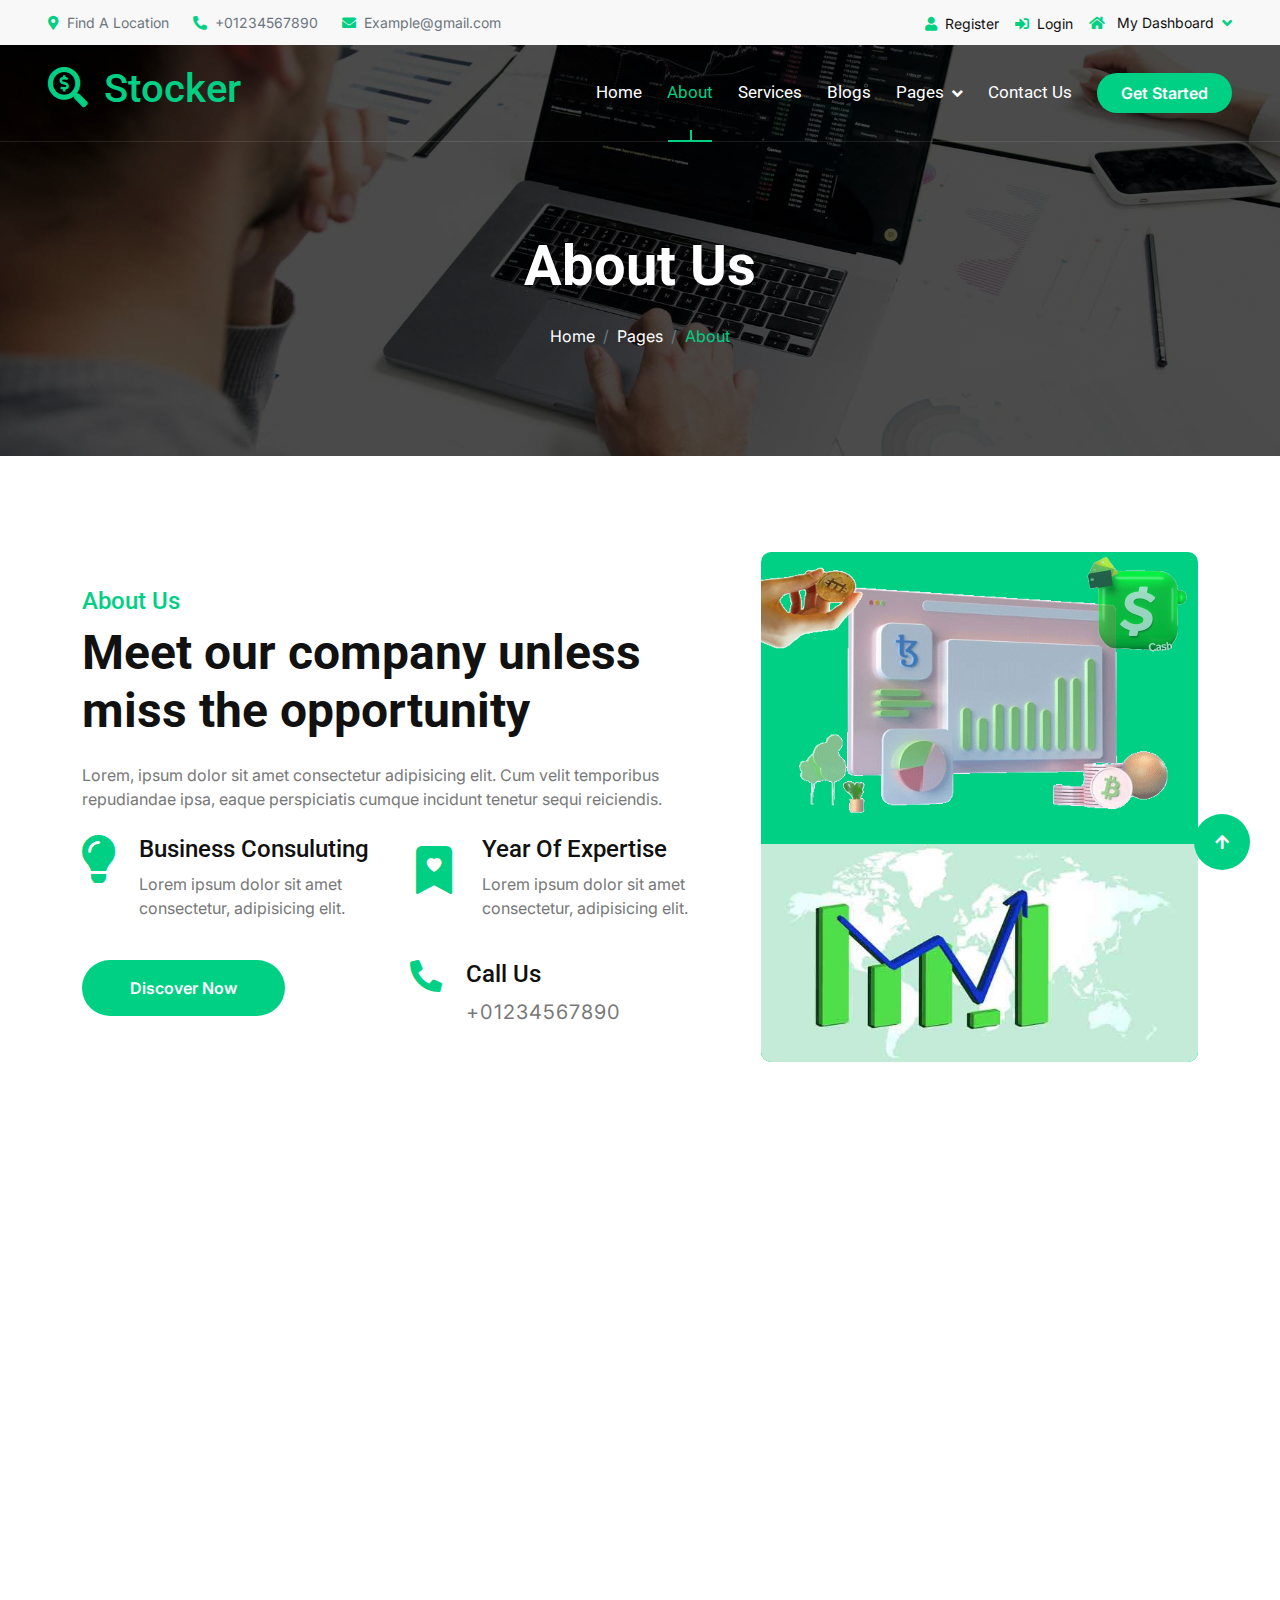
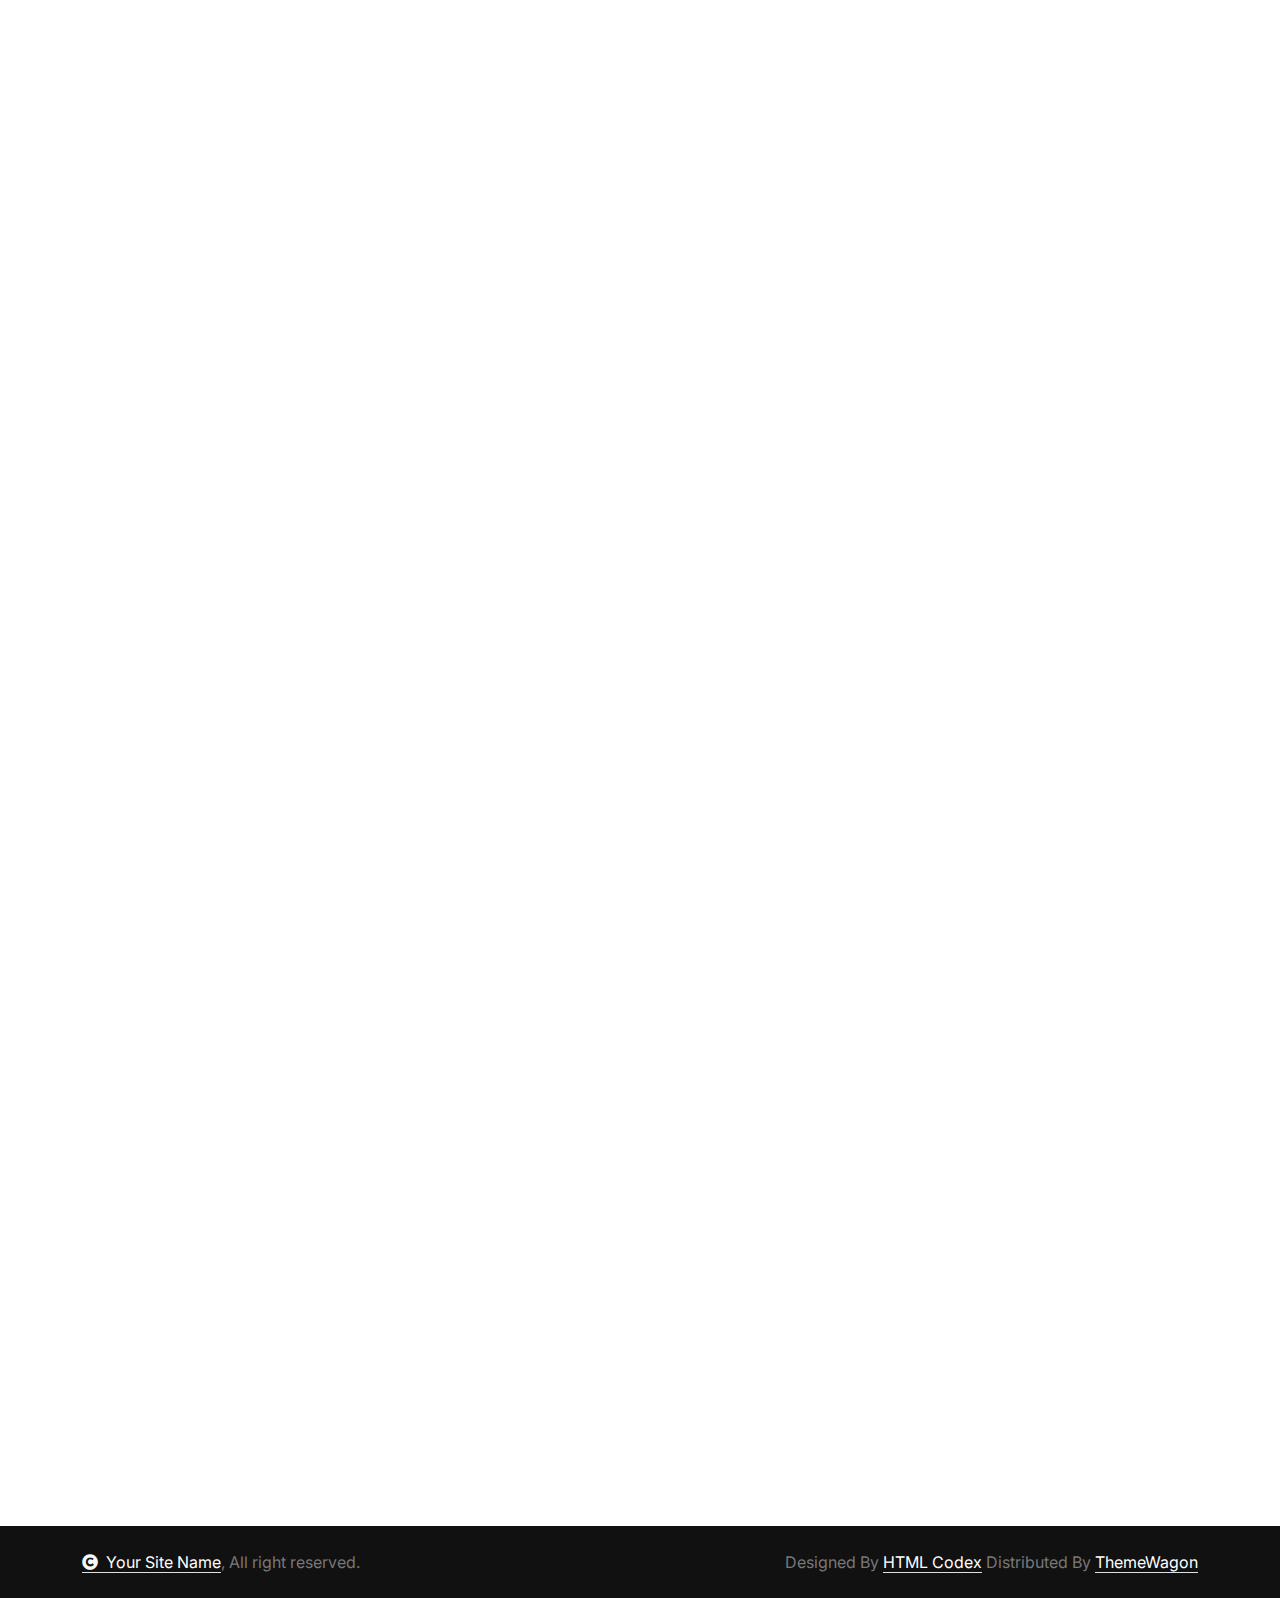
<file: stocker-1.0.0/about.html>
<!DOCTYPE html>
<html lang="en">

    <head>
        <meta charset="utf-8">
        <title>Stocker - Stock Market Website Template</title>
        <meta content="width=device-width, initial-scale=1.0" name="viewport">
        <meta content="" name="keywords">
        <meta content="" name="description">

        <!-- Google Web Fonts -->
        <link rel="preconnect" href="https://fonts.googleapis.com">
        <link rel="preconnect" href="https://fonts.gstatic.com" crossorigin>
        <link href="https://fonts.googleapis.com/css2?family=Inter:wght@100..900&family=Roboto:wght@400;500;700;900&display=swap" rel="stylesheet"> 

        <!-- Icon Font Stylesheet -->
        <link rel="stylesheet" href="https://use.fontawesome.com/releases/v5.15.4/css/all.css"/>
        <link href="https://cdn.jsdelivr.net/npm/bootstrap-icons@1.4.1/font/bootstrap-icons.css" rel="stylesheet">

        <!-- Libraries Stylesheet -->
        <link href="lib/animate/animate.min.css" rel="stylesheet">
        <link href="lib/lightbox/css/lightbox.min.css" rel="stylesheet">
        <link href="lib/owlcarousel/assets/owl.carousel.min.css" rel="stylesheet">


        <!-- Customized Bootstrap Stylesheet -->
        <link href="css/bootstrap.min.css" rel="stylesheet">

        <!-- Template Stylesheet -->
        <link href="css/style.css" rel="stylesheet">
    </head>

    <body>

        <!-- Spinner Start -->
        <div id="spinner" class="show bg-white position-fixed translate-middle w-100 vh-100 top-50 start-50 d-flex align-items-center justify-content-center">
            <div class="spinner-border text-primary" style="width: 3rem; height: 3rem;" role="status">
                <span class="sr-only">Loading...</span>
            </div>
        </div>
        <!-- Spinner End -->

        <!-- Topbar Start -->
        <div class="container-fluid topbar bg-light px-5 d-none d-lg-block">
            <div class="row gx-0 align-items-center">
                <div class="col-lg-8 text-center text-lg-start mb-2 mb-lg-0">
                    <div class="d-flex flex-wrap">
                        <a href="#" class="text-muted small me-4"><i class="fas fa-map-marker-alt text-primary me-2"></i>Find A Location</a>
                        <a href="tel:+01234567890" class="text-muted small me-4"><i class="fas fa-phone-alt text-primary me-2"></i>+01234567890</a>
                        <a href="mailto:example@gmail.com" class="text-muted small me-0"><i class="fas fa-envelope text-primary me-2"></i>Example@gmail.com</a>
                    </div>
                </div>
                <div class="col-lg-4 text-center text-lg-end">
                    <div class="d-inline-flex align-items-center" style="height: 45px;">
                        <a href="#"><small class="me-3 text-dark"><i class="fa fa-user text-primary me-2"></i>Register</small></a>
                        <a href="#"><small class="me-3 text-dark"><i class="fa fa-sign-in-alt text-primary me-2"></i>Login</small></a>
                        <div class="dropdown">
                            <a href="#" class="dropdown-toggle text-dark" data-bs-toggle="dropdown"><small><i class="fa fa-home text-primary me-2"></i> My Dashboard</small></a>
                            <div class="dropdown-menu rounded">
                                <a href="#" class="dropdown-item"><i class="fas fa-user-alt me-2"></i> My Profile</a>
                                <a href="#" class="dropdown-item"><i class="fas fa-comment-alt me-2"></i> Inbox</a>
                                <a href="#" class="dropdown-item"><i class="fas fa-bell me-2"></i> Notifications</a>
                                <a href="#" class="dropdown-item"><i class="fas fa-cog me-2"></i> Account Settings</a>
                                <a href="#" class="dropdown-item"><i class="fas fa-power-off me-2"></i> Log Out</a>
                            </div>
                        </div>
                    </div>
                </div>
            </div>
        </div>
        <!-- Topbar End -->

        <!-- Navbar & Hero Start -->
        <div class="container-fluid position-relative p-0">
            <nav class="navbar navbar-expand-lg navbar-light px-4 px-lg-5 py-3 py-lg-0">
                <a href="" class="navbar-brand p-0">
                    <h1 class="text-primary"><i class="fas fa-search-dollar me-3"></i>Stocker</h1>
                    <!-- <img src="img/logo.png" alt="Logo"> -->
                </a>
                <button class="navbar-toggler" type="button" data-bs-toggle="collapse" data-bs-target="#navbarCollapse">
                    <span class="fa fa-bars"></span>
                </button>
                <div class="collapse navbar-collapse" id="navbarCollapse">
                    <div class="navbar-nav ms-auto py-0">
                        <a href="index.html" class="nav-item nav-link">Home</a>
                        <a href="about.html" class="nav-item nav-link active">About</a>
                        <a href="service.html" class="nav-item nav-link">Services</a>
                        <a href="blog.html" class="nav-item nav-link">Blogs</a>
                        <div class="nav-item dropdown">
                            <a href="#" class="nav-link" data-bs-toggle="dropdown">
                                <span class="dropdown-toggle">Pages</span>
                            </a>
                            <div class="dropdown-menu m-0">
                                <a href="feature.html" class="dropdown-item">Our Features</a>
                                <a href="team.html" class="dropdown-item">Our team</a>
                                <a href="testimonial.html" class="dropdown-item">Testimonial</a>
                                <a href="offer.html" class="dropdown-item">Our offer</a>
                                <a href="FAQ.html" class="dropdown-item">FAQs</a>
                                <a href="404.html" class="dropdown-item">404 Page</a>
                            </div>
                        </div>
                        <a href="contact.html" class="nav-item nav-link">Contact Us</a>
                    </div>
                    <a href="#" class="btn btn-primary rounded-pill py-2 px-4 my-3 my-lg-0 flex-shrink-0">Get Started</a>
                </div>
            </nav>

            <!-- Header Start -->
            <div class="container-fluid bg-breadcrumb">
                <div class="container text-center py-5" style="max-width: 900px;">
                    <h4 class="text-white display-4 mb-4 wow fadeInDown" data-wow-delay="0.1s">About Us</h4>
                    <ol class="breadcrumb d-flex justify-content-center mb-0 wow fadeInDown" data-wow-delay="0.3s">
                        <li class="breadcrumb-item"><a href="index.html">Home</a></li>
                        <li class="breadcrumb-item"><a href="#">Pages</a></li>
                        <li class="breadcrumb-item active text-primary">About</li>
                    </ol>    
                </div>
            </div>
            <!-- Header End -->
        </div>
        <!-- Navbar & Hero End -->


        <!-- Abvout Start -->
        <div class="container-fluid about py-5">
            <div class="container py-5">
                <div class="row g-5 align-items-center">
                    <div class="col-xl-7 wow fadeInLeft" data-wow-delay="0.2s">
                        <div>
                            <h4 class="text-primary">About Us</h4>
                            <h1 class="display-5 mb-4">Meet our company unless miss the opportunity</h1>
                            <p class="mb-4">Lorem, ipsum dolor sit amet consectetur adipisicing elit. Cum velit temporibus repudiandae ipsa, eaque perspiciatis cumque incidunt tenetur sequi reiciendis.
                            </p>
                            <div class="row g-4">
                                <div class="col-md-6 col-lg-6 col-xl-6">
                                    <div class="d-flex">
                                        <div><i class="fas fa-lightbulb fa-3x text-primary"></i></div>
                                        <div class="ms-4">
                                            <h4>Business Consuluting</h4>
                                            <p>Lorem ipsum dolor sit amet consectetur, adipisicing elit.</p>
                                        </div>
                                    </div>
                                </div>
                                <div class="col-md-6 col-lg-6 col-xl-6">
                                    <div class="d-flex">
                                        <div><i class="bi bi-bookmark-heart-fill fa-3x text-primary"></i></div>
                                        <div class="ms-4">
                                            <h4>Year Of Expertise</h4>
                                            <p>Lorem ipsum dolor sit amet consectetur, adipisicing elit.</p>
                                        </div>
                                    </div>
                                </div>
                                <div class="col-sm-6">
                                    <a href="#" class="btn btn-primary rounded-pill py-3 px-5 flex-shrink-0">Discover Now</a>
                                </div>
                                <div class="col-sm-6">
                                    <div class="d-flex">
                                        <i class="fas fa-phone-alt fa-2x text-primary me-4"></i>
                                        <div>
                                            <h4>Call Us</h4>
                                            <p class="mb-0 fs-5" style="letter-spacing: 1px;">+01234567890</p>
                                        </div>
                                    </div>
                                </div>
                            </div>
                        </div>
                    </div>
                    <div class="col-xl-5 wow fadeInRight" data-wow-delay="0.2s">
                        <div class="bg-primary rounded position-relative overflow-hidden">
                            <img src="img/about-2.png" class="img-fluid rounded w-100" alt="">
                            
                            <div class="" style="position: absolute; top: -15px; right: -15px;">
                                <img src="img/about-3.png" class="img-fluid" style="width: 150px; height: 150px; opacity: 0.7;" alt="">
                            </div>
                            <div class="" style="position: absolute; top: -20px; left: 10px; transform: rotate(90deg);">
                                <img src="img/about-4.png" class="img-fluid" style="width: 100px; height: 150px; opacity: 0.9;" alt="">
                            </div>
                            <div class="rounded-bottom">
                                <img src="img/about-5.jpg" class="img-fluid rounded-bottom w-100" alt="">
                            </div>
                        </div>
                    </div>
                </div>
            </div>
        </div>
        <!-- About End -->

        <!-- Features Start -->
        <div class="container-fluid feature pb-5">
            <div class="container pb-5">
                <div class="text-center mx-auto pb-5 wow fadeInUp" data-wow-delay="0.2s" style="max-width: 800px;">
                    <h4 class="text-primary">Our Features</h4>
                    <h1 class="display-5 mb-4">Connecting businesses, ideas, and people for greater impact.</h1>
                    <p class="mb-0">Lorem ipsum dolor, sit amet consectetur adipisicing elit. Tenetur adipisci facilis cupiditate recusandae aperiam temporibus corporis itaque quis facere, numquam, ad culpa deserunt sint dolorem autem obcaecati, ipsam mollitia hic.
                    </p>
                </div>
                <div class="row g-4">
                    <div class="col-md-6 col-lg-6 col-xl-3 wow fadeInUp" data-wow-delay="0.2s">
                        <div class="feature-item p-4">
                            <div class="feature-icon p-4 mb-4">
                                <i class="fas fa-chart-line fa-4x text-primary"></i>
                            </div>
                            <h4>Global Management</h4>
                            <p class="mb-4">Lorem ipsum dolor sit amet consectetur adipisicing elit. Ea hic laborum odit pariatur...
                            </p>
                            <a class="btn btn-primary rounded-pill py-2 px-4" href="#">Learn More</a>
                        </div>
                    </div>
                    <div class="col-md-6 col-lg-6 col-xl-3 wow fadeInUp" data-wow-delay="0.4s">
                        <div class="feature-item p-4">
                            <div class="feature-icon p-4 mb-4">
                                <i class="fas fa-university fa-4x text-primary"></i>
                            </div>
                            <h4>Corporate Banking</h4>
                            <p class="mb-4">Lorem ipsum dolor sit amet consectetur adipisicing elit. Ea hic laborum odit pariatur...
                            </p>
                            <a class="btn btn-primary rounded-pill py-2 px-4" href="#">Learn More</a>
                        </div>
                    </div>
                    <div class="col-md-6 col-lg-6 col-xl-3 wow fadeInUp" data-wow-delay="0.6s">
                        <div class="feature-item p-4">
                            <div class="feature-icon p-4 mb-4">
                                <i class="fas fa-file-alt fa-4x text-primary"></i>
                            </div>
                            <h4>Asset Management</h4>
                            <p class="mb-4">Lorem ipsum dolor sit amet consectetur adipisicing elit. Ea hic laborum odit pariatur...
                            </p>
                            <a class="btn btn-primary rounded-pill py-2 px-4" href="#">Learn More</a>
                        </div>
                    </div>
                    <div class="col-md-6 col-lg-6 col-xl-3 wow fadeInUp" data-wow-delay="0.8s">
                        <div class="feature-item p-4">
                            <div class="feature-icon p-4 mb-4">
                                <i class="fas fa-hand-holding-usd fa-4x text-primary"></i>
                            </div>
                            <h4>Investment Bank</h4>
                            <p class="mb-4">Lorem ipsum dolor sit amet consectetur adipisicing elit. Ea hic laborum odit pariatur...
                            </p>
                            <a class="btn btn-primary rounded-pill py-2 px-4" href="#">Learn More</a>
                        </div>
                    </div>
                </div>
            </div>
        </div>
        <!-- Features End -->

        <!-- Team Start -->
        <div class="container-fluid team pb-5">
            <div class="container pb-5">
                <div class="text-center mx-auto pb-5 wow fadeInUp" data-wow-delay="0.2s" style="max-width: 800px;">
                    <h4 class="text-primary">Our Team</h4>
                    <h1 class="display-5 mb-4">Meet Our Advisers</h1>
                    <p class="mb-0">Lorem ipsum dolor, sit amet consectetur adipisicing elit. Tenetur adipisci facilis cupiditate recusandae aperiam temporibus corporis itaque quis facere, numquam, ad culpa deserunt sint dolorem autem obcaecati, ipsam mollitia hic.
                    </p>
                </div>
                <div class="row g-4">
                    <div class="col-md-6 col-lg-6 col-xl-3 wow fadeInUp" data-wow-delay="0.2s">
                        <div class="team-item">
                            <div class="team-img">
                                <img src="img/team-1.jpg" class="img-fluid" alt="">
                            </div>
                            <div class="team-title">
                                <h4 class="mb-0">David James</h4>
                                <p class="mb-0">Profession</p>
                            </div>
                            <div class="team-icon">
                                <a class="btn btn-primary btn-sm-square rounded-circle me-3" href=""><i class="fab fa-facebook-f"></i></a>
                                <a class="btn btn-primary btn-sm-square rounded-circle me-3" href=""><i class="fab fa-twitter"></i></a>
                                <a class="btn btn-primary btn-sm-square rounded-circle me-3" href=""><i class="fab fa-linkedin-in"></i></a>
                                <a class="btn btn-primary btn-sm-square rounded-circle me-0" href=""><i class="fab fa-instagram"></i></a>
                            </div>
                        </div>
                    </div>
                    <div class="col-md-6 col-lg-6 col-xl-3 wow fadeInUp" data-wow-delay="0.4s">
                        <div class="team-item">
                            <div class="team-img">
                                <img src="img/team-2.jpg" class="img-fluid" alt="">
                            </div>
                            <div class="team-title">
                                <h4 class="mb-0">David James</h4>
                                <p class="mb-0">Profession</p>
                            </div>
                            <div class="team-icon">
                                <a class="btn btn-primary btn-sm-square rounded-circle me-3" href=""><i class="fab fa-facebook-f"></i></a>
                                <a class="btn btn-primary btn-sm-square rounded-circle me-3" href=""><i class="fab fa-twitter"></i></a>
                                <a class="btn btn-primary btn-sm-square rounded-circle me-3" href=""><i class="fab fa-linkedin-in"></i></a>
                                <a class="btn btn-primary btn-sm-square rounded-circle me-0" href=""><i class="fab fa-instagram"></i></a>
                            </div>
                        </div>
                    </div>
                    <div class="col-md-6 col-lg-6 col-xl-3 wow fadeInUp" data-wow-delay="0.6s">
                        <div class="team-item">
                            <div class="team-img">
                                <img src="img/team-3.jpg" class="img-fluid" alt="">
                            </div>
                            <div class="team-title">
                                <h4 class="mb-0">David James</h4>
                                <p class="mb-0">Profession</p>
                            </div>
                            <div class="team-icon">
                                <a class="btn btn-primary btn-sm-square rounded-circle me-3" href=""><i class="fab fa-facebook-f"></i></a>
                                <a class="btn btn-primary btn-sm-square rounded-circle me-3" href=""><i class="fab fa-twitter"></i></a>
                                <a class="btn btn-primary btn-sm-square rounded-circle me-3" href=""><i class="fab fa-linkedin-in"></i></a>
                                <a class="btn btn-primary btn-sm-square rounded-circle me-0" href=""><i class="fab fa-instagram"></i></a>
                            </div>
                        </div>
                    </div>
                    <div class="col-md-6 col-lg-6 col-xl-3 wow fadeInUp" data-wow-delay="0.8s">
                        <div class="team-item">
                            <div class="team-img">
                                <img src="img/team-4.jpg" class="img-fluid" alt="">
                            </div>
                            <div class="team-title">
                                <h4 class="mb-0">David James</h4>
                                <p class="mb-0">Profession</p>
                            </div>
                            <div class="team-icon">
                                <a class="btn btn-primary btn-sm-square rounded-circle me-3" href=""><i class="fab fa-facebook-f"></i></a>
                                <a class="btn btn-primary btn-sm-square rounded-circle me-3" href=""><i class="fab fa-twitter"></i></a>
                                <a class="btn btn-primary btn-sm-square rounded-circle me-3" href=""><i class="fab fa-linkedin-in"></i></a>
                                <a class="btn btn-primary btn-sm-square rounded-circle me-0" href=""><i class="fab fa-instagram"></i></a>
                            </div>
                        </div>
                    </div>
                </div>
            </div>
        </div>
        <!-- Team End -->

        <!-- Footer Start -->
        <div class="container-fluid footer py-5 wow fadeIn" data-wow-delay="0.2s">
            <div class="container py-5 border-start-0 border-end-0" style="border: 1px solid; border-color: rgb(255, 255, 255, 0.08);">
                <div class="row g-5">
                    <div class="col-md-6 col-lg-6 col-xl-4">
                        <div class="footer-item">
                            <a href="index.html" class="p-0">
                                <h4 class="text-white"><i class="fas fa-search-dollar me-3"></i>Stocker</h4>
                                <!-- <img src="img/logo.png" alt="Logo"> -->
                            </a>
                            <p class="mb-4">Dolor amet sit justo amet elitr clita ipsum elitr est.Lorem ipsum dolor sit amet, consectetur adipiscing...</p>
                            <div class="d-flex">
                                <a href="#" class="bg-primary d-flex rounded align-items-center py-2 px-3 me-2">
                                    <i class="fas fa-apple-alt text-white"></i>
                                    <div class="ms-3">
                                        <small class="text-white">Download on the</small>
                                        <h6 class="text-white">App Store</h6>
                                    </div>
                                </a>
                                <a href="#" class="bg-dark d-flex rounded align-items-center py-2 px-3 ms-2">
                                    <i class="fas fa-play text-primary"></i>
                                    <div class="ms-3">
                                        <small class="text-white">Get it on</small>
                                        <h6 class="text-white">Google Play</h6>
                                    </div>
                                </a>
                            </div>
                        </div>
                    </div>
                    <div class="col-md-6 col-lg-6 col-xl-2">
                        <div class="footer-item">
                            <h4 class="text-white mb-4">Quick Links</h4>
                            <a href="#"><i class="fas fa-angle-right me-2"></i> About Us</a>
                            <a href="#"><i class="fas fa-angle-right me-2"></i> Feature</a>
                            <a href="#"><i class="fas fa-angle-right me-2"></i> Attractions</a>
                            <a href="#"><i class="fas fa-angle-right me-2"></i> Tickets</a>
                            <a href="#"><i class="fas fa-angle-right me-2"></i> Blog</a>
                            <a href="#"><i class="fas fa-angle-right me-2"></i> Contact us</a>
                        </div>
                    </div>
                    <div class="col-md-6 col-lg-6 col-xl-3">
                        <div class="footer-item">
                            <h4 class="text-white mb-4">Support</h4>
                            <a href="#"><i class="fas fa-angle-right me-2"></i> Privacy Policy</a>
                            <a href="#"><i class="fas fa-angle-right me-2"></i> Terms & Conditions</a>
                            <a href="#"><i class="fas fa-angle-right me-2"></i> Disclaimer</a>
                            <a href="#"><i class="fas fa-angle-right me-2"></i> Support</a>
                            <a href="#"><i class="fas fa-angle-right me-2"></i> FAQ</a>
                            <a href="#"><i class="fas fa-angle-right me-2"></i> Help</a>
                        </div>
                    </div>
                    <div class="col-md-6 col-lg-6 col-xl-3">
                        <div class="footer-item">
                            <h4 class="text-white mb-4">Contact Info</h4>
                            <div class="d-flex align-items-center">
                                <i class="fas fa-map-marker-alt text-primary me-3"></i>
                                <p class="text-white mb-0">123 Street New York.USA</p>
                            </div>
                            <div class="d-flex align-items-center">
                                <i class="fas fa-envelope text-primary me-3"></i>
                                <p class="text-white mb-0">info@example.com</p>
                            </div>
                            <div class="d-flex align-items-center">
                                <i class="fa fa-phone-alt text-primary me-3"></i>
                                <p class="text-white mb-0">(+012) 3456 7890</p>
                            </div>
                            <div class="d-flex align-items-center mb-4">
                                <i class="fab fa-firefox-browser text-primary me-3"></i>
                                <p class="text-white mb-0">Yoursite@ex.com</p>
                            </div>
                            <div class="d-flex">
                                <a class="btn btn-primary btn-sm-square rounded-circle me-3" href="#"><i class="fab fa-facebook-f text-white"></i></a>
                                <a class="btn btn-primary btn-sm-square rounded-circle me-3" href="#"><i class="fab fa-twitter text-white"></i></a>
                                <a class="btn btn-primary btn-sm-square rounded-circle me-3" href="#"><i class="fab fa-instagram text-white"></i></a>
                                <a class="btn btn-primary btn-sm-square rounded-circle me-0" href="#"><i class="fab fa-linkedin-in text-white"></i></a>
                            </div>
                        </div>
                    </div>
                </div>
            </div>
        </div>
        <!-- Footer End -->
        
        <!-- Copyright Start -->
        <div class="container-fluid copyright py-4">
            <div class="container">
                <div class="row g-4 align-items-center">
                    <div class="col-md-6 text-center text-md-start mb-md-0">
                        <span class="text-body"><a href="#" class="border-bottom text-white"><i class="fas fa-copyright text-light me-2"></i>Your Site Name</a>, All right reserved.</span>
                    </div>
                    <div class="col-md-6 text-center text-md-end text-body">
                        <!--/*** This template is free as long as you keep the below author’s credit link/attribution link/backlink. ***/-->
                        <!--/*** If you'd like to use the template without the below author’s credit link/attribution link/backlink, ***/-->
                        <!--/*** you can purchase the Credit Removal License from "https://htmlcodex.com/credit-removal". ***/-->
                        Designed By <a class="border-bottom text-white" href="https://htmlcodex.com">HTML Codex</a> Distributed By <a class="border-bottom text-white" href="https://themewagon.com">ThemeWagon</a>
                    </div>
                </div>
            </div>
        </div>
        <!-- Copyright End -->


        <!-- Back to Top -->
        <a href="#" class="btn btn-primary btn-lg-square rounded-circle back-to-top"><i class="fa fa-arrow-up"></i></a>   

        
        <!-- JavaScript Libraries -->
        <script src="https://ajax.googleapis.com/ajax/libs/jquery/3.6.4/jquery.min.js"></script>
        <script src="https://cdn.jsdelivr.net/npm/bootstrap@5.0.0/dist/js/bootstrap.bundle.min.js"></script>
        <script src="lib/wow/wow.min.js"></script>
        <script src="lib/easing/easing.min.js"></script>
        <script src="lib/waypoints/waypoints.min.js"></script>
        <script src="lib/counterup/counterup.min.js"></script>
        <script src="lib/lightbox/js/lightbox.min.js"></script>
        <script src="lib/owlcarousel/owl.carousel.min.js"></script>
        

        <!-- Template Javascript -->
        <script src="js/main.js"></script>
    </body>

</html>
</file>
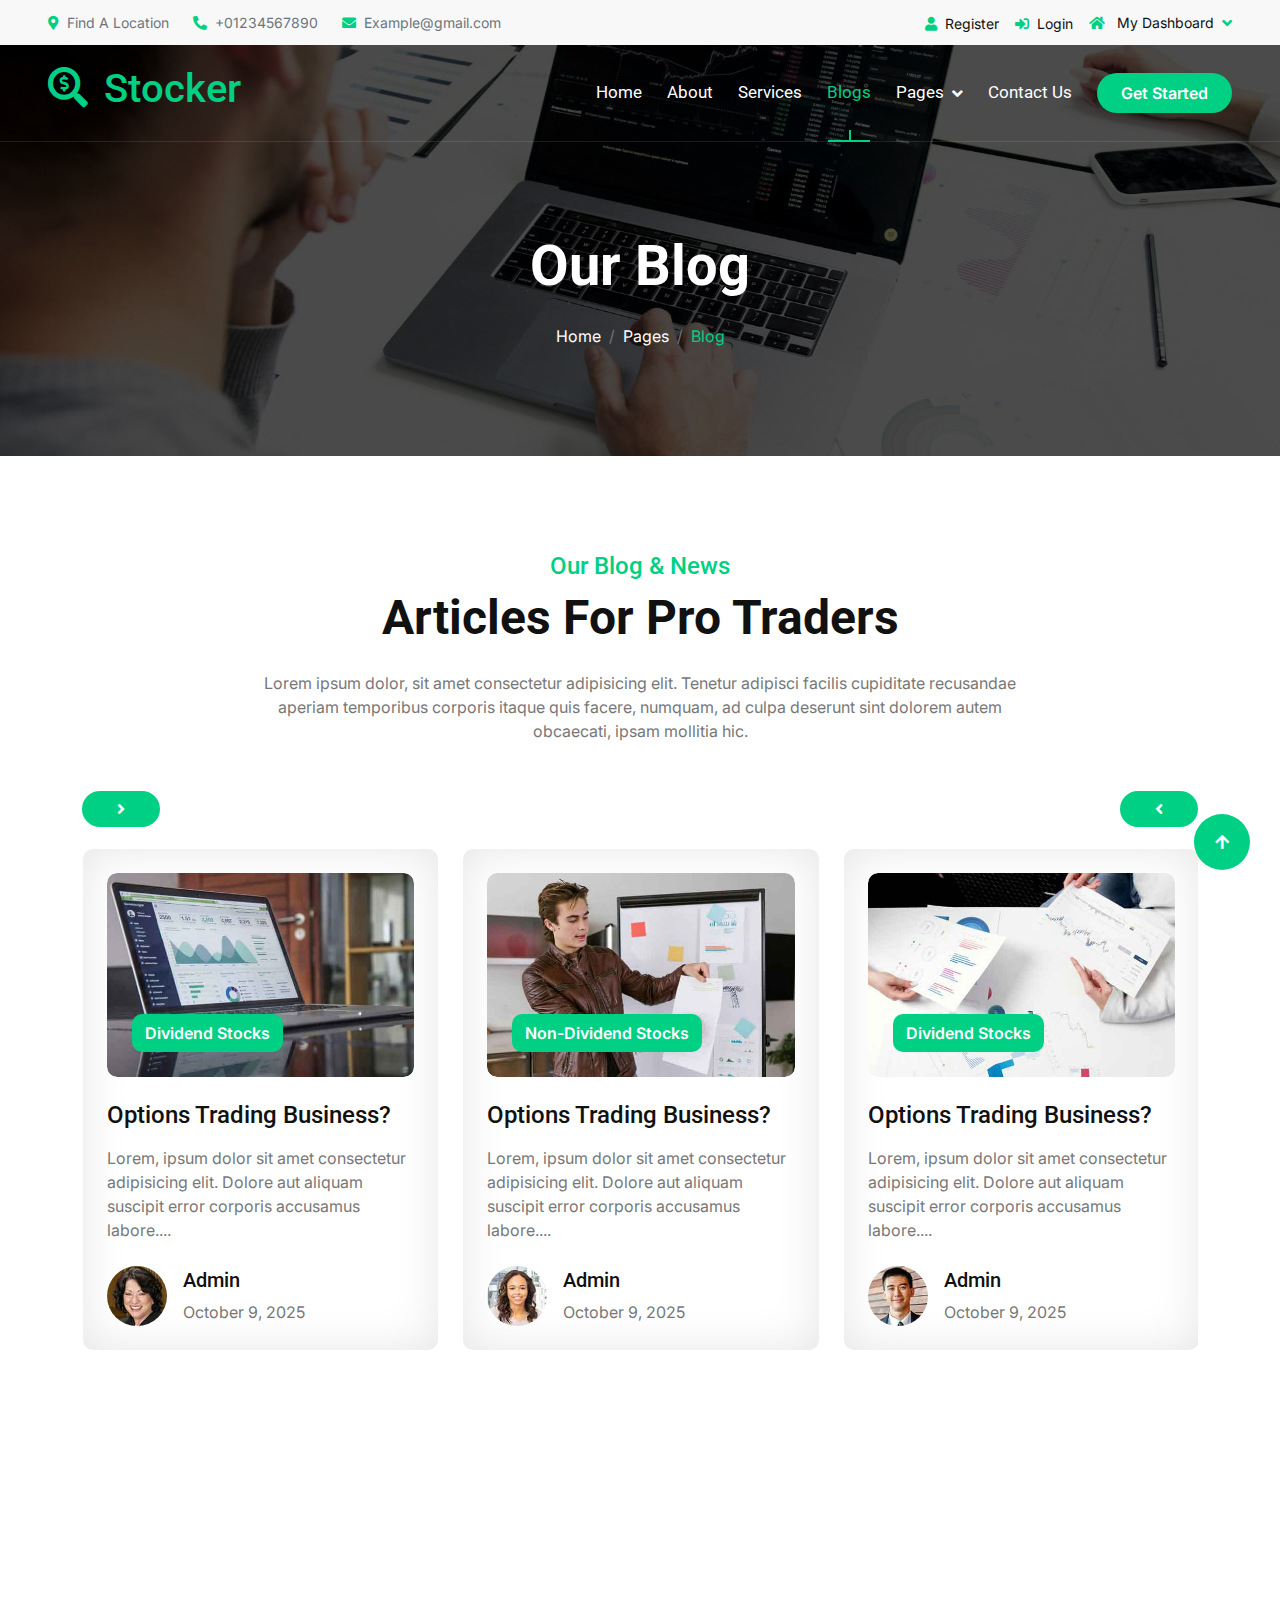
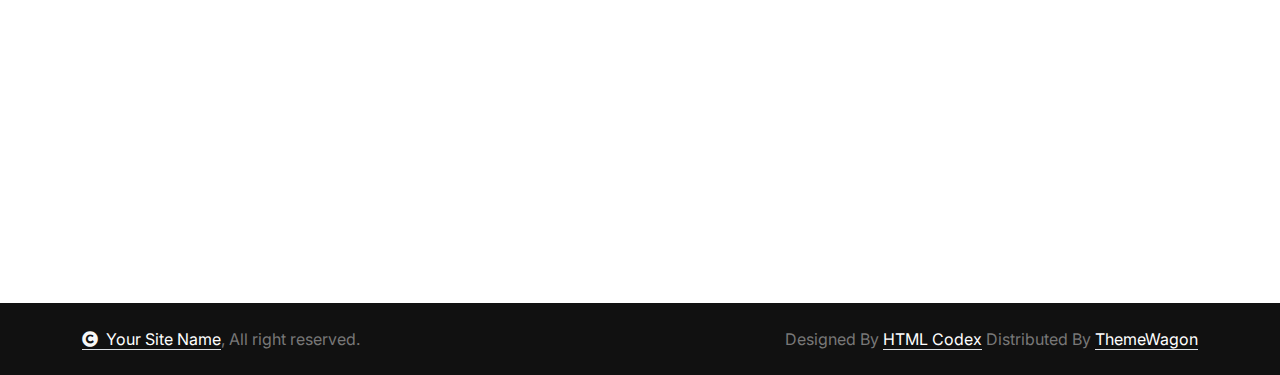
<file: stocker-1.0.0/blog.html>
<!DOCTYPE html>
<html lang="en">

    <head>
        <meta charset="utf-8">
        <title>Stocker - Stock Market Website Template</title>
        <meta content="width=device-width, initial-scale=1.0" name="viewport">
        <meta content="" name="keywords">
        <meta content="" name="description">

        <!-- Google Web Fonts -->
        <link rel="preconnect" href="https://fonts.googleapis.com">
        <link rel="preconnect" href="https://fonts.gstatic.com" crossorigin>
        <link href="https://fonts.googleapis.com/css2?family=Inter:wght@100..900&family=Roboto:wght@400;500;700;900&display=swap" rel="stylesheet"> 

        <!-- Icon Font Stylesheet -->
        <link rel="stylesheet" href="https://use.fontawesome.com/releases/v5.15.4/css/all.css"/>
        <link href="https://cdn.jsdelivr.net/npm/bootstrap-icons@1.4.1/font/bootstrap-icons.css" rel="stylesheet">

        <!-- Libraries Stylesheet -->
        <link href="lib/animate/animate.min.css" rel="stylesheet">
        <link href="lib/lightbox/css/lightbox.min.css" rel="stylesheet">
        <link href="lib/owlcarousel/assets/owl.carousel.min.css" rel="stylesheet">


        <!-- Customized Bootstrap Stylesheet -->
        <link href="css/bootstrap.min.css" rel="stylesheet">

        <!-- Template Stylesheet -->
        <link href="css/style.css" rel="stylesheet">
    </head>

    <body>

        <!-- Spinner Start -->
        <div id="spinner" class="show bg-white position-fixed translate-middle w-100 vh-100 top-50 start-50 d-flex align-items-center justify-content-center">
            <div class="spinner-border text-primary" style="width: 3rem; height: 3rem;" role="status">
                <span class="sr-only">Loading...</span>
            </div>
        </div>
        <!-- Spinner End -->

        <!-- Topbar Start -->
        <div class="container-fluid topbar bg-light px-5 d-none d-lg-block">
            <div class="row gx-0 align-items-center">
                <div class="col-lg-8 text-center text-lg-start mb-2 mb-lg-0">
                    <div class="d-flex flex-wrap">
                        <a href="#" class="text-muted small me-4"><i class="fas fa-map-marker-alt text-primary me-2"></i>Find A Location</a>
                        <a href="tel:+01234567890" class="text-muted small me-4"><i class="fas fa-phone-alt text-primary me-2"></i>+01234567890</a>
                        <a href="mailto:example@gmail.com" class="text-muted small me-0"><i class="fas fa-envelope text-primary me-2"></i>Example@gmail.com</a>
                    </div>
                </div>
                <div class="col-lg-4 text-center text-lg-end">
                    <div class="d-inline-flex align-items-center" style="height: 45px;">
                        <a href="#"><small class="me-3 text-dark"><i class="fa fa-user text-primary me-2"></i>Register</small></a>
                        <a href="#"><small class="me-3 text-dark"><i class="fa fa-sign-in-alt text-primary me-2"></i>Login</small></a>
                        <div class="dropdown">
                            <a href="#" class="dropdown-toggle text-dark" data-bs-toggle="dropdown"><small><i class="fa fa-home text-primary me-2"></i> My Dashboard</small></a>
                            <div class="dropdown-menu rounded">
                                <a href="#" class="dropdown-item"><i class="fas fa-user-alt me-2"></i> My Profile</a>
                                <a href="#" class="dropdown-item"><i class="fas fa-comment-alt me-2"></i> Inbox</a>
                                <a href="#" class="dropdown-item"><i class="fas fa-bell me-2"></i> Notifications</a>
                                <a href="#" class="dropdown-item"><i class="fas fa-cog me-2"></i> Account Settings</a>
                                <a href="#" class="dropdown-item"><i class="fas fa-power-off me-2"></i> Log Out</a>
                            </div>
                        </div>
                    </div>
                </div>
            </div>
        </div>
        <!-- Topbar End -->

        <!-- Navbar & Hero Start -->
        <div class="container-fluid position-relative p-0">
            <nav class="navbar navbar-expand-lg navbar-light px-4 px-lg-5 py-3 py-lg-0">
                <a href="" class="navbar-brand p-0">
                    <h1 class="text-primary"><i class="fas fa-search-dollar me-3"></i>Stocker</h1>
                    <!-- <img src="img/logo.png" alt="Logo"> -->
                </a>
                <button class="navbar-toggler" type="button" data-bs-toggle="collapse" data-bs-target="#navbarCollapse">
                    <span class="fa fa-bars"></span>
                </button>
                <div class="collapse navbar-collapse" id="navbarCollapse">
                    <div class="navbar-nav ms-auto py-0">
                        <a href="index.html" class="nav-item nav-link">Home</a>
                        <a href="about.html" class="nav-item nav-link">About</a>
                        <a href="service.html" class="nav-item nav-link">Services</a>
                        <a href="blog.html" class="nav-item nav-link active">Blogs</a>
                        <div class="nav-item dropdown">
                            <a href="#" class="nav-link" data-bs-toggle="dropdown">
                                <span class="dropdown-toggle">Pages</span>
                            </a>
                            <div class="dropdown-menu m-0">
                                <a href="feature.html" class="dropdown-item">Our Features</a>
                                <a href="team.html" class="dropdown-item">Our team</a>
                                <a href="testimonial.html" class="dropdown-item">Testimonial</a>
                                <a href="offer.html" class="dropdown-item">Our offer</a>
                                <a href="FAQ.html" class="dropdown-item">FAQs</a>
                                <a href="404.html" class="dropdown-item">404 Page</a>
                            </div>
                        </div>
                        <a href="contact.html" class="nav-item nav-link">Contact Us</a>
                    </div>
                    <a href="#" class="btn btn-primary rounded-pill py-2 px-4 my-3 my-lg-0 flex-shrink-0">Get Started</a>
                </div>
            </nav>

            <!-- Header Start -->
            <div class="container-fluid bg-breadcrumb">
                <div class="container text-center py-5" style="max-width: 900px;">
                    <h4 class="text-white display-4 mb-4 wow fadeInDown" data-wow-delay="0.1s">Our Blog</h4>
                    <ol class="breadcrumb d-flex justify-content-center mb-0 wow fadeInDown" data-wow-delay="0.3s">
                        <li class="breadcrumb-item"><a href="index.html">Home</a></li>
                        <li class="breadcrumb-item"><a href="#">Pages</a></li>
                        <li class="breadcrumb-item active text-primary">Blog</li>
                    </ol>    
                </div>
            </div>
            <!-- Header End -->
        </div>
        <!-- Navbar & Hero End -->


        <!-- Blog Start -->
        <div class="container-fluid blog py-5">
            <div class="container py-5">
                <div class="text-center mx-auto pb-5 wow fadeInUp" data-wow-delay="0.2s" style="max-width: 800px;">
                    <h4 class="text-primary">Our Blog & News</h4>
                    <h1 class="display-5 mb-4">Articles For Pro Traders</h1>
                    <p class="mb-0">Lorem ipsum dolor, sit amet consectetur adipisicing elit. Tenetur adipisci facilis cupiditate recusandae aperiam temporibus corporis itaque quis facere, numquam, ad culpa deserunt sint dolorem autem obcaecati, ipsam mollitia hic.
                    </p>
                </div>
                <div class="owl-carousel blog-carousel wow fadeInUp" data-wow-delay="0.2s">
                    <div class="blog-item p-4">
                        <div class="blog-img mb-4">
                            <img src="img/service-1.jpg" class="img-fluid w-100 rounded" alt="">
                            <div class="blog-title">
                                <a href="#" class="btn">Dividend Stocks</a>
                            </div>
                        </div>
                        <a href="#" class="h4 d-inline-block mb-3">Options Trading Business?</a>
                        <p class="mb-4">Lorem, ipsum dolor sit amet consectetur adipisicing elit. Dolore aut aliquam suscipit error corporis accusamus labore....
                        </p>
                        <div class="d-flex align-items-center">
                            <img src="img/testimonial-1.jpg" class="img-fluid rounded-circle" style="width: 60px; height: 60px;" alt="">
                            <div class="ms-3">
                                <h5>Admin</h5>
                                <p class="mb-0">October 9, 2025</p>
                            </div>
                        </div>
                    </div>
                    <div class="blog-item p-4">
                        <div class="blog-img mb-4">
                            <img src="img/service-2.jpg" class="img-fluid w-100 rounded" alt="">
                            <div class="blog-title">
                                <a href="#" class="btn">Non-Dividend Stocks</a>
                            </div>
                        </div>
                        <a href="#" class="h4 d-inline-block mb-3">Options Trading Business?</a>
                        <p class="mb-4">Lorem, ipsum dolor sit amet consectetur adipisicing elit. Dolore aut aliquam suscipit error corporis accusamus labore....
                        </p>
                        <div class="d-flex align-items-center">
                            <img src="img/testimonial-2.jpg" class="img-fluid rounded-circle" style="width: 60px; height: 60px;" alt="">
                            <div class="ms-3">
                                <h5>Admin</h5>
                                <p class="mb-0">October 9, 2025</p>
                            </div>
                        </div>
                    </div>
                    <div class="blog-item p-4">
                        <div class="blog-img mb-4">
                            <img src="img/service-3.jpg" class="img-fluid w-100 rounded" alt="">
                            <div class="blog-title">
                                <a href="#" class="btn">Dividend Stocks</a>
                            </div>
                        </div>
                        <a href="#" class="h4 d-inline-block mb-3">Options Trading Business?</a>
                        <p class="mb-4">Lorem, ipsum dolor sit amet consectetur adipisicing elit. Dolore aut aliquam suscipit error corporis accusamus labore....
                        </p>
                        <div class="d-flex align-items-center">
                            <img src="img/testimonial-3.jpg" class="img-fluid rounded-circle" style="width: 60px; height: 60px;" alt="">
                            <div class="ms-3">
                                <h5>Admin</h5>
                                <p class="mb-0">October 9, 2025</p>
                            </div>
                        </div>
                    </div>
                    <div class="blog-item p-4">
                        <div class="blog-img mb-4">
                            <img src="img/service-4.jpg" class="img-fluid w-100 rounded" alt="">
                            <div class="blog-title">
                                <a href="#" class="btn">Non-Dividend Stocks</a>
                            </div>
                        </div>
                        <a href="#" class="h4 d-inline-block mb-3">Options Trading Business?</a>
                        <p class="mb-4">Lorem, ipsum dolor sit amet consectetur adipisicing elit. Dolore aut aliquam suscipit error corporis accusamus labore....
                        </p>
                        <div class="d-flex align-items-center">
                            <img src="img/testimonial-1.jpg" class="img-fluid rounded-circle" style="width: 60px; height: 60px;" alt="">
                            <div class="ms-3">
                                <h5>Admin</h5>
                                <p class="mb-0">October 9, 2025</p>
                            </div>
                        </div>
                    </div>
                </div>
            </div>
        </div>
        <!-- Blog End -->

        <!-- Footer Start -->
        <div class="container-fluid footer py-5 wow fadeIn" data-wow-delay="0.2s">
            <div class="container py-5 border-start-0 border-end-0" style="border: 1px solid; border-color: rgb(255, 255, 255, 0.08);">
                <div class="row g-5">
                    <div class="col-md-6 col-lg-6 col-xl-4">
                        <div class="footer-item">
                            <a href="index.html" class="p-0">
                                <h4 class="text-white"><i class="fas fa-search-dollar me-3"></i>Stocker</h4>
                                <!-- <img src="img/logo.png" alt="Logo"> -->
                            </a>
                            <p class="mb-4">Dolor amet sit justo amet elitr clita ipsum elitr est.Lorem ipsum dolor sit amet, consectetur adipiscing...</p>
                            <div class="d-flex">
                                <a href="#" class="bg-primary d-flex rounded align-items-center py-2 px-3 me-2">
                                    <i class="fas fa-apple-alt text-white"></i>
                                    <div class="ms-3">
                                        <small class="text-white">Download on the</small>
                                        <h6 class="text-white">App Store</h6>
                                    </div>
                                </a>
                                <a href="#" class="bg-dark d-flex rounded align-items-center py-2 px-3 ms-2">
                                    <i class="fas fa-play text-primary"></i>
                                    <div class="ms-3">
                                        <small class="text-white">Get it on</small>
                                        <h6 class="text-white">Google Play</h6>
                                    </div>
                                </a>
                            </div>
                        </div>
                    </div>
                    <div class="col-md-6 col-lg-6 col-xl-2">
                        <div class="footer-item">
                            <h4 class="text-white mb-4">Quick Links</h4>
                            <a href="#"><i class="fas fa-angle-right me-2"></i> About Us</a>
                            <a href="#"><i class="fas fa-angle-right me-2"></i> Feature</a>
                            <a href="#"><i class="fas fa-angle-right me-2"></i> Attractions</a>
                            <a href="#"><i class="fas fa-angle-right me-2"></i> Tickets</a>
                            <a href="#"><i class="fas fa-angle-right me-2"></i> Blog</a>
                            <a href="#"><i class="fas fa-angle-right me-2"></i> Contact us</a>
                        </div>
                    </div>
                    <div class="col-md-6 col-lg-6 col-xl-3">
                        <div class="footer-item">
                            <h4 class="text-white mb-4">Support</h4>
                            <a href="#"><i class="fas fa-angle-right me-2"></i> Privacy Policy</a>
                            <a href="#"><i class="fas fa-angle-right me-2"></i> Terms & Conditions</a>
                            <a href="#"><i class="fas fa-angle-right me-2"></i> Disclaimer</a>
                            <a href="#"><i class="fas fa-angle-right me-2"></i> Support</a>
                            <a href="#"><i class="fas fa-angle-right me-2"></i> FAQ</a>
                            <a href="#"><i class="fas fa-angle-right me-2"></i> Help</a>
                        </div>
                    </div>
                    <div class="col-md-6 col-lg-6 col-xl-3">
                        <div class="footer-item">
                            <h4 class="text-white mb-4">Contact Info</h4>
                            <div class="d-flex align-items-center">
                                <i class="fas fa-map-marker-alt text-primary me-3"></i>
                                <p class="text-white mb-0">123 Street New York.USA</p>
                            </div>
                            <div class="d-flex align-items-center">
                                <i class="fas fa-envelope text-primary me-3"></i>
                                <p class="text-white mb-0">info@example.com</p>
                            </div>
                            <div class="d-flex align-items-center">
                                <i class="fa fa-phone-alt text-primary me-3"></i>
                                <p class="text-white mb-0">(+012) 3456 7890</p>
                            </div>
                            <div class="d-flex align-items-center mb-4">
                                <i class="fab fa-firefox-browser text-primary me-3"></i>
                                <p class="text-white mb-0">Yoursite@ex.com</p>
                            </div>
                            <div class="d-flex">
                                <a class="btn btn-primary btn-sm-square rounded-circle me-3" href="#"><i class="fab fa-facebook-f text-white"></i></a>
                                <a class="btn btn-primary btn-sm-square rounded-circle me-3" href="#"><i class="fab fa-twitter text-white"></i></a>
                                <a class="btn btn-primary btn-sm-square rounded-circle me-3" href="#"><i class="fab fa-instagram text-white"></i></a>
                                <a class="btn btn-primary btn-sm-square rounded-circle me-0" href="#"><i class="fab fa-linkedin-in text-white"></i></a>
                            </div>
                        </div>
                    </div>
                </div>
            </div>
        </div>
        <!-- Footer End -->
        
        <!-- Copyright Start -->
        <div class="container-fluid copyright py-4">
            <div class="container">
                <div class="row g-4 align-items-center">
                    <div class="col-md-6 text-center text-md-start mb-md-0">
                        <span class="text-body"><a href="#" class="border-bottom text-white"><i class="fas fa-copyright text-light me-2"></i>Your Site Name</a>, All right reserved.</span>
                    </div>
                    <div class="col-md-6 text-center text-md-end text-body">
                        <!--/*** This template is free as long as you keep the below author’s credit link/attribution link/backlink. ***/-->
                        <!--/*** If you'd like to use the template without the below author’s credit link/attribution link/backlink, ***/-->
                        <!--/*** you can purchase the Credit Removal License from "https://htmlcodex.com/credit-removal". ***/-->
                        Designed By <a class="border-bottom text-white" href="https://htmlcodex.com">HTML Codex</a> Distributed By <a class="border-bottom text-white" href="https://themewagon.com">ThemeWagon</a>
                    </div>
                </div>
            </div>
        </div>
        <!-- Copyright End -->


        <!-- Back to Top -->
        <a href="#" class="btn btn-primary btn-lg-square rounded-circle back-to-top"><i class="fa fa-arrow-up"></i></a>   

        
        <!-- JavaScript Libraries -->
        <script src="https://ajax.googleapis.com/ajax/libs/jquery/3.6.4/jquery.min.js"></script>
        <script src="https://cdn.jsdelivr.net/npm/bootstrap@5.0.0/dist/js/bootstrap.bundle.min.js"></script>
        <script src="lib/wow/wow.min.js"></script>
        <script src="lib/easing/easing.min.js"></script>
        <script src="lib/waypoints/waypoints.min.js"></script>
        <script src="lib/counterup/counterup.min.js"></script>
        <script src="lib/lightbox/js/lightbox.min.js"></script>
        <script src="lib/owlcarousel/owl.carousel.min.js"></script>
        

        <!-- Template Javascript -->
        <script src="js/main.js"></script>
    </body>

</html>
</file>
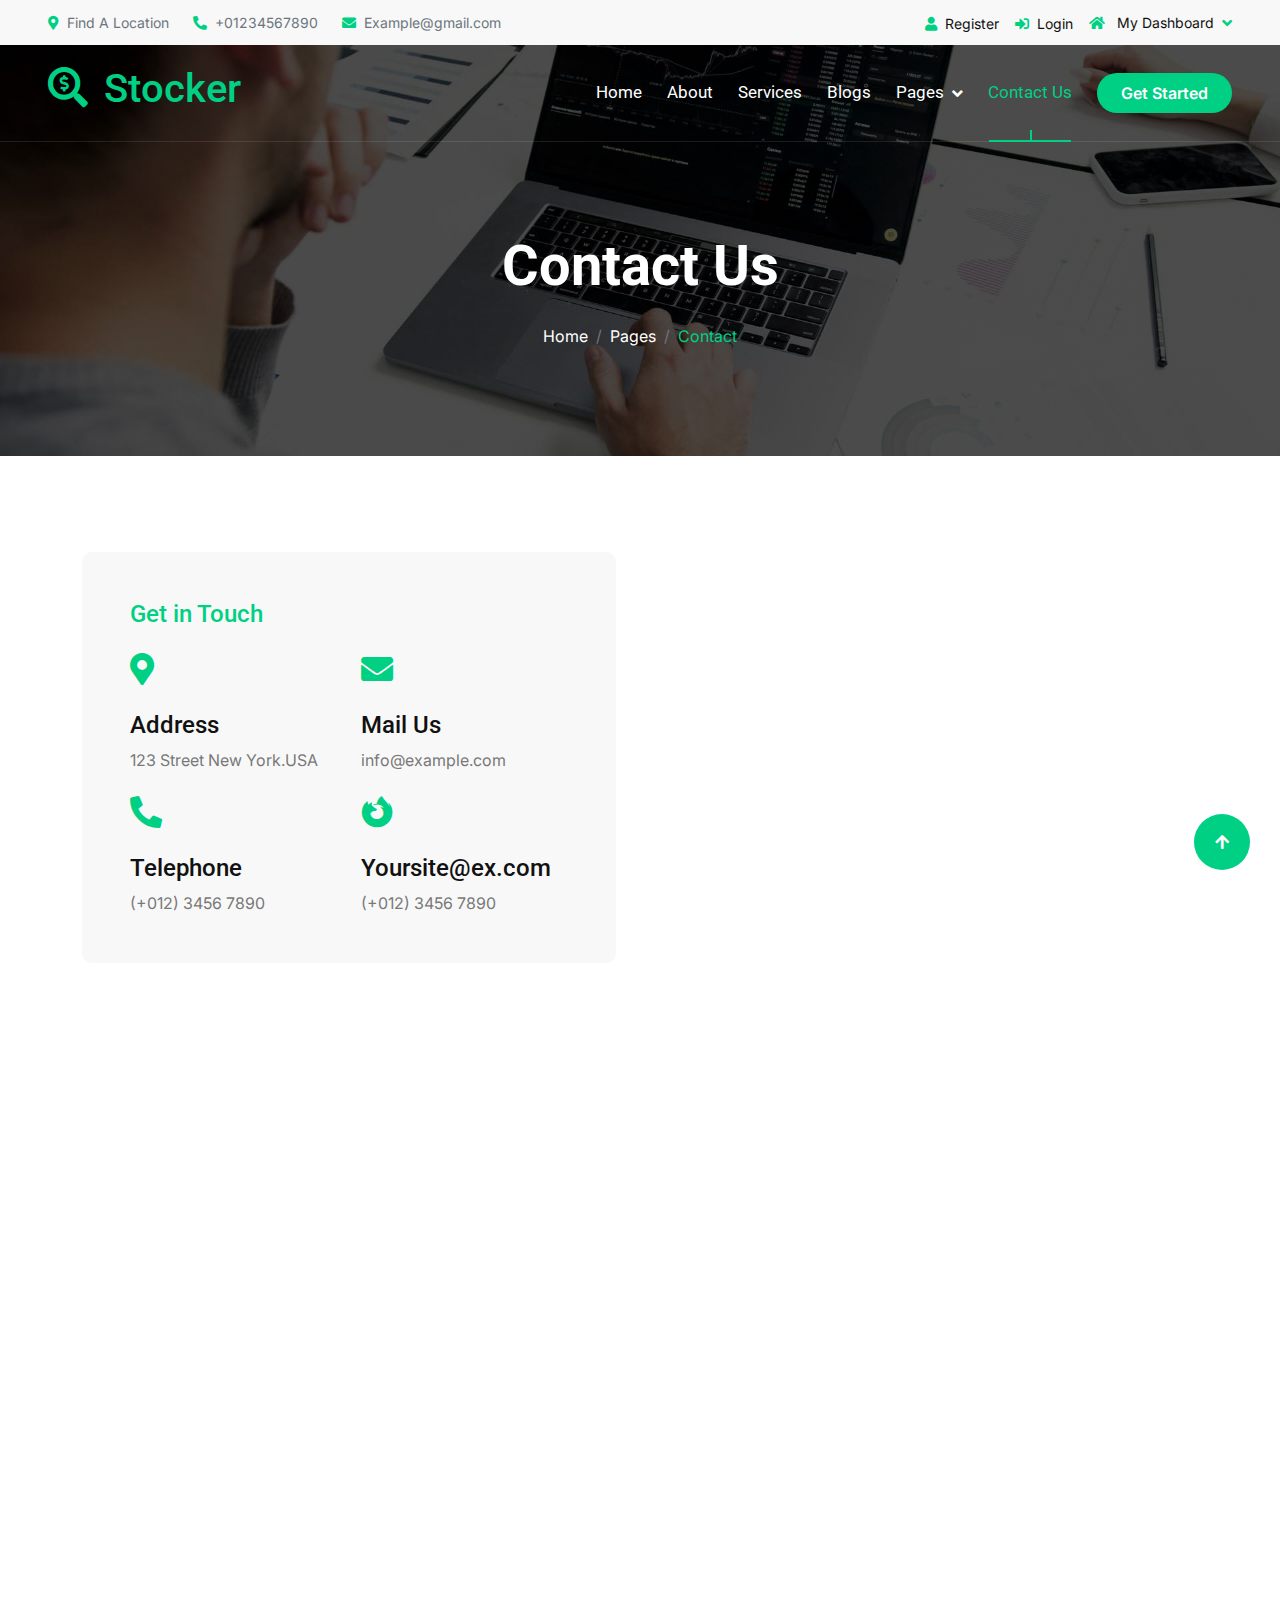
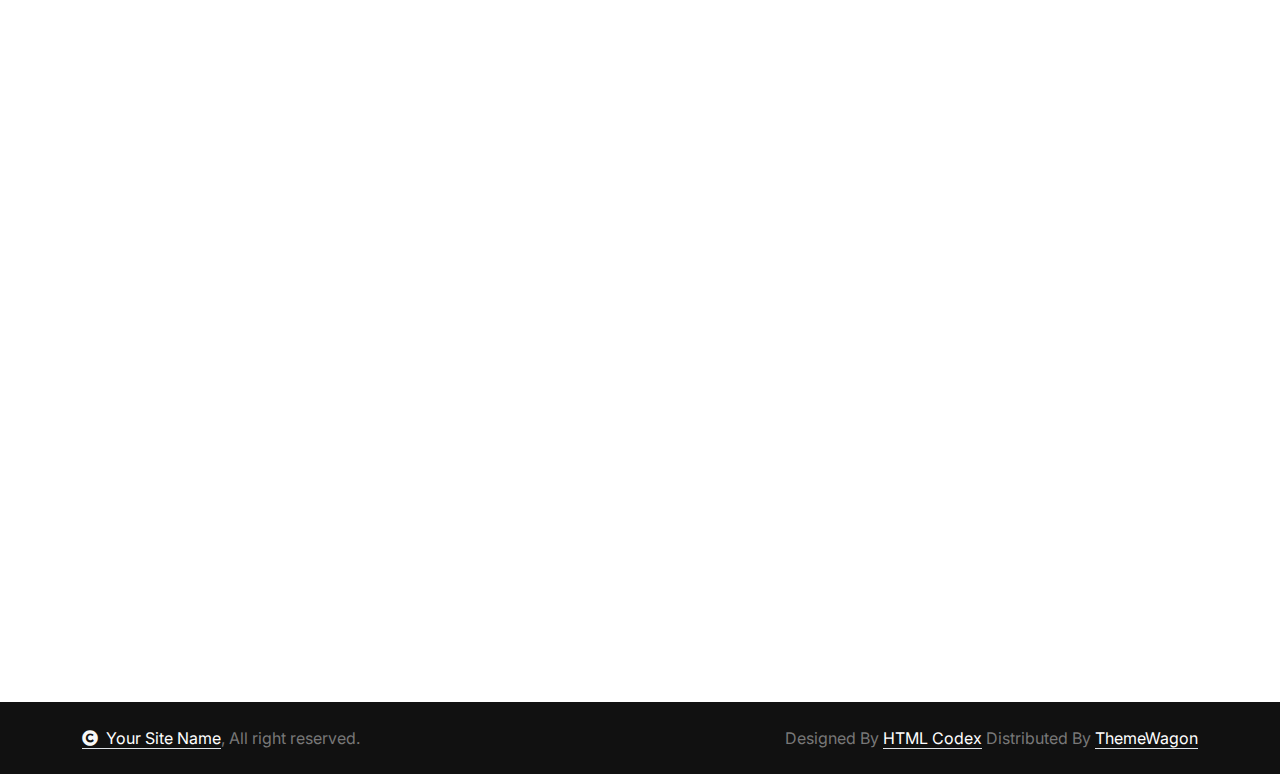
<file: stocker-1.0.0/contact.html>
<!DOCTYPE html>
<html lang="en">

    <head>
        <meta charset="utf-8">
        <title>Stocker - Stock Market Website Template</title>
        <meta content="width=device-width, initial-scale=1.0" name="viewport">
        <meta content="" name="keywords">
        <meta content="" name="description">

        <!-- Google Web Fonts -->
        <link rel="preconnect" href="https://fonts.googleapis.com">
        <link rel="preconnect" href="https://fonts.gstatic.com" crossorigin>
        <link href="https://fonts.googleapis.com/css2?family=Inter:wght@100..900&family=Roboto:wght@400;500;700;900&display=swap" rel="stylesheet"> 

        <!-- Icon Font Stylesheet -->
        <link rel="stylesheet" href="https://use.fontawesome.com/releases/v5.15.4/css/all.css"/>
        <link href="https://cdn.jsdelivr.net/npm/bootstrap-icons@1.4.1/font/bootstrap-icons.css" rel="stylesheet">

        <!-- Libraries Stylesheet -->
        <link href="lib/animate/animate.min.css" rel="stylesheet">
        <link href="lib/lightbox/css/lightbox.min.css" rel="stylesheet">
        <link href="lib/owlcarousel/assets/owl.carousel.min.css" rel="stylesheet">


        <!-- Customized Bootstrap Stylesheet -->
        <link href="css/bootstrap.min.css" rel="stylesheet">

        <!-- Template Stylesheet -->
        <link href="css/style.css" rel="stylesheet">
    </head>

    <body>

        <!-- Spinner Start -->
        <div id="spinner" class="show bg-white position-fixed translate-middle w-100 vh-100 top-50 start-50 d-flex align-items-center justify-content-center">
            <div class="spinner-border text-primary" style="width: 3rem; height: 3rem;" role="status">
                <span class="sr-only">Loading...</span>
            </div>
        </div>
        <!-- Spinner End -->

        <!-- Topbar Start -->
        <div class="container-fluid topbar bg-light px-5 d-none d-lg-block">
            <div class="row gx-0 align-items-center">
                <div class="col-lg-8 text-center text-lg-start mb-2 mb-lg-0">
                    <div class="d-flex flex-wrap">
                        <a href="#" class="text-muted small me-4"><i class="fas fa-map-marker-alt text-primary me-2"></i>Find A Location</a>
                        <a href="tel:+01234567890" class="text-muted small me-4"><i class="fas fa-phone-alt text-primary me-2"></i>+01234567890</a>
                        <a href="mailto:example@gmail.com" class="text-muted small me-0"><i class="fas fa-envelope text-primary me-2"></i>Example@gmail.com</a>
                    </div>
                </div>
                <div class="col-lg-4 text-center text-lg-end">
                    <div class="d-inline-flex align-items-center" style="height: 45px;">
                        <a href="#"><small class="me-3 text-dark"><i class="fa fa-user text-primary me-2"></i>Register</small></a>
                        <a href="#"><small class="me-3 text-dark"><i class="fa fa-sign-in-alt text-primary me-2"></i>Login</small></a>
                        <div class="dropdown">
                            <a href="#" class="dropdown-toggle text-dark" data-bs-toggle="dropdown"><small><i class="fa fa-home text-primary me-2"></i> My Dashboard</small></a>
                            <div class="dropdown-menu rounded">
                                <a href="#" class="dropdown-item"><i class="fas fa-user-alt me-2"></i> My Profile</a>
                                <a href="#" class="dropdown-item"><i class="fas fa-comment-alt me-2"></i> Inbox</a>
                                <a href="#" class="dropdown-item"><i class="fas fa-bell me-2"></i> Notifications</a>
                                <a href="#" class="dropdown-item"><i class="fas fa-cog me-2"></i> Account Settings</a>
                                <a href="#" class="dropdown-item"><i class="fas fa-power-off me-2"></i> Log Out</a>
                            </div>
                        </div>
                    </div>
                </div>
            </div>
        </div>
        <!-- Topbar End -->

        <!-- Navbar & Hero Start -->
        <div class="container-fluid position-relative p-0">
            <nav class="navbar navbar-expand-lg navbar-light px-4 px-lg-5 py-3 py-lg-0">
                <a href="" class="navbar-brand p-0">
                    <h1 class="text-primary"><i class="fas fa-search-dollar me-3"></i>Stocker</h1>
                    <!-- <img src="img/logo.png" alt="Logo"> -->
                </a>
                <button class="navbar-toggler" type="button" data-bs-toggle="collapse" data-bs-target="#navbarCollapse">
                    <span class="fa fa-bars"></span>
                </button>
                <div class="collapse navbar-collapse" id="navbarCollapse">
                    <div class="navbar-nav ms-auto py-0">
                        <a href="index.html" class="nav-item nav-link">Home</a>
                        <a href="about.html" class="nav-item nav-link">About</a>
                        <a href="service.html" class="nav-item nav-link">Services</a>
                        <a href="blog.html" class="nav-item nav-link">Blogs</a>
                        <div class="nav-item dropdown">
                            <a href="#" class="nav-link" data-bs-toggle="dropdown">
                                <span class="dropdown-toggle">Pages</span>
                            </a>
                            <div class="dropdown-menu m-0">
                                <a href="feature.html" class="dropdown-item">Our Features</a>
                                <a href="team.html" class="dropdown-item">Our team</a>
                                <a href="testimonial.html" class="dropdown-item">Testimonial</a>
                                <a href="offer.html" class="dropdown-item">Our offer</a>
                                <a href="FAQ.html" class="dropdown-item">FAQs</a>
                                <a href="404.html" class="dropdown-item">404 Page</a>
                            </div>
                        </div>
                        <a href="contact.html" class="nav-item nav-link active">Contact Us</a>
                    </div>
                    <a href="#" class="btn btn-primary rounded-pill py-2 px-4 my-3 my-lg-0 flex-shrink-0">Get Started</a>
                </div>
            </nav>

            <!-- Header Start -->
            <div class="container-fluid bg-breadcrumb">
                <div class="container text-center py-5" style="max-width: 900px;">
                    <h4 class="text-white display-4 mb-4 wow fadeInDown" data-wow-delay="0.1s">Contact Us</h4>
                    <ol class="breadcrumb d-flex justify-content-center mb-0 wow fadeInDown" data-wow-delay="0.3s">
                        <li class="breadcrumb-item"><a href="index.html">Home</a></li>
                        <li class="breadcrumb-item"><a href="#">Pages</a></li>
                        <li class="breadcrumb-item active text-primary">Contact</li>
                    </ol>    
                </div>
            </div>
            <!-- Header End -->
        </div>
        <!-- Navbar & Hero End -->

        <!-- Contact Start -->
        <div class="container-fluid contact py-5">
            <div class="container py-5">
                <div class="row g-5">
                    <div class="col-xl-6">
                        <div class="wow fadeInUp" data-wow-delay="0.2s">
                            <div class="bg-light rounded p-5 mb-5">
                                <h4 class="text-primary mb-4">Get in Touch</h4>
                                <div class="row g-4">
                                    <div class="col-md-6">
                                        <div class="contact-add-item">
                                            <div class="contact-icon text-primary mb-4">
                                                <i class="fas fa-map-marker-alt fa-2x"></i>
                                            </div>
                                            <div>
                                                <h4>Address</h4>
                                                <p class="mb-0">123 Street New York.USA</p>
                                            </div>
                                        </div>
                                    </div>
                                    <div class="col-md-6">
                                        <div class="contact-add-item">
                                            <div class="contact-icon text-primary mb-4">
                                                <i class="fas fa-envelope fa-2x"></i>
                                            </div>
                                            <div>
                                                <h4>Mail Us</h4>
                                                <p class="mb-0">info@example.com</p>
                                            </div>
                                        </div>
                                    </div>
                                    <div class="col-md-6">
                                        <div class="contact-add-item">
                                            <div class="contact-icon text-primary mb-4">
                                                <i class="fa fa-phone-alt fa-2x"></i>
                                            </div>
                                            <div>
                                                <h4>Telephone</h4>
                                                <p class="mb-0">(+012) 3456 7890</p>
                                            </div>
                                        </div>
                                    </div>
                                    <div class="col-md-6">
                                        <div class="contact-add-item">
                                            <div class="contact-icon text-primary mb-4">
                                                <i class="fab fa-firefox-browser fa-2x"></i>
                                            </div>
                                            <div>
                                                <h4>Yoursite@ex.com</h4>
                                                <p class="mb-0">(+012) 3456 7890</p>
                                            </div>
                                        </div>
                                    </div>
                                </div>
                            </div>
                            <div class="bg-light p-5 rounded h-100 wow fadeInUp" data-wow-delay="0.2s">
                                <h4 class="text-primary">Send Your Message</h4>
                                <p class="mb-4">The contact form is currently inactive. Get a functional and working contact form with Ajax & PHP in a few minutes. Just copy and paste the files, add a little code and you're done. <a class="text-primary fw-bold" href="https://htmlcodex.com/contact-form">Download Now</a>.</p>
                                <form>
                                    <div class="row g-4">
                                        <div class="col-lg-12 col-xl-6">
                                            <div class="form-floating">
                                                <input type="text" class="form-control border-0" id="name" placeholder="Your Name">
                                                <label for="name">Your Name</label>
                                            </div>
                                        </div>
                                        <div class="col-lg-12 col-xl-6">
                                            <div class="form-floating">
                                                <input type="email" class="form-control border-0" id="email" placeholder="Your Email">
                                                <label for="email">Your Email</label>
                                            </div>
                                        </div>
                                        <div class="col-lg-12 col-xl-6">
                                            <div class="form-floating">
                                                <input type="phone" class="form-control border-0" id="phone" placeholder="Phone">
                                                <label for="phone">Your Phone</label>
                                            </div>
                                        </div>
                                        <div class="col-lg-12 col-xl-6">
                                            <div class="form-floating">
                                                <input type="text" class="form-control border-0" id="project" placeholder="Project">
                                                <label for="project">Your Project</label>
                                            </div>
                                        </div>
                                        <div class="col-12">
                                            <div class="form-floating">
                                                <input type="text" class="form-control border-0" id="subject" placeholder="Subject">
                                                <label for="subject">Subject</label>
                                            </div>
                                        </div>
                                        <div class="col-12">
                                            <div class="form-floating">
                                                <textarea class="form-control border-0" placeholder="Leave a message here" id="message" style="height: 160px"></textarea>
                                                <label for="message">Message</label>
                                            </div>

                                        </div>
                                        <div class="col-12">
                                            <button class="btn btn-primary w-100 py-3">Send Message</button>
                                        </div>
                                    </div>
                                </form>
                            </div>
                        </div>
                    </div>
                    <div class="col-xl-6 wow fadeInRight" data-wow-delay="0.2s">
                        <div class="rounded h-100">
                            <iframe class="rounded h-100 w-100" 
                            style="height: 400px;" src="https://www.google.com/maps/embed?pb=!1m18!1m12!1m3!1d387191.33750346623!2d-73.97968099999999!3d40.6974881!2m3!1f0!2f0!3f0!3m2!1i1024!2i768!4f13.1!3m3!1m2!1s0x89c24fa5d33f083b%3A0xc80b8f06e177fe62!2sNew%20York%2C%20NY%2C%20USA!5e0!3m2!1sen!2sbd!4v1694259649153!5m2!1sen!2sbd" 
                            loading="lazy" referrerpolicy="no-referrer-when-downgrade"></iframe>
                        </div>
                    </div>
                </div>
            </div>
        </div>
        <!-- Contact End -->

        <!-- Footer Start -->
        <div class="container-fluid footer py-5 wow fadeIn" data-wow-delay="0.2s">
            <div class="container py-5 border-start-0 border-end-0" style="border: 1px solid; border-color: rgb(255, 255, 255, 0.08);">
                <div class="row g-5">
                    <div class="col-md-6 col-lg-6 col-xl-4">
                        <div class="footer-item">
                            <a href="index.html" class="p-0">
                                <h4 class="text-white"><i class="fas fa-search-dollar me-3"></i>Stocker</h4>
                                <!-- <img src="img/logo.png" alt="Logo"> -->
                            </a>
                            <p class="mb-4">Dolor amet sit justo amet elitr clita ipsum elitr est.Lorem ipsum dolor sit amet, consectetur adipiscing...</p>
                            <div class="d-flex">
                                <a href="#" class="bg-primary d-flex rounded align-items-center py-2 px-3 me-2">
                                    <i class="fas fa-apple-alt text-white"></i>
                                    <div class="ms-3">
                                        <small class="text-white">Download on the</small>
                                        <h6 class="text-white">App Store</h6>
                                    </div>
                                </a>
                                <a href="#" class="bg-dark d-flex rounded align-items-center py-2 px-3 ms-2">
                                    <i class="fas fa-play text-primary"></i>
                                    <div class="ms-3">
                                        <small class="text-white">Get it on</small>
                                        <h6 class="text-white">Google Play</h6>
                                    </div>
                                </a>
                            </div>
                        </div>
                    </div>
                    <div class="col-md-6 col-lg-6 col-xl-2">
                        <div class="footer-item">
                            <h4 class="text-white mb-4">Quick Links</h4>
                            <a href="#"><i class="fas fa-angle-right me-2"></i> About Us</a>
                            <a href="#"><i class="fas fa-angle-right me-2"></i> Feature</a>
                            <a href="#"><i class="fas fa-angle-right me-2"></i> Attractions</a>
                            <a href="#"><i class="fas fa-angle-right me-2"></i> Tickets</a>
                            <a href="#"><i class="fas fa-angle-right me-2"></i> Blog</a>
                            <a href="#"><i class="fas fa-angle-right me-2"></i> Contact us</a>
                        </div>
                    </div>
                    <div class="col-md-6 col-lg-6 col-xl-3">
                        <div class="footer-item">
                            <h4 class="text-white mb-4">Support</h4>
                            <a href="#"><i class="fas fa-angle-right me-2"></i> Privacy Policy</a>
                            <a href="#"><i class="fas fa-angle-right me-2"></i> Terms & Conditions</a>
                            <a href="#"><i class="fas fa-angle-right me-2"></i> Disclaimer</a>
                            <a href="#"><i class="fas fa-angle-right me-2"></i> Support</a>
                            <a href="#"><i class="fas fa-angle-right me-2"></i> FAQ</a>
                            <a href="#"><i class="fas fa-angle-right me-2"></i> Help</a>
                        </div>
                    </div>
                    <div class="col-md-6 col-lg-6 col-xl-3">
                        <div class="footer-item">
                            <h4 class="text-white mb-4">Contact Info</h4>
                            <div class="d-flex align-items-center">
                                <i class="fas fa-map-marker-alt text-primary me-3"></i>
                                <p class="text-white mb-0">123 Street New York.USA</p>
                            </div>
                            <div class="d-flex align-items-center">
                                <i class="fas fa-envelope text-primary me-3"></i>
                                <p class="text-white mb-0">info@example.com</p>
                            </div>
                            <div class="d-flex align-items-center">
                                <i class="fa fa-phone-alt text-primary me-3"></i>
                                <p class="text-white mb-0">(+012) 3456 7890</p>
                            </div>
                            <div class="d-flex align-items-center mb-4">
                                <i class="fab fa-firefox-browser text-primary me-3"></i>
                                <p class="text-white mb-0">Yoursite@ex.com</p>
                            </div>
                            <div class="d-flex">
                                <a class="btn btn-primary btn-sm-square rounded-circle me-3" href="#"><i class="fab fa-facebook-f text-white"></i></a>
                                <a class="btn btn-primary btn-sm-square rounded-circle me-3" href="#"><i class="fab fa-twitter text-white"></i></a>
                                <a class="btn btn-primary btn-sm-square rounded-circle me-3" href="#"><i class="fab fa-instagram text-white"></i></a>
                                <a class="btn btn-primary btn-sm-square rounded-circle me-0" href="#"><i class="fab fa-linkedin-in text-white"></i></a>
                            </div>
                        </div>
                    </div>
                </div>
            </div>
        </div>
        <!-- Footer End -->
        
        <!-- Copyright Start -->
        <div class="container-fluid copyright py-4">
            <div class="container">
                <div class="row g-4 align-items-center">
                    <div class="col-md-6 text-center text-md-start mb-md-0">
                        <span class="text-body"><a href="#" class="border-bottom text-white"><i class="fas fa-copyright text-light me-2"></i>Your Site Name</a>, All right reserved.</span>
                    </div>
                    <div class="col-md-6 text-center text-md-end text-body">
                        <!--/*** This template is free as long as you keep the below author’s credit link/attribution link/backlink. ***/-->
                        <!--/*** If you'd like to use the template without the below author’s credit link/attribution link/backlink, ***/-->
                        <!--/*** you can purchase the Credit Removal License from "https://htmlcodex.com/credit-removal". ***/-->
                        Designed By <a class="border-bottom text-white" href="https://htmlcodex.com">HTML Codex</a> Distributed By <a class="border-bottom text-white" href="https://themewagon.com">ThemeWagon</a>
                    </div>
                </div>
            </div>
        </div>
        <!-- Copyright End -->


        <!-- Back to Top -->
        <a href="#" class="btn btn-primary btn-lg-square rounded-circle back-to-top"><i class="fa fa-arrow-up"></i></a>   

        
        <!-- JavaScript Libraries -->
        <script src="https://ajax.googleapis.com/ajax/libs/jquery/3.6.4/jquery.min.js"></script>
        <script src="https://cdn.jsdelivr.net/npm/bootstrap@5.0.0/dist/js/bootstrap.bundle.min.js"></script>
        <script src="lib/wow/wow.min.js"></script>
        <script src="lib/easing/easing.min.js"></script>
        <script src="lib/waypoints/waypoints.min.js"></script>
        <script src="lib/counterup/counterup.min.js"></script>
        <script src="lib/lightbox/js/lightbox.min.js"></script>
        <script src="lib/owlcarousel/owl.carousel.min.js"></script>
        

        <!-- Template Javascript -->
        <script src="js/main.js"></script>
    </body>

</html>
</file>
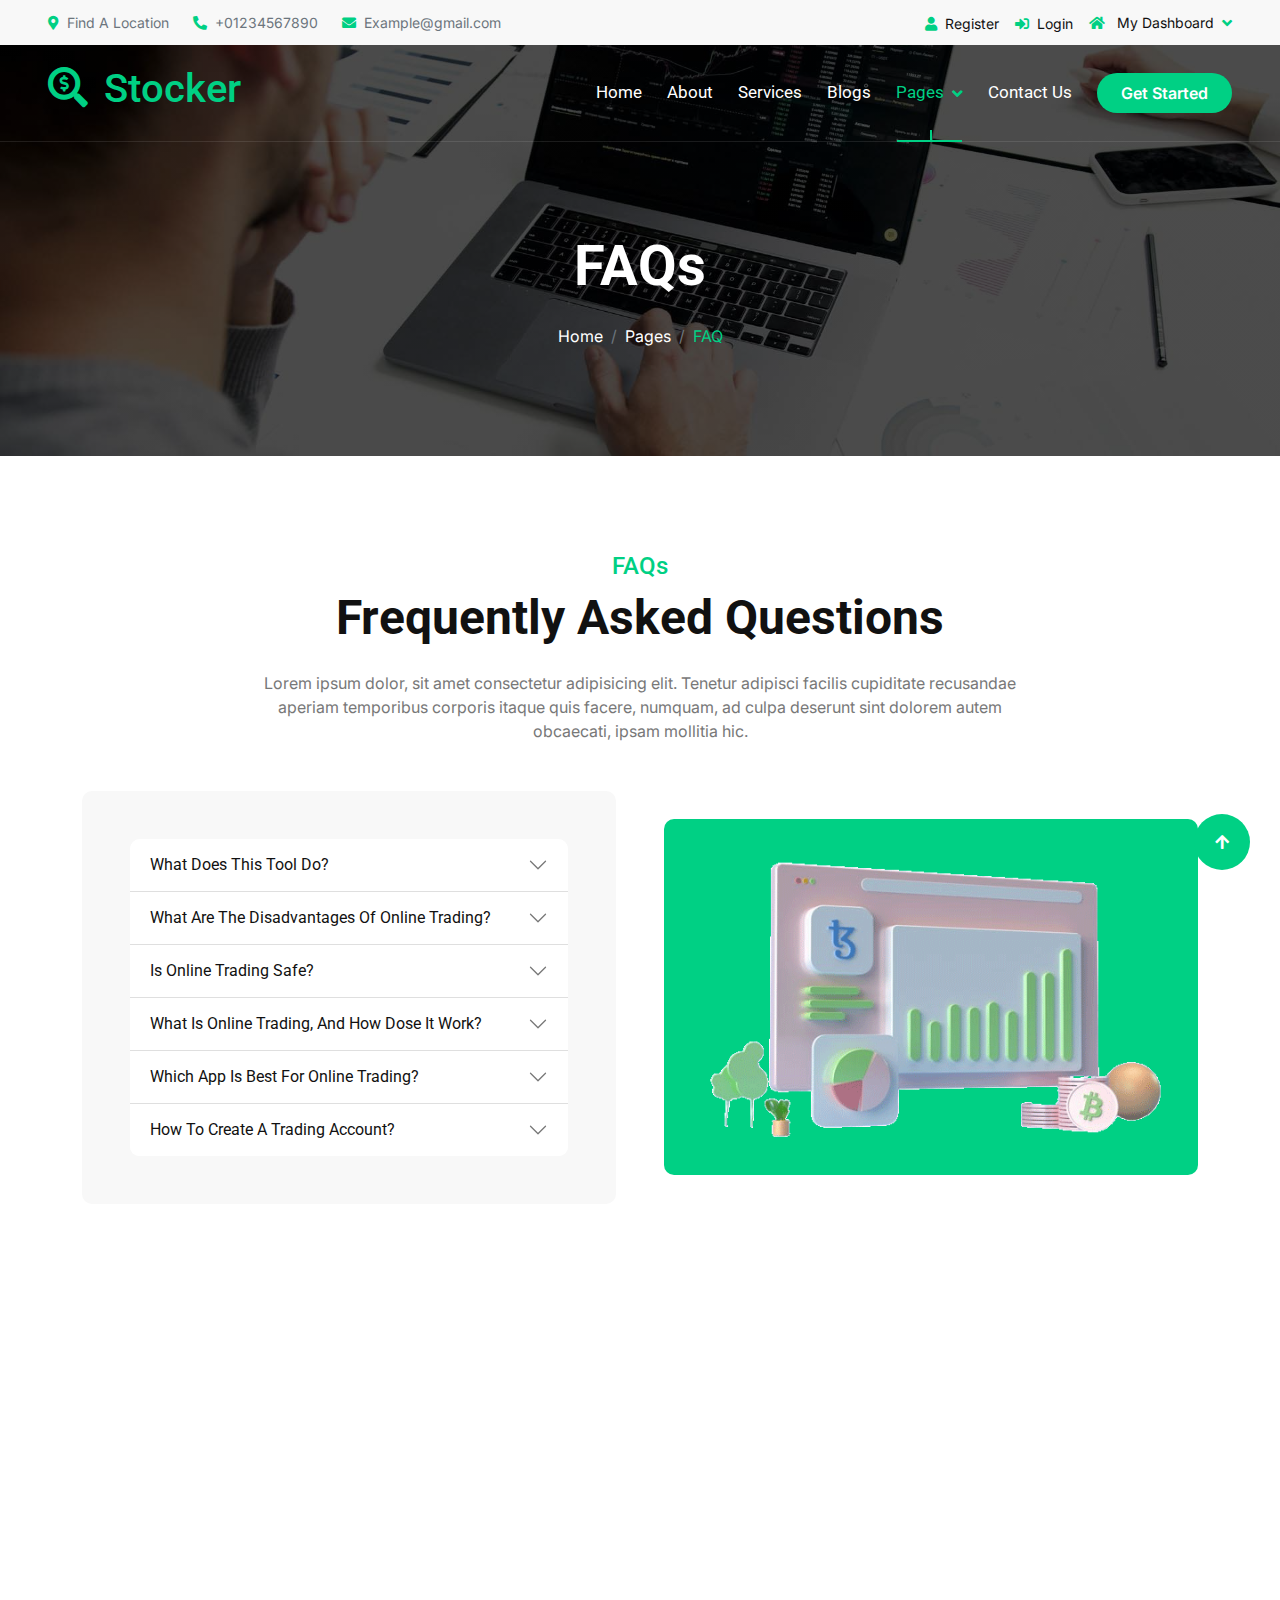
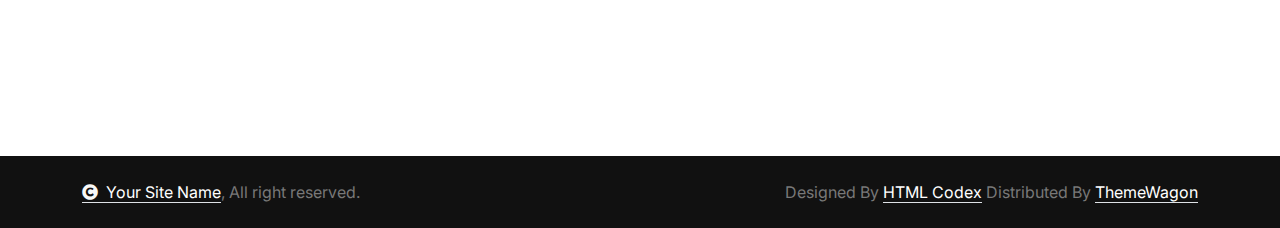
<file: stocker-1.0.0/FAQ.html>
<!DOCTYPE html>
<html lang="en">

    <head>
        <meta charset="utf-8">
        <title>Stocker - Stock Market Website Template</title>
        <meta content="width=device-width, initial-scale=1.0" name="viewport">
        <meta content="" name="keywords">
        <meta content="" name="description">

        <!-- Google Web Fonts -->
        <link rel="preconnect" href="https://fonts.googleapis.com">
        <link rel="preconnect" href="https://fonts.gstatic.com" crossorigin>
        <link href="https://fonts.googleapis.com/css2?family=Inter:wght@100..900&family=Roboto:wght@400;500;700;900&display=swap" rel="stylesheet"> 

        <!-- Icon Font Stylesheet -->
        <link rel="stylesheet" href="https://use.fontawesome.com/releases/v5.15.4/css/all.css"/>
        <link href="https://cdn.jsdelivr.net/npm/bootstrap-icons@1.4.1/font/bootstrap-icons.css" rel="stylesheet">

        <!-- Libraries Stylesheet -->
        <link href="lib/animate/animate.min.css" rel="stylesheet">
        <link href="lib/lightbox/css/lightbox.min.css" rel="stylesheet">
        <link href="lib/owlcarousel/assets/owl.carousel.min.css" rel="stylesheet">


        <!-- Customized Bootstrap Stylesheet -->
        <link href="css/bootstrap.min.css" rel="stylesheet">

        <!-- Template Stylesheet -->
        <link href="css/style.css" rel="stylesheet">
    </head>

    <body>

        <!-- Spinner Start -->
        <div id="spinner" class="show bg-white position-fixed translate-middle w-100 vh-100 top-50 start-50 d-flex align-items-center justify-content-center">
            <div class="spinner-border text-primary" style="width: 3rem; height: 3rem;" role="status">
                <span class="sr-only">Loading...</span>
            </div>
        </div>
        <!-- Spinner End -->

        <!-- Topbar Start -->
        <div class="container-fluid topbar bg-light px-5 d-none d-lg-block">
            <div class="row gx-0 align-items-center">
                <div class="col-lg-8 text-center text-lg-start mb-2 mb-lg-0">
                    <div class="d-flex flex-wrap">
                        <a href="#" class="text-muted small me-4"><i class="fas fa-map-marker-alt text-primary me-2"></i>Find A Location</a>
                        <a href="tel:+01234567890" class="text-muted small me-4"><i class="fas fa-phone-alt text-primary me-2"></i>+01234567890</a>
                        <a href="mailto:example@gmail.com" class="text-muted small me-0"><i class="fas fa-envelope text-primary me-2"></i>Example@gmail.com</a>
                    </div>
                </div>
                <div class="col-lg-4 text-center text-lg-end">
                    <div class="d-inline-flex align-items-center" style="height: 45px;">
                        <a href="#"><small class="me-3 text-dark"><i class="fa fa-user text-primary me-2"></i>Register</small></a>
                        <a href="#"><small class="me-3 text-dark"><i class="fa fa-sign-in-alt text-primary me-2"></i>Login</small></a>
                        <div class="dropdown">
                            <a href="#" class="dropdown-toggle text-dark" data-bs-toggle="dropdown"><small><i class="fa fa-home text-primary me-2"></i> My Dashboard</small></a>
                            <div class="dropdown-menu rounded">
                                <a href="#" class="dropdown-item"><i class="fas fa-user-alt me-2"></i> My Profile</a>
                                <a href="#" class="dropdown-item"><i class="fas fa-comment-alt me-2"></i> Inbox</a>
                                <a href="#" class="dropdown-item"><i class="fas fa-bell me-2"></i> Notifications</a>
                                <a href="#" class="dropdown-item"><i class="fas fa-cog me-2"></i> Account Settings</a>
                                <a href="#" class="dropdown-item"><i class="fas fa-power-off me-2"></i> Log Out</a>
                            </div>
                        </div>
                    </div>
                </div>
            </div>
        </div>
        <!-- Topbar End -->

        <!-- Navbar & Hero Start -->
        <div class="container-fluid position-relative p-0">
            <nav class="navbar navbar-expand-lg navbar-light px-4 px-lg-5 py-3 py-lg-0">
                <a href="" class="navbar-brand p-0">
                    <h1 class="text-primary"><i class="fas fa-search-dollar me-3"></i>Stocker</h1>
                    <!-- <img src="img/logo.png" alt="Logo"> -->
                </a>
                <button class="navbar-toggler" type="button" data-bs-toggle="collapse" data-bs-target="#navbarCollapse">
                    <span class="fa fa-bars"></span>
                </button>
                <div class="collapse navbar-collapse" id="navbarCollapse">
                    <div class="navbar-nav ms-auto py-0">
                        <a href="index.html" class="nav-item nav-link">Home</a>
                        <a href="about.html" class="nav-item nav-link">About</a>
                        <a href="service.html" class="nav-item nav-link">Services</a>
                        <a href="blog.html" class="nav-item nav-link">Blogs</a>
                        <div class="nav-item dropdown">
                            <a href="#" class="nav-link active" data-bs-toggle="dropdown">
                                <span class="dropdown-toggle">Pages</span>
                            </a>
                            <div class="dropdown-menu m-0">
                                <a href="feature.html" class="dropdown-item">Our Features</a>
                                <a href="team.html" class="dropdown-item">Our team</a>
                                <a href="testimonial.html" class="dropdown-item">Testimonial</a>
                                <a href="offer.html" class="dropdown-item">Our offer</a>
                                <a href="FAQ.html" class="dropdown-item active">FAQs</a>
                                <a href="404.html" class="dropdown-item">404 Page</a>
                            </div>
                        </div>
                        <a href="contact.html" class="nav-item nav-link">Contact Us</a>
                    </div>
                    <a href="#" class="btn btn-primary rounded-pill py-2 px-4 my-3 my-lg-0 flex-shrink-0">Get Started</a>
                </div>
            </nav>

            <!-- Header Start -->
            <div class="container-fluid bg-breadcrumb">
                <div class="container text-center py-5" style="max-width: 900px;">
                    <h4 class="text-white display-4 mb-4 wow fadeInDown" data-wow-delay="0.1s">FAQs</h4>
                    <ol class="breadcrumb d-flex justify-content-center mb-0 wow fadeInDown" data-wow-delay="0.3s">
                        <li class="breadcrumb-item"><a href="index.html">Home</a></li>
                        <li class="breadcrumb-item"><a href="#">Pages</a></li>
                        <li class="breadcrumb-item active text-primary">FAQ</li>
                    </ol>    
                </div>
            </div>
            <!-- Header End -->
        </div>
        <!-- Navbar & Hero End -->


        <!-- FAQs Start -->
        <div class="container-fluid faq-section py-5">
            <div class="container py-5 overflow-hidden">
                <div class="text-center mx-auto pb-5 wow fadeInUp" data-wow-delay="0.2s" style="max-width: 800px;">
                    <h4 class="text-primary">FAQs</h4>
                    <h1 class="display-5 mb-4">Frequently Asked Questions</h1>
                    <p class="mb-0">Lorem ipsum dolor, sit amet consectetur adipisicing elit. Tenetur adipisci facilis cupiditate recusandae aperiam temporibus corporis itaque quis facere, numquam, ad culpa deserunt sint dolorem autem obcaecati, ipsam mollitia hic.
                    </p>
                </div>
                <div class="row g-5 align-items-center">
                    <div class="col-lg-6 wow fadeInLeft" data-wow-delay="0.2s">
                        <div class="accordion accordion-flush bg-light rounded p-5" id="accordionFlushSection">
                            <div class="accordion-item rounded-top">
                                <h2 class="accordion-header" id="flush-headingOne">
                                    <button class="accordion-button collapsed rounded-top" type="button" data-bs-toggle="collapse" data-bs-target="#flush-collapseOne" aria-expanded="false" aria-controls="flush-collapseOne">
                                    What Does This Tool Do?
                                    </button>
                                </h2>
                                <div id="flush-collapseOne" class="accordion-collapse collapse" aria-labelledby="flush-headingOne" data-bs-parent="#accordionFlushSection">
                                    <div class="accordion-body">Placeholder content for this accordion, which is intended to demonstrate the <code>.accordion-flush</code> class. This is the first item's accordion body.</div>
                                </div>
                            </div>
                            <div class="accordion-item">
                                <h2 class="accordion-header" id="flush-headingTwo">
                                    <button class="accordion-button collapsed" type="button" data-bs-toggle="collapse" data-bs-target="#flush-collapseTwo" aria-expanded="false" aria-controls="flush-collapseTwo">
                                    What Are The Disadvantages Of Online Trading?
                                    </button>
                                </h2>
                                <div id="flush-collapseTwo" class="accordion-collapse collapse" aria-labelledby="flush-headingTwo" data-bs-parent="#accordionFlushSection">
                                    <div class="accordion-body">Placeholder content for this accordion, which is intended to demonstrate the <code>.accordion-flush</code> class. This is the second item's accordion body. Let's imagine this being filled with some actual content.</div>
                                </div>
                            </div>
                            <div class="accordion-item">
                                <h2 class="accordion-header" id="flush-headingThree">
                                    <button class="accordion-button collapsed" type="button" data-bs-toggle="collapse" data-bs-target="#flush-collapseThree" aria-expanded="false" aria-controls="flush-collapseThree">
                                    Is Online Trading Safe?
                                    </button>
                                </h2>
                                <div id="flush-collapseThree" class="accordion-collapse collapse" aria-labelledby="flush-headingThree" data-bs-parent="#accordionFlushSection">
                                    <div class="accordion-body">Placeholder content for this accordion, which is intended to demonstrate the <code>.accordion-flush</code> class. This is the second item's accordion body. Let's imagine this being filled with some actual content.</div>
                                </div>
                            </div>
                            <div class="accordion-item">
                                <h2 class="accordion-header" id="flush-headingFour">
                                    <button class="accordion-button collapsed" type="button" data-bs-toggle="collapse" data-bs-target="#flush-collapseFour" aria-expanded="false" aria-controls="flush-collapseFour">
                                    What Is Online Trading, And How Dose It Work?
                                    </button>
                                </h2>
                                <div id="flush-collapseFour" class="accordion-collapse collapse" aria-labelledby="flush-headingFour" data-bs-parent="#accordionFlushSection">
                                    <div class="accordion-body">Placeholder content for this accordion, which is intended to demonstrate the <code>.accordion-flush</code> class. This is the second item's accordion body. Let's imagine this being filled with some actual content.</div>
                                </div>
                            </div>
                            <div class="accordion-item">
                                <h2 class="accordion-header" id="flush-headingFive">
                                    <button class="accordion-button collapsed" type="button" data-bs-toggle="collapse" data-bs-target="#flush-collapseFive" aria-expanded="false" aria-controls="flush-collapseFive">
                                    Which App Is Best For Online Trading?
                                    </button>
                                </h2>
                                <div id="flush-collapseFive" class="accordion-collapse collapse" aria-labelledby="flush-headingFive" data-bs-parent="#accordionFlushSection">
                                    <div class="accordion-body">Placeholder content for this accordion, which is intended to demonstrate the <code>.accordion-flush</code> class. This is the second item's accordion body. Let's imagine this being filled with some actual content.</div>
                                </div>
                            </div>
                            <div class="accordion-item rounded-bottom">
                                <h2 class="accordion-header" id="flush-headingSix">
                                    <button class="accordion-button collapsed" type="button" data-bs-toggle="collapse" data-bs-target="#flush-collapseSix" aria-expanded="false" aria-controls="flush-collapseSix">
                                    How To Create A Trading Account?
                                    </button>
                                </h2>
                                <div id="flush-collapseSix" class="accordion-collapse collapse" aria-labelledby="flush-headingSix" data-bs-parent="#accordionFlushSection">
                                    <div class="accordion-body">Placeholder content for this accordion, which is intended to demonstrate the <code>.accordion-flush</code> class. This is the third item's accordion body. Nothing more exciting happening here in terms of content, but just filling up the space to make it look, at least at first glance, a bit more representative of how this would look in a real-world application.</div>
                                </div>
                            </div>
                        </div>
                    </div>
                    <div class="col-lg-6 wow fadeInRight" data-wow-delay="0.2s">
                        <div class="bg-primary rounded">
                            <img src="img/about-2.png" class="img-fluid w-100" alt="">
                        </div>
                    </div>
                </div>
            </div>
        </div>
        <!-- FAQs End -->

        <!-- Footer Start -->
        <div class="container-fluid footer py-5 wow fadeIn" data-wow-delay="0.2s">
            <div class="container py-5 border-start-0 border-end-0" style="border: 1px solid; border-color: rgb(255, 255, 255, 0.08);">
                <div class="row g-5">
                    <div class="col-md-6 col-lg-6 col-xl-4">
                        <div class="footer-item">
                            <a href="index.html" class="p-0">
                                <h4 class="text-white"><i class="fas fa-search-dollar me-3"></i>Stocker</h4>
                                <!-- <img src="img/logo.png" alt="Logo"> -->
                            </a>
                            <p class="mb-4">Dolor amet sit justo amet elitr clita ipsum elitr est.Lorem ipsum dolor sit amet, consectetur adipiscing...</p>
                            <div class="d-flex">
                                <a href="#" class="bg-primary d-flex rounded align-items-center py-2 px-3 me-2">
                                    <i class="fas fa-apple-alt text-white"></i>
                                    <div class="ms-3">
                                        <small class="text-white">Download on the</small>
                                        <h6 class="text-white">App Store</h6>
                                    </div>
                                </a>
                                <a href="#" class="bg-dark d-flex rounded align-items-center py-2 px-3 ms-2">
                                    <i class="fas fa-play text-primary"></i>
                                    <div class="ms-3">
                                        <small class="text-white">Get it on</small>
                                        <h6 class="text-white">Google Play</h6>
                                    </div>
                                </a>
                            </div>
                        </div>
                    </div>
                    <div class="col-md-6 col-lg-6 col-xl-2">
                        <div class="footer-item">
                            <h4 class="text-white mb-4">Quick Links</h4>
                            <a href="#"><i class="fas fa-angle-right me-2"></i> About Us</a>
                            <a href="#"><i class="fas fa-angle-right me-2"></i> Feature</a>
                            <a href="#"><i class="fas fa-angle-right me-2"></i> Attractions</a>
                            <a href="#"><i class="fas fa-angle-right me-2"></i> Tickets</a>
                            <a href="#"><i class="fas fa-angle-right me-2"></i> Blog</a>
                            <a href="#"><i class="fas fa-angle-right me-2"></i> Contact us</a>
                        </div>
                    </div>
                    <div class="col-md-6 col-lg-6 col-xl-3">
                        <div class="footer-item">
                            <h4 class="text-white mb-4">Support</h4>
                            <a href="#"><i class="fas fa-angle-right me-2"></i> Privacy Policy</a>
                            <a href="#"><i class="fas fa-angle-right me-2"></i> Terms & Conditions</a>
                            <a href="#"><i class="fas fa-angle-right me-2"></i> Disclaimer</a>
                            <a href="#"><i class="fas fa-angle-right me-2"></i> Support</a>
                            <a href="#"><i class="fas fa-angle-right me-2"></i> FAQ</a>
                            <a href="#"><i class="fas fa-angle-right me-2"></i> Help</a>
                        </div>
                    </div>
                    <div class="col-md-6 col-lg-6 col-xl-3">
                        <div class="footer-item">
                            <h4 class="text-white mb-4">Contact Info</h4>
                            <div class="d-flex align-items-center">
                                <i class="fas fa-map-marker-alt text-primary me-3"></i>
                                <p class="text-white mb-0">123 Street New York.USA</p>
                            </div>
                            <div class="d-flex align-items-center">
                                <i class="fas fa-envelope text-primary me-3"></i>
                                <p class="text-white mb-0">info@example.com</p>
                            </div>
                            <div class="d-flex align-items-center">
                                <i class="fa fa-phone-alt text-primary me-3"></i>
                                <p class="text-white mb-0">(+012) 3456 7890</p>
                            </div>
                            <div class="d-flex align-items-center mb-4">
                                <i class="fab fa-firefox-browser text-primary me-3"></i>
                                <p class="text-white mb-0">Yoursite@ex.com</p>
                            </div>
                            <div class="d-flex">
                                <a class="btn btn-primary btn-sm-square rounded-circle me-3" href="#"><i class="fab fa-facebook-f text-white"></i></a>
                                <a class="btn btn-primary btn-sm-square rounded-circle me-3" href="#"><i class="fab fa-twitter text-white"></i></a>
                                <a class="btn btn-primary btn-sm-square rounded-circle me-3" href="#"><i class="fab fa-instagram text-white"></i></a>
                                <a class="btn btn-primary btn-sm-square rounded-circle me-0" href="#"><i class="fab fa-linkedin-in text-white"></i></a>
                            </div>
                        </div>
                    </div>
                </div>
            </div>
        </div>
        <!-- Footer End -->
        
        <!-- Copyright Start -->
        <div class="container-fluid copyright py-4">
            <div class="container">
                <div class="row g-4 align-items-center">
                    <div class="col-md-6 text-center text-md-start mb-md-0">
                        <span class="text-body"><a href="#" class="border-bottom text-white"><i class="fas fa-copyright text-light me-2"></i>Your Site Name</a>, All right reserved.</span>
                    </div>
                    <div class="col-md-6 text-center text-md-end text-body">
                        <!--/*** This template is free as long as you keep the below author’s credit link/attribution link/backlink. ***/-->
                        <!--/*** If you'd like to use the template without the below author’s credit link/attribution link/backlink, ***/-->
                        <!--/*** you can purchase the Credit Removal License from "https://htmlcodex.com/credit-removal". ***/-->
                        Designed By <a class="border-bottom text-white" href="https://htmlcodex.com">HTML Codex</a> Distributed By <a class="border-bottom text-white" href="https://themewagon.com">ThemeWagon</a>
                    </div>
                </div>
            </div>
        </div>
        <!-- Copyright End -->


        <!-- Back to Top -->
        <a href="#" class="btn btn-primary btn-lg-square rounded-circle back-to-top"><i class="fa fa-arrow-up"></i></a>   

        
        <!-- JavaScript Libraries -->
        <script src="https://ajax.googleapis.com/ajax/libs/jquery/3.6.4/jquery.min.js"></script>
        <script src="https://cdn.jsdelivr.net/npm/bootstrap@5.0.0/dist/js/bootstrap.bundle.min.js"></script>
        <script src="lib/wow/wow.min.js"></script>
        <script src="lib/easing/easing.min.js"></script>
        <script src="lib/waypoints/waypoints.min.js"></script>
        <script src="lib/counterup/counterup.min.js"></script>
        <script src="lib/lightbox/js/lightbox.min.js"></script>
        <script src="lib/owlcarousel/owl.carousel.min.js"></script>
        

        <!-- Template Javascript -->
        <script src="js/main.js"></script>
    </body>

</html>
</file>
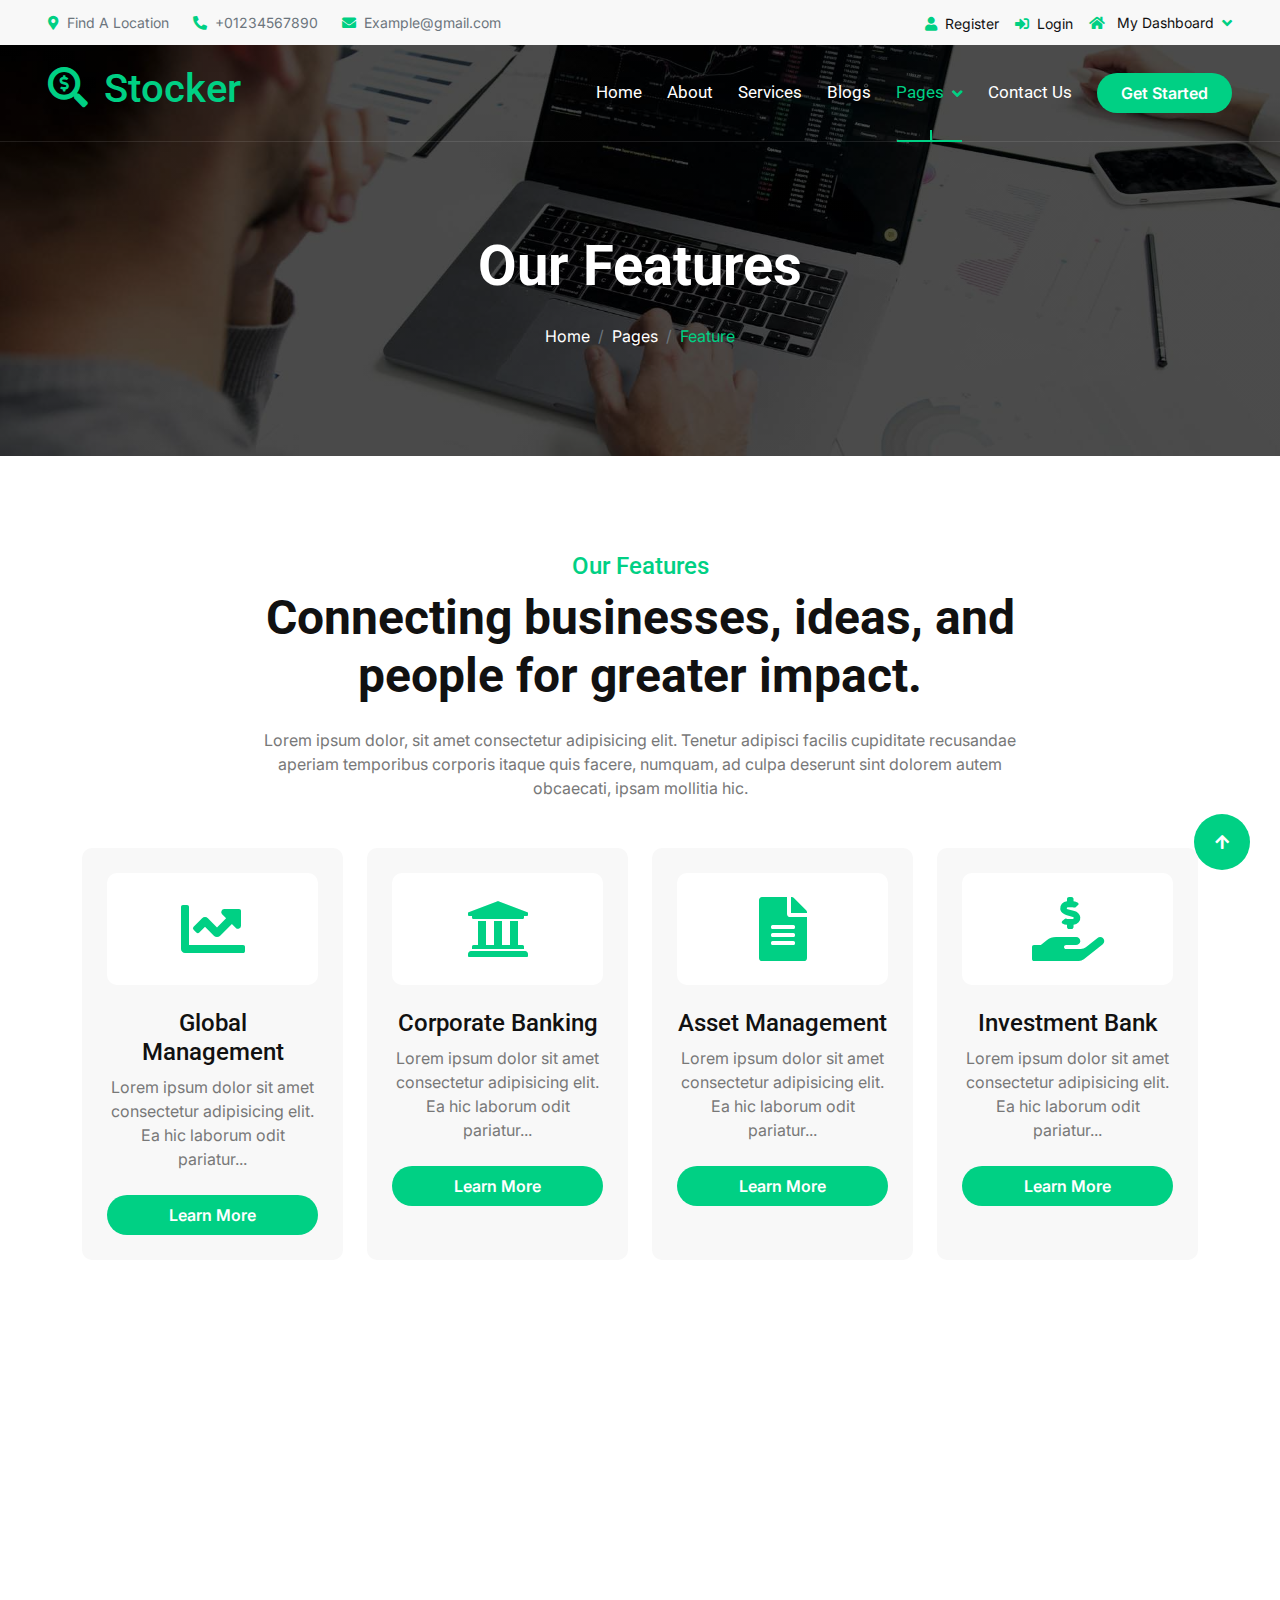
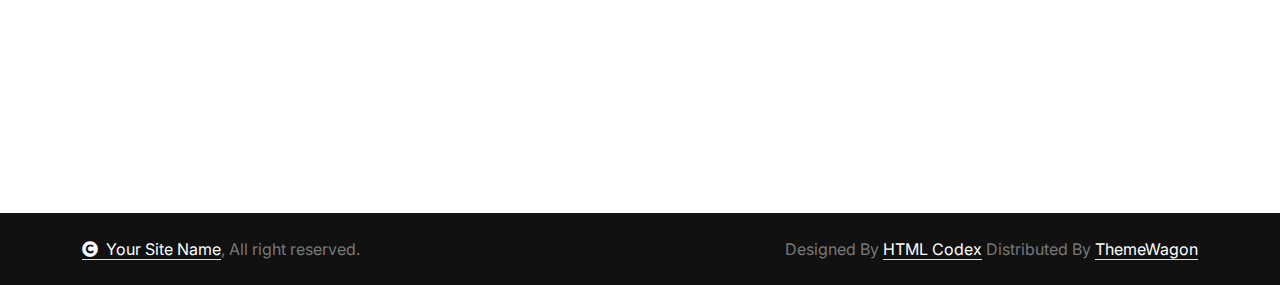
<file: stocker-1.0.0/feature.html>
<!DOCTYPE html>
<html lang="en">

    <head>
        <meta charset="utf-8">
        <title>Stocker - Stock Market Website Template</title>
        <meta content="width=device-width, initial-scale=1.0" name="viewport">
        <meta content="" name="keywords">
        <meta content="" name="description">

        <!-- Google Web Fonts -->
        <link rel="preconnect" href="https://fonts.googleapis.com">
        <link rel="preconnect" href="https://fonts.gstatic.com" crossorigin>
        <link href="https://fonts.googleapis.com/css2?family=Inter:wght@100..900&family=Roboto:wght@400;500;700;900&display=swap" rel="stylesheet"> 

        <!-- Icon Font Stylesheet -->
        <link rel="stylesheet" href="https://use.fontawesome.com/releases/v5.15.4/css/all.css"/>
        <link href="https://cdn.jsdelivr.net/npm/bootstrap-icons@1.4.1/font/bootstrap-icons.css" rel="stylesheet">

        <!-- Libraries Stylesheet -->
        <link href="lib/animate/animate.min.css" rel="stylesheet">
        <link href="lib/lightbox/css/lightbox.min.css" rel="stylesheet">
        <link href="lib/owlcarousel/assets/owl.carousel.min.css" rel="stylesheet">


        <!-- Customized Bootstrap Stylesheet -->
        <link href="css/bootstrap.min.css" rel="stylesheet">

        <!-- Template Stylesheet -->
        <link href="css/style.css" rel="stylesheet">
    </head>

    <body>

        <!-- Spinner Start -->
        <div id="spinner" class="show bg-white position-fixed translate-middle w-100 vh-100 top-50 start-50 d-flex align-items-center justify-content-center">
            <div class="spinner-border text-primary" style="width: 3rem; height: 3rem;" role="status">
                <span class="sr-only">Loading...</span>
            </div>
        </div>
        <!-- Spinner End -->

        <!-- Topbar Start -->
        <div class="container-fluid topbar bg-light px-5 d-none d-lg-block">
            <div class="row gx-0 align-items-center">
                <div class="col-lg-8 text-center text-lg-start mb-2 mb-lg-0">
                    <div class="d-flex flex-wrap">
                        <a href="#" class="text-muted small me-4"><i class="fas fa-map-marker-alt text-primary me-2"></i>Find A Location</a>
                        <a href="tel:+01234567890" class="text-muted small me-4"><i class="fas fa-phone-alt text-primary me-2"></i>+01234567890</a>
                        <a href="mailto:example@gmail.com" class="text-muted small me-0"><i class="fas fa-envelope text-primary me-2"></i>Example@gmail.com</a>
                    </div>
                </div>
                <div class="col-lg-4 text-center text-lg-end">
                    <div class="d-inline-flex align-items-center" style="height: 45px;">
                        <a href="#"><small class="me-3 text-dark"><i class="fa fa-user text-primary me-2"></i>Register</small></a>
                        <a href="#"><small class="me-3 text-dark"><i class="fa fa-sign-in-alt text-primary me-2"></i>Login</small></a>
                        <div class="dropdown">
                            <a href="#" class="dropdown-toggle text-dark" data-bs-toggle="dropdown"><small><i class="fa fa-home text-primary me-2"></i> My Dashboard</small></a>
                            <div class="dropdown-menu rounded">
                                <a href="#" class="dropdown-item"><i class="fas fa-user-alt me-2"></i> My Profile</a>
                                <a href="#" class="dropdown-item"><i class="fas fa-comment-alt me-2"></i> Inbox</a>
                                <a href="#" class="dropdown-item"><i class="fas fa-bell me-2"></i> Notifications</a>
                                <a href="#" class="dropdown-item"><i class="fas fa-cog me-2"></i> Account Settings</a>
                                <a href="#" class="dropdown-item"><i class="fas fa-power-off me-2"></i> Log Out</a>
                            </div>
                        </div>
                    </div>
                </div>
            </div>
        </div>
        <!-- Topbar End -->

        <!-- Navbar & Hero Start -->
        <div class="container-fluid position-relative p-0">
            <nav class="navbar navbar-expand-lg navbar-light px-4 px-lg-5 py-3 py-lg-0">
                <a href="" class="navbar-brand p-0">
                    <h1 class="text-primary"><i class="fas fa-search-dollar me-3"></i>Stocker</h1>
                    <!-- <img src="img/logo.png" alt="Logo"> -->
                </a>
                <button class="navbar-toggler" type="button" data-bs-toggle="collapse" data-bs-target="#navbarCollapse">
                    <span class="fa fa-bars"></span>
                </button>
                <div class="collapse navbar-collapse" id="navbarCollapse">
                    <div class="navbar-nav ms-auto py-0">
                        <a href="index.html" class="nav-item nav-link">Home</a>
                        <a href="about.html" class="nav-item nav-link">About</a>
                        <a href="service.html" class="nav-item nav-link">Services</a>
                        <a href="blog.html" class="nav-item nav-link">Blogs</a>
                        <div class="nav-item dropdown">
                            <a href="#" class="nav-link active" data-bs-toggle="dropdown">
                                <span class="dropdown-toggle">Pages</span>
                            </a>
                            <div class="dropdown-menu m-0">
                                <a href="feature.html" class="dropdown-item active">Our Features</a>
                                <a href="team.html" class="dropdown-item">Our team</a>
                                <a href="testimonial.html" class="dropdown-item">Testimonial</a>
                                <a href="offer.html" class="dropdown-item">Our offer</a>
                                <a href="FAQ.html" class="dropdown-item">FAQs</a>
                                <a href="404.html" class="dropdown-item">404 Page</a>
                            </div>
                        </div>
                        <a href="contact.html" class="nav-item nav-link">Contact Us</a>
                    </div>
                    <a href="#" class="btn btn-primary rounded-pill py-2 px-4 my-3 my-lg-0 flex-shrink-0">Get Started</a>
                </div>
            </nav>

            <!-- Header Start -->
            <div class="container-fluid bg-breadcrumb">
                <div class="container text-center py-5" style="max-width: 900px;">
                    <h4 class="text-white display-4 mb-4 wow fadeInDown" data-wow-delay="0.1s">Our Features</h4>
                    <ol class="breadcrumb d-flex justify-content-center mb-0 wow fadeInDown" data-wow-delay="0.3s">
                        <li class="breadcrumb-item"><a href="index.html">Home</a></li>
                        <li class="breadcrumb-item"><a href="#">Pages</a></li>
                        <li class="breadcrumb-item active text-primary">Feature</li>
                    </ol>    
                </div>
            </div>
            <!-- Header End -->
        </div>
        <!-- Navbar & Hero End -->


        <!-- Features Start -->
        <div class="container-fluid feature py-5">
            <div class="container py-5">
                <div class="text-center mx-auto pb-5 wow fadeInUp" data-wow-delay="0.2s" style="max-width: 800px;">
                    <h4 class="text-primary">Our Features</h4>
                    <h1 class="display-5 mb-4">Connecting businesses, ideas, and people for greater impact.</h1>
                    <p class="mb-0">Lorem ipsum dolor, sit amet consectetur adipisicing elit. Tenetur adipisci facilis cupiditate recusandae aperiam temporibus corporis itaque quis facere, numquam, ad culpa deserunt sint dolorem autem obcaecati, ipsam mollitia hic.
                    </p>
                </div>
                <div class="row g-4">
                    <div class="col-md-6 col-lg-6 col-xl-3 wow fadeInUp" data-wow-delay="0.2s">
                        <div class="feature-item p-4">
                            <div class="feature-icon p-4 mb-4">
                                <i class="fas fa-chart-line fa-4x text-primary"></i>
                            </div>
                            <h4>Global Management</h4>
                            <p class="mb-4">Lorem ipsum dolor sit amet consectetur adipisicing elit. Ea hic laborum odit pariatur...
                            </p>
                            <a class="btn btn-primary rounded-pill py-2 px-4" href="#">Learn More</a>
                        </div>
                    </div>
                    <div class="col-md-6 col-lg-6 col-xl-3 wow fadeInUp" data-wow-delay="0.4s">
                        <div class="feature-item p-4">
                            <div class="feature-icon p-4 mb-4">
                                <i class="fas fa-university fa-4x text-primary"></i>
                            </div>
                            <h4>Corporate Banking</h4>
                            <p class="mb-4">Lorem ipsum dolor sit amet consectetur adipisicing elit. Ea hic laborum odit pariatur...
                            </p>
                            <a class="btn btn-primary rounded-pill py-2 px-4" href="#">Learn More</a>
                        </div>
                    </div>
                    <div class="col-md-6 col-lg-6 col-xl-3 wow fadeInUp" data-wow-delay="0.6s">
                        <div class="feature-item p-4">
                            <div class="feature-icon p-4 mb-4">
                                <i class="fas fa-file-alt fa-4x text-primary"></i>
                            </div>
                            <h4>Asset Management</h4>
                            <p class="mb-4">Lorem ipsum dolor sit amet consectetur adipisicing elit. Ea hic laborum odit pariatur...
                            </p>
                            <a class="btn btn-primary rounded-pill py-2 px-4" href="#">Learn More</a>
                        </div>
                    </div>
                    <div class="col-md-6 col-lg-6 col-xl-3 wow fadeInUp" data-wow-delay="0.8s">
                        <div class="feature-item p-4">
                            <div class="feature-icon p-4 mb-4">
                                <i class="fas fa-hand-holding-usd fa-4x text-primary"></i>
                            </div>
                            <h4>Investment Bank</h4>
                            <p class="mb-4">Lorem ipsum dolor sit amet consectetur adipisicing elit. Ea hic laborum odit pariatur...
                            </p>
                            <a class="btn btn-primary rounded-pill py-2 px-4" href="#">Learn More</a>
                        </div>
                    </div>
                </div>
            </div>
        </div>
        <!-- Features End -->

        <!-- Footer Start -->
        <div class="container-fluid footer py-5 wow fadeIn" data-wow-delay="0.2s">
            <div class="container py-5 border-start-0 border-end-0" style="border: 1px solid; border-color: rgb(255, 255, 255, 0.08);">
                <div class="row g-5">
                    <div class="col-md-6 col-lg-6 col-xl-4">
                        <div class="footer-item">
                            <a href="index.html" class="p-0">
                                <h4 class="text-white"><i class="fas fa-search-dollar me-3"></i>Stocker</h4>
                                <!-- <img src="img/logo.png" alt="Logo"> -->
                            </a>
                            <p class="mb-4">Dolor amet sit justo amet elitr clita ipsum elitr est.Lorem ipsum dolor sit amet, consectetur adipiscing...</p>
                            <div class="d-flex">
                                <a href="#" class="bg-primary d-flex rounded align-items-center py-2 px-3 me-2">
                                    <i class="fas fa-apple-alt text-white"></i>
                                    <div class="ms-3">
                                        <small class="text-white">Download on the</small>
                                        <h6 class="text-white">App Store</h6>
                                    </div>
                                </a>
                                <a href="#" class="bg-dark d-flex rounded align-items-center py-2 px-3 ms-2">
                                    <i class="fas fa-play text-primary"></i>
                                    <div class="ms-3">
                                        <small class="text-white">Get it on</small>
                                        <h6 class="text-white">Google Play</h6>
                                    </div>
                                </a>
                            </div>
                        </div>
                    </div>
                    <div class="col-md-6 col-lg-6 col-xl-2">
                        <div class="footer-item">
                            <h4 class="text-white mb-4">Quick Links</h4>
                            <a href="#"><i class="fas fa-angle-right me-2"></i> About Us</a>
                            <a href="#"><i class="fas fa-angle-right me-2"></i> Feature</a>
                            <a href="#"><i class="fas fa-angle-right me-2"></i> Attractions</a>
                            <a href="#"><i class="fas fa-angle-right me-2"></i> Tickets</a>
                            <a href="#"><i class="fas fa-angle-right me-2"></i> Blog</a>
                            <a href="#"><i class="fas fa-angle-right me-2"></i> Contact us</a>
                        </div>
                    </div>
                    <div class="col-md-6 col-lg-6 col-xl-3">
                        <div class="footer-item">
                            <h4 class="text-white mb-4">Support</h4>
                            <a href="#"><i class="fas fa-angle-right me-2"></i> Privacy Policy</a>
                            <a href="#"><i class="fas fa-angle-right me-2"></i> Terms & Conditions</a>
                            <a href="#"><i class="fas fa-angle-right me-2"></i> Disclaimer</a>
                            <a href="#"><i class="fas fa-angle-right me-2"></i> Support</a>
                            <a href="#"><i class="fas fa-angle-right me-2"></i> FAQ</a>
                            <a href="#"><i class="fas fa-angle-right me-2"></i> Help</a>
                        </div>
                    </div>
                    <div class="col-md-6 col-lg-6 col-xl-3">
                        <div class="footer-item">
                            <h4 class="text-white mb-4">Contact Info</h4>
                            <div class="d-flex align-items-center">
                                <i class="fas fa-map-marker-alt text-primary me-3"></i>
                                <p class="text-white mb-0">123 Street New York.USA</p>
                            </div>
                            <div class="d-flex align-items-center">
                                <i class="fas fa-envelope text-primary me-3"></i>
                                <p class="text-white mb-0">info@example.com</p>
                            </div>
                            <div class="d-flex align-items-center">
                                <i class="fa fa-phone-alt text-primary me-3"></i>
                                <p class="text-white mb-0">(+012) 3456 7890</p>
                            </div>
                            <div class="d-flex align-items-center mb-4">
                                <i class="fab fa-firefox-browser text-primary me-3"></i>
                                <p class="text-white mb-0">Yoursite@ex.com</p>
                            </div>
                            <div class="d-flex">
                                <a class="btn btn-primary btn-sm-square rounded-circle me-3" href="#"><i class="fab fa-facebook-f text-white"></i></a>
                                <a class="btn btn-primary btn-sm-square rounded-circle me-3" href="#"><i class="fab fa-twitter text-white"></i></a>
                                <a class="btn btn-primary btn-sm-square rounded-circle me-3" href="#"><i class="fab fa-instagram text-white"></i></a>
                                <a class="btn btn-primary btn-sm-square rounded-circle me-0" href="#"><i class="fab fa-linkedin-in text-white"></i></a>
                            </div>
                        </div>
                    </div>
                </div>
            </div>
        </div>
        <!-- Footer End -->
        
        <!-- Copyright Start -->
        <div class="container-fluid copyright py-4">
            <div class="container">
                <div class="row g-4 align-items-center">
                    <div class="col-md-6 text-center text-md-start mb-md-0">
                        <span class="text-body"><a href="#" class="border-bottom text-white"><i class="fas fa-copyright text-light me-2"></i>Your Site Name</a>, All right reserved.</span>
                    </div>
                    <div class="col-md-6 text-center text-md-end text-body">
                        <!--/*** This template is free as long as you keep the below author’s credit link/attribution link/backlink. ***/-->
                        <!--/*** If you'd like to use the template without the below author’s credit link/attribution link/backlink, ***/-->
                        <!--/*** you can purchase the Credit Removal License from "https://htmlcodex.com/credit-removal". ***/-->
                        Designed By <a class="border-bottom text-white" href="https://htmlcodex.com">HTML Codex</a> Distributed By <a class="border-bottom text-white" href="https://themewagon.com">ThemeWagon</a>
                    </div>
                </div>
            </div>
        </div>
        <!-- Copyright End -->


        <!-- Back to Top -->
        <a href="#" class="btn btn-primary btn-lg-square rounded-circle back-to-top"><i class="fa fa-arrow-up"></i></a>   

        
        <!-- JavaScript Libraries -->
        <script src="https://ajax.googleapis.com/ajax/libs/jquery/3.6.4/jquery.min.js"></script>
        <script src="https://cdn.jsdelivr.net/npm/bootstrap@5.0.0/dist/js/bootstrap.bundle.min.js"></script>
        <script src="lib/wow/wow.min.js"></script>
        <script src="lib/easing/easing.min.js"></script>
        <script src="lib/waypoints/waypoints.min.js"></script>
        <script src="lib/counterup/counterup.min.js"></script>
        <script src="lib/lightbox/js/lightbox.min.js"></script>
        <script src="lib/owlcarousel/owl.carousel.min.js"></script>
        

        <!-- Template Javascript -->
        <script src="js/main.js"></script>
    </body>

</html>
</file>
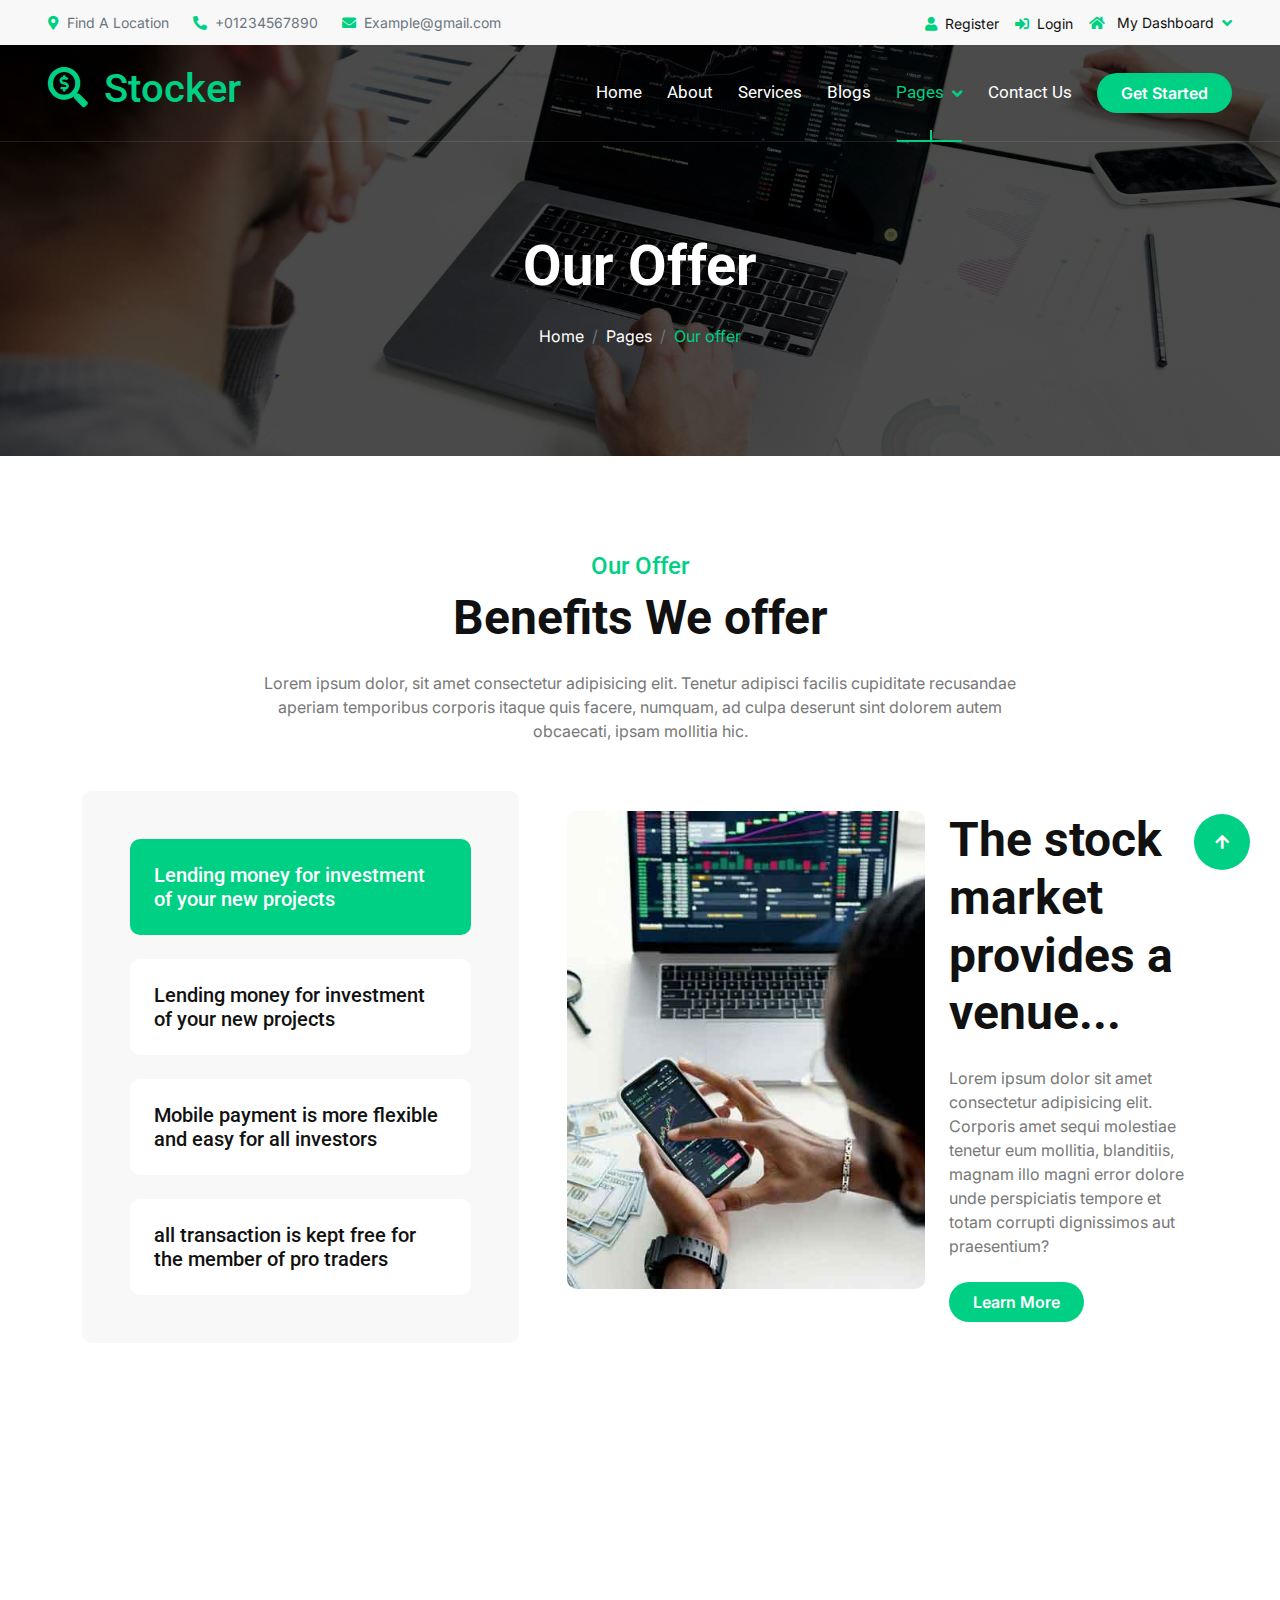
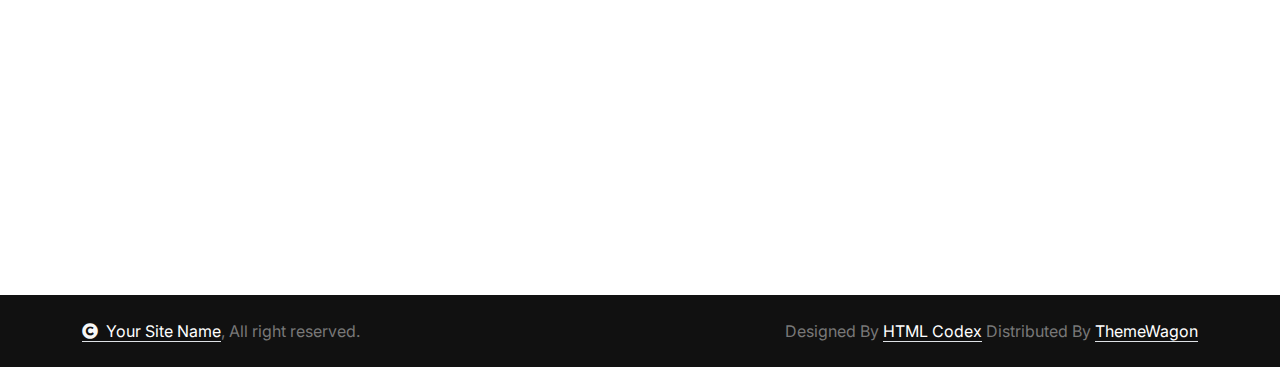
<file: stocker-1.0.0/offer.html>
<!DOCTYPE html>
<html lang="en">

    <head>
        <meta charset="utf-8">
        <title>Stocker - Stock Market Website Template</title>
        <meta content="width=device-width, initial-scale=1.0" name="viewport">
        <meta content="" name="keywords">
        <meta content="" name="description">

        <!-- Google Web Fonts -->
        <link rel="preconnect" href="https://fonts.googleapis.com">
        <link rel="preconnect" href="https://fonts.gstatic.com" crossorigin>
        <link href="https://fonts.googleapis.com/css2?family=Inter:wght@100..900&family=Roboto:wght@400;500;700;900&display=swap" rel="stylesheet"> 

        <!-- Icon Font Stylesheet -->
        <link rel="stylesheet" href="https://use.fontawesome.com/releases/v5.15.4/css/all.css"/>
        <link href="https://cdn.jsdelivr.net/npm/bootstrap-icons@1.4.1/font/bootstrap-icons.css" rel="stylesheet">

        <!-- Libraries Stylesheet -->
        <link href="lib/animate/animate.min.css" rel="stylesheet">
        <link href="lib/lightbox/css/lightbox.min.css" rel="stylesheet">
        <link href="lib/owlcarousel/assets/owl.carousel.min.css" rel="stylesheet">


        <!-- Customized Bootstrap Stylesheet -->
        <link href="css/bootstrap.min.css" rel="stylesheet">

        <!-- Template Stylesheet -->
        <link href="css/style.css" rel="stylesheet">
    </head>

    <body>

        <!-- Spinner Start -->
        <div id="spinner" class="show bg-white position-fixed translate-middle w-100 vh-100 top-50 start-50 d-flex align-items-center justify-content-center">
            <div class="spinner-border text-primary" style="width: 3rem; height: 3rem;" role="status">
                <span class="sr-only">Loading...</span>
            </div>
        </div>
        <!-- Spinner End -->

        <!-- Topbar Start -->
        <div class="container-fluid topbar bg-light px-5 d-none d-lg-block">
            <div class="row gx-0 align-items-center">
                <div class="col-lg-8 text-center text-lg-start mb-2 mb-lg-0">
                    <div class="d-flex flex-wrap">
                        <a href="#" class="text-muted small me-4"><i class="fas fa-map-marker-alt text-primary me-2"></i>Find A Location</a>
                        <a href="tel:+01234567890" class="text-muted small me-4"><i class="fas fa-phone-alt text-primary me-2"></i>+01234567890</a>
                        <a href="mailto:example@gmail.com" class="text-muted small me-0"><i class="fas fa-envelope text-primary me-2"></i>Example@gmail.com</a>
                    </div>
                </div>
                <div class="col-lg-4 text-center text-lg-end">
                    <div class="d-inline-flex align-items-center" style="height: 45px;">
                        <a href="#"><small class="me-3 text-dark"><i class="fa fa-user text-primary me-2"></i>Register</small></a>
                        <a href="#"><small class="me-3 text-dark"><i class="fa fa-sign-in-alt text-primary me-2"></i>Login</small></a>
                        <div class="dropdown">
                            <a href="#" class="dropdown-toggle text-dark" data-bs-toggle="dropdown"><small><i class="fa fa-home text-primary me-2"></i> My Dashboard</small></a>
                            <div class="dropdown-menu rounded">
                                <a href="#" class="dropdown-item"><i class="fas fa-user-alt me-2"></i> My Profile</a>
                                <a href="#" class="dropdown-item"><i class="fas fa-comment-alt me-2"></i> Inbox</a>
                                <a href="#" class="dropdown-item"><i class="fas fa-bell me-2"></i> Notifications</a>
                                <a href="#" class="dropdown-item"><i class="fas fa-cog me-2"></i> Account Settings</a>
                                <a href="#" class="dropdown-item"><i class="fas fa-power-off me-2"></i> Log Out</a>
                            </div>
                        </div>
                    </div>
                </div>
            </div>
        </div>
        <!-- Topbar End -->

        <!-- Navbar & Hero Start -->
        <div class="container-fluid position-relative p-0">
            <nav class="navbar navbar-expand-lg navbar-light px-4 px-lg-5 py-3 py-lg-0">
                <a href="" class="navbar-brand p-0">
                    <h1 class="text-primary"><i class="fas fa-search-dollar me-3"></i>Stocker</h1>
                    <!-- <img src="img/logo.png" alt="Logo"> -->
                </a>
                <button class="navbar-toggler" type="button" data-bs-toggle="collapse" data-bs-target="#navbarCollapse">
                    <span class="fa fa-bars"></span>
                </button>
                <div class="collapse navbar-collapse" id="navbarCollapse">
                    <div class="navbar-nav ms-auto py-0">
                        <a href="index.html" class="nav-item nav-link">Home</a>
                        <a href="about.html" class="nav-item nav-link">About</a>
                        <a href="service.html" class="nav-item nav-link">Services</a>
                        <a href="blog.html" class="nav-item nav-link">Blogs</a>
                        <div class="nav-item dropdown">
                            <a href="#" class="nav-link active" data-bs-toggle="dropdown">
                                <span class="dropdown-toggle">Pages</span>
                            </a>
                            <div class="dropdown-menu m-0">
                                <a href="feature.html" class="dropdown-item">Our Features</a>
                                <a href="team.html" class="dropdown-item">Our team</a>
                                <a href="testimonial.html" class="dropdown-item">Testimonial</a>
                                <a href="offer.html" class="dropdown-item active">Our offer</a>
                                <a href="FAQ.html" class="dropdown-item">FAQs</a>
                                <a href="404.html" class="dropdown-item">404 Page</a>
                            </div>
                        </div>
                        <a href="contact.html" class="nav-item nav-link">Contact Us</a>
                    </div>
                    <a href="#" class="btn btn-primary rounded-pill py-2 px-4 my-3 my-lg-0 flex-shrink-0">Get Started</a>
                </div>
            </nav>

            <!-- Header Start -->
            <div class="container-fluid bg-breadcrumb">
                <div class="container text-center py-5" style="max-width: 900px;">
                    <h4 class="text-white display-4 mb-4 wow fadeInDown" data-wow-delay="0.1s">Our Offer</h4>
                    <ol class="breadcrumb d-flex justify-content-center mb-0 wow fadeInDown" data-wow-delay="0.3s">
                        <li class="breadcrumb-item"><a href="index.html">Home</a></li>
                        <li class="breadcrumb-item"><a href="#">Pages</a></li>
                        <li class="breadcrumb-item active text-primary">Our offer</li>
                    </ol>    
                </div>
            </div>
            <!-- Header End -->
        </div>
        <!-- Navbar & Hero End -->


        <!-- Offer Start -->
        <div class="container-fluid offer-section py-5">
            <div class="container py-5">
                <div class="text-center mx-auto pb-5 wow fadeInUp" data-wow-delay="0.2s" style="max-width: 800px;">
                    <h4 class="text-primary">Our Offer</h4>
                    <h1 class="display-5 mb-4">Benefits We offer</h1>
                    <p class="mb-0">Lorem ipsum dolor, sit amet consectetur adipisicing elit. Tenetur adipisci facilis cupiditate recusandae aperiam temporibus corporis itaque quis facere, numquam, ad culpa deserunt sint dolorem autem obcaecati, ipsam mollitia hic.
                    </p>
                </div>
                <div class="row g-5 align-items-center">
                    <div class="col-xl-5 wow fadeInLeft" data-wow-delay="0.2s">
                        <div class="nav nav-pills bg-light rounded p-5">
                            <a class="accordion-link p-4 active mb-4" data-bs-toggle="pill" href="#collapseOne">
                                <h5 class="mb-0">Lending money for investment of your new projects</h5>
                            </a>
                            <a class="accordion-link p-4 mb-4" data-bs-toggle="pill" href="#collapseTwo">
                                <h5 class="mb-0">Lending money for investment of your new projects</h5>
                            </a>
                            <a class="accordion-link p-4 mb-4" data-bs-toggle="pill" href="#collapseThree">
                                <h5 class="mb-0">Mobile payment is more flexible and easy for all investors</h5>
                            </a>
                            <a class="accordion-link p-4 mb-0" data-bs-toggle="pill" href="#collapseFour">
                                <h5 class="mb-0">all transaction is kept free for the member of pro traders</h5>
                            </a>
                        </div>
                    </div>
                    <div class="col-xl-7 wow fadeInRight" data-wow-delay="0.4s">
                        <div class="tab-content">
                            <div id="collapseOne" class="tab-pane fade show p-0 active">
                                <div class="row g-4">
                                    <div class="col-md-7">
                                        <img src="img/offer-1.jpg" class="img-fluid w-100 rounded" alt="">
                                    </div>
                                    <div class="col-md-5">
                                        <h1 class="display-5 mb-4">The stock market provides a venue...</h1>
                                        <p class="mb-4">Lorem ipsum dolor sit amet consectetur adipisicing elit. Corporis amet sequi molestiae tenetur eum mollitia, blanditiis, magnam illo magni error dolore unde perspiciatis tempore et totam corrupti dignissimos aut praesentium?
                                        </p>
                                        <a class="btn btn-primary rounded-pill py-2 px-4" href="#">Learn More</a>
                                    </div>
                                </div>
                            </div>
                            <div id="collapseTwo" class="tab-pane fade show p-0">
                                <div class="row g-4">
                                    <div class="col-md-7">
                                        <img src="img/offer-2.jpg" class="img-fluid w-100 rounded" alt="">
                                    </div>
                                    <div class="col-md-5">
                                        <h1 class="display-5 mb-4">The stock market provides a venue...</h1>
                                        <p class="mb-4">Lorem ipsum dolor sit amet consectetur adipisicing elit. Corporis amet sequi molestiae tenetur eum mollitia, blanditiis, magnam illo magni error dolore unde perspiciatis tempore et totam corrupti dignissimos aut praesentium?
                                        </p>
                                        <a class="btn btn-primary rounded-pill py-2 px-4" href="#">Learn More</a>
                                    </div>
                                </div>
                            </div>
                            <div id="collapseThree" class="tab-pane fade show p-0">
                                <div class="row g-4">
                                    <div class="col-md-7">
                                        <img src="img/offer-3.jpg" class="img-fluid w-100 rounded" alt="">
                                    </div>
                                    <div class="col-md-5">
                                        <h1 class="display-5 mb-4">The stock market provides a venue...</h1>
                                        <p class="mb-4">Lorem ipsum dolor sit amet consectetur adipisicing elit. Corporis amet sequi molestiae tenetur eum mollitia, blanditiis, magnam illo magni error dolore unde perspiciatis tempore et totam corrupti dignissimos aut praesentium?
                                        </p>
                                        <a class="btn btn-primary rounded-pill py-2 px-4" href="#">Learn More</a>
                                    </div>
                                </div>
                            </div>
                            <div id="collapseFour" class="tab-pane fade show p-0">
                                <div class="row g-4">
                                    <div class="col-md-7">
                                        <img src="img/offer-4.jpg" class="img-fluid w-100 rounded" alt="">
                                    </div>
                                    <div class="col-md-5">
                                        <h1 class="display-5 mb-4">The stock market provides a venue...</h1>
                                        <p class="mb-4">Lorem ipsum dolor sit amet consectetur adipisicing elit. Corporis amet sequi molestiae tenetur eum mollitia, blanditiis, magnam illo magni error dolore unde perspiciatis tempore et totam corrupti dignissimos aut praesentium?
                                        </p>
                                        <a class="btn btn-primary rounded-pill py-2 px-4" href="#">Learn More</a>
                                    </div>
                                </div>
                            </div>
                        </div>
                    </div>
                </div>
            </div>
        </div>
        <!-- Offer End -->

        <!-- Footer Start -->
        <div class="container-fluid footer py-5 wow fadeIn" data-wow-delay="0.2s">
            <div class="container py-5 border-start-0 border-end-0" style="border: 1px solid; border-color: rgb(255, 255, 255, 0.08);">
                <div class="row g-5">
                    <div class="col-md-6 col-lg-6 col-xl-4">
                        <div class="footer-item">
                            <a href="index.html" class="p-0">
                                <h4 class="text-white"><i class="fas fa-search-dollar me-3"></i>Stocker</h4>
                                <!-- <img src="img/logo.png" alt="Logo"> -->
                            </a>
                            <p class="mb-4">Dolor amet sit justo amet elitr clita ipsum elitr est.Lorem ipsum dolor sit amet, consectetur adipiscing...</p>
                            <div class="d-flex">
                                <a href="#" class="bg-primary d-flex rounded align-items-center py-2 px-3 me-2">
                                    <i class="fas fa-apple-alt text-white"></i>
                                    <div class="ms-3">
                                        <small class="text-white">Download on the</small>
                                        <h6 class="text-white">App Store</h6>
                                    </div>
                                </a>
                                <a href="#" class="bg-dark d-flex rounded align-items-center py-2 px-3 ms-2">
                                    <i class="fas fa-play text-primary"></i>
                                    <div class="ms-3">
                                        <small class="text-white">Get it on</small>
                                        <h6 class="text-white">Google Play</h6>
                                    </div>
                                </a>
                            </div>
                        </div>
                    </div>
                    <div class="col-md-6 col-lg-6 col-xl-2">
                        <div class="footer-item">
                            <h4 class="text-white mb-4">Quick Links</h4>
                            <a href="#"><i class="fas fa-angle-right me-2"></i> About Us</a>
                            <a href="#"><i class="fas fa-angle-right me-2"></i> Feature</a>
                            <a href="#"><i class="fas fa-angle-right me-2"></i> Attractions</a>
                            <a href="#"><i class="fas fa-angle-right me-2"></i> Tickets</a>
                            <a href="#"><i class="fas fa-angle-right me-2"></i> Blog</a>
                            <a href="#"><i class="fas fa-angle-right me-2"></i> Contact us</a>
                        </div>
                    </div>
                    <div class="col-md-6 col-lg-6 col-xl-3">
                        <div class="footer-item">
                            <h4 class="text-white mb-4">Support</h4>
                            <a href="#"><i class="fas fa-angle-right me-2"></i> Privacy Policy</a>
                            <a href="#"><i class="fas fa-angle-right me-2"></i> Terms & Conditions</a>
                            <a href="#"><i class="fas fa-angle-right me-2"></i> Disclaimer</a>
                            <a href="#"><i class="fas fa-angle-right me-2"></i> Support</a>
                            <a href="#"><i class="fas fa-angle-right me-2"></i> FAQ</a>
                            <a href="#"><i class="fas fa-angle-right me-2"></i> Help</a>
                        </div>
                    </div>
                    <div class="col-md-6 col-lg-6 col-xl-3">
                        <div class="footer-item">
                            <h4 class="text-white mb-4">Contact Info</h4>
                            <div class="d-flex align-items-center">
                                <i class="fas fa-map-marker-alt text-primary me-3"></i>
                                <p class="text-white mb-0">123 Street New York.USA</p>
                            </div>
                            <div class="d-flex align-items-center">
                                <i class="fas fa-envelope text-primary me-3"></i>
                                <p class="text-white mb-0">info@example.com</p>
                            </div>
                            <div class="d-flex align-items-center">
                                <i class="fa fa-phone-alt text-primary me-3"></i>
                                <p class="text-white mb-0">(+012) 3456 7890</p>
                            </div>
                            <div class="d-flex align-items-center mb-4">
                                <i class="fab fa-firefox-browser text-primary me-3"></i>
                                <p class="text-white mb-0">Yoursite@ex.com</p>
                            </div>
                            <div class="d-flex">
                                <a class="btn btn-primary btn-sm-square rounded-circle me-3" href="#"><i class="fab fa-facebook-f text-white"></i></a>
                                <a class="btn btn-primary btn-sm-square rounded-circle me-3" href="#"><i class="fab fa-twitter text-white"></i></a>
                                <a class="btn btn-primary btn-sm-square rounded-circle me-3" href="#"><i class="fab fa-instagram text-white"></i></a>
                                <a class="btn btn-primary btn-sm-square rounded-circle me-0" href="#"><i class="fab fa-linkedin-in text-white"></i></a>
                            </div>
                        </div>
                    </div>
                </div>
            </div>
        </div>
        <!-- Footer End -->
        
        <!-- Copyright Start -->
        <div class="container-fluid copyright py-4">
            <div class="container">
                <div class="row g-4 align-items-center">
                    <div class="col-md-6 text-center text-md-start mb-md-0">
                        <span class="text-body"><a href="#" class="border-bottom text-white"><i class="fas fa-copyright text-light me-2"></i>Your Site Name</a>, All right reserved.</span>
                    </div>
                    <div class="col-md-6 text-center text-md-end text-body">
                        <!--/*** This template is free as long as you keep the below author’s credit link/attribution link/backlink. ***/-->
                        <!--/*** If you'd like to use the template without the below author’s credit link/attribution link/backlink, ***/-->
                        <!--/*** you can purchase the Credit Removal License from "https://htmlcodex.com/credit-removal". ***/-->
                        Designed By <a class="border-bottom text-white" href="https://htmlcodex.com">HTML Codex</a> Distributed By <a class="border-bottom text-white" href="https://themewagon.com">ThemeWagon</a>
                    </div>
                </div>
            </div>
        </div>
        <!-- Copyright End -->


        <!-- Back to Top -->
        <a href="#" class="btn btn-primary btn-lg-square rounded-circle back-to-top"><i class="fa fa-arrow-up"></i></a>   

        
        <!-- JavaScript Libraries -->
        <script src="https://ajax.googleapis.com/ajax/libs/jquery/3.6.4/jquery.min.js"></script>
        <script src="https://cdn.jsdelivr.net/npm/bootstrap@5.0.0/dist/js/bootstrap.bundle.min.js"></script>
        <script src="lib/wow/wow.min.js"></script>
        <script src="lib/easing/easing.min.js"></script>
        <script src="lib/waypoints/waypoints.min.js"></script>
        <script src="lib/counterup/counterup.min.js"></script>
        <script src="lib/lightbox/js/lightbox.min.js"></script>
        <script src="lib/owlcarousel/owl.carousel.min.js"></script>
        

        <!-- Template Javascript -->
        <script src="js/main.js"></script>
    </body>

</html>
</file>
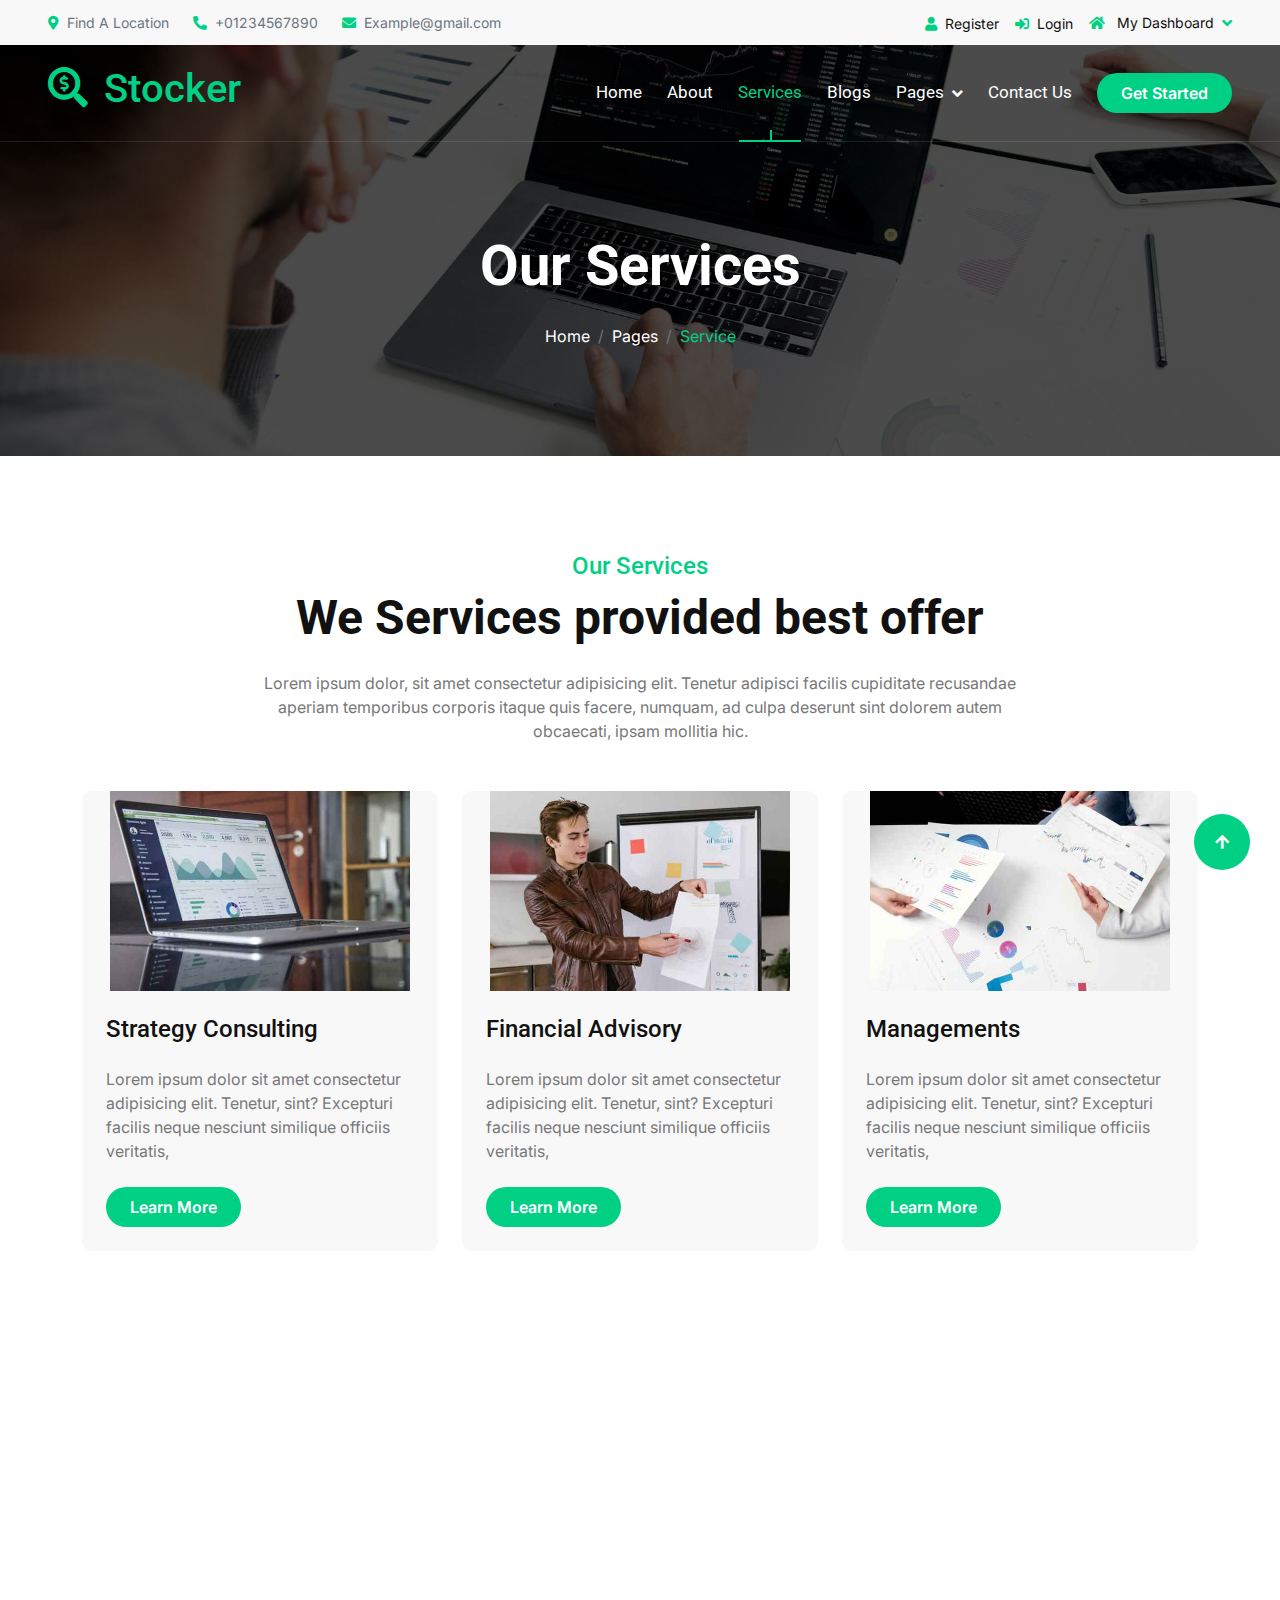
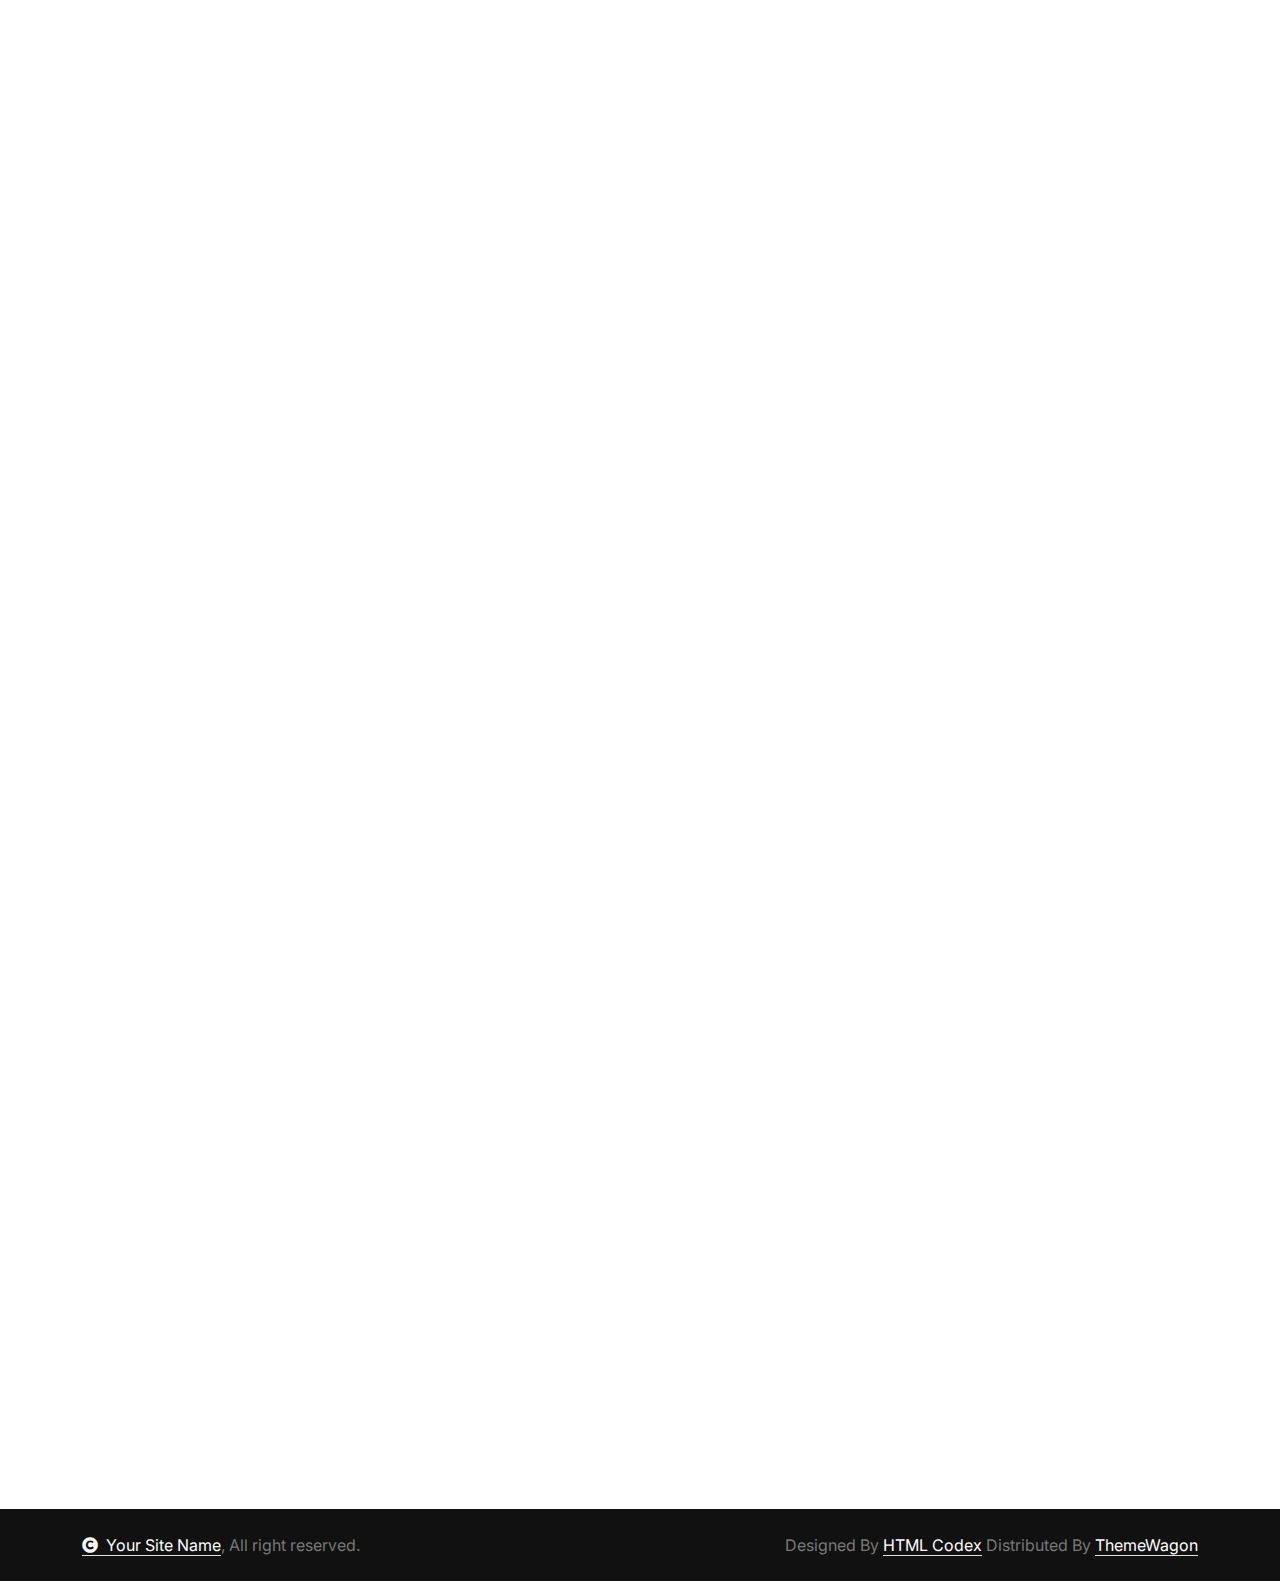
<file: stocker-1.0.0/service.html>
<!DOCTYPE html>
<html lang="en">

    <head>
        <meta charset="utf-8">
        <title>Stocker - Stock Market Website Template</title>
        <meta content="width=device-width, initial-scale=1.0" name="viewport">
        <meta content="" name="keywords">
        <meta content="" name="description">

        <!-- Google Web Fonts -->
        <link rel="preconnect" href="https://fonts.googleapis.com">
        <link rel="preconnect" href="https://fonts.gstatic.com" crossorigin>
        <link href="https://fonts.googleapis.com/css2?family=Inter:wght@100..900&family=Roboto:wght@400;500;700;900&display=swap" rel="stylesheet"> 

        <!-- Icon Font Stylesheet -->
        <link rel="stylesheet" href="https://use.fontawesome.com/releases/v5.15.4/css/all.css"/>
        <link href="https://cdn.jsdelivr.net/npm/bootstrap-icons@1.4.1/font/bootstrap-icons.css" rel="stylesheet">

        <!-- Libraries Stylesheet -->
        <link href="lib/animate/animate.min.css" rel="stylesheet">
        <link href="lib/lightbox/css/lightbox.min.css" rel="stylesheet">
        <link href="lib/owlcarousel/assets/owl.carousel.min.css" rel="stylesheet">


        <!-- Customized Bootstrap Stylesheet -->
        <link href="css/bootstrap.min.css" rel="stylesheet">

        <!-- Template Stylesheet -->
        <link href="css/style.css" rel="stylesheet">
    </head>

    <body>

        <!-- Spinner Start -->
        <div id="spinner" class="show bg-white position-fixed translate-middle w-100 vh-100 top-50 start-50 d-flex align-items-center justify-content-center">
            <div class="spinner-border text-primary" style="width: 3rem; height: 3rem;" role="status">
                <span class="sr-only">Loading...</span>
            </div>
        </div>
        <!-- Spinner End -->

        <!-- Topbar Start -->
        <div class="container-fluid topbar bg-light px-5 d-none d-lg-block">
            <div class="row gx-0 align-items-center">
                <div class="col-lg-8 text-center text-lg-start mb-2 mb-lg-0">
                    <div class="d-flex flex-wrap">
                        <a href="#" class="text-muted small me-4"><i class="fas fa-map-marker-alt text-primary me-2"></i>Find A Location</a>
                        <a href="tel:+01234567890" class="text-muted small me-4"><i class="fas fa-phone-alt text-primary me-2"></i>+01234567890</a>
                        <a href="mailto:example@gmail.com" class="text-muted small me-0"><i class="fas fa-envelope text-primary me-2"></i>Example@gmail.com</a>
                    </div>
                </div>
                <div class="col-lg-4 text-center text-lg-end">
                    <div class="d-inline-flex align-items-center" style="height: 45px;">
                        <a href="#"><small class="me-3 text-dark"><i class="fa fa-user text-primary me-2"></i>Register</small></a>
                        <a href="#"><small class="me-3 text-dark"><i class="fa fa-sign-in-alt text-primary me-2"></i>Login</small></a>
                        <div class="dropdown">
                            <a href="#" class="dropdown-toggle text-dark" data-bs-toggle="dropdown"><small><i class="fa fa-home text-primary me-2"></i> My Dashboard</small></a>
                            <div class="dropdown-menu rounded">
                                <a href="#" class="dropdown-item"><i class="fas fa-user-alt me-2"></i> My Profile</a>
                                <a href="#" class="dropdown-item"><i class="fas fa-comment-alt me-2"></i> Inbox</a>
                                <a href="#" class="dropdown-item"><i class="fas fa-bell me-2"></i> Notifications</a>
                                <a href="#" class="dropdown-item"><i class="fas fa-cog me-2"></i> Account Settings</a>
                                <a href="#" class="dropdown-item"><i class="fas fa-power-off me-2"></i> Log Out</a>
                            </div>
                        </div>
                    </div>
                </div>
            </div>
        </div>
        <!-- Topbar End -->

        <!-- Navbar & Hero Start -->
        <div class="container-fluid position-relative p-0">
            <nav class="navbar navbar-expand-lg navbar-light px-4 px-lg-5 py-3 py-lg-0">
                <a href="" class="navbar-brand p-0">
                    <h1 class="text-primary"><i class="fas fa-search-dollar me-3"></i>Stocker</h1>
                    <!-- <img src="img/logo.png" alt="Logo"> -->
                </a>
                <button class="navbar-toggler" type="button" data-bs-toggle="collapse" data-bs-target="#navbarCollapse">
                    <span class="fa fa-bars"></span>
                </button>
                <div class="collapse navbar-collapse" id="navbarCollapse">
                    <div class="navbar-nav ms-auto py-0">
                        <a href="index.html" class="nav-item nav-link">Home</a>
                        <a href="about.html" class="nav-item nav-link">About</a>
                        <a href="service.html" class="nav-item nav-link active">Services</a>
                        <a href="blog.html" class="nav-item nav-link">Blogs</a>
                        <div class="nav-item dropdown">
                            <a href="#" class="nav-link" data-bs-toggle="dropdown">
                                <span class="dropdown-toggle">Pages</span>
                            </a>
                            <div class="dropdown-menu m-0">
                                <a href="feature.html" class="dropdown-item">Our Features</a>
                                <a href="team.html" class="dropdown-item">Our team</a>
                                <a href="testimonial.html" class="dropdown-item">Testimonial</a>
                                <a href="offer.html" class="dropdown-item">Our offer</a>
                                <a href="FAQ.html" class="dropdown-item">FAQs</a>
                                <a href="404.html" class="dropdown-item">404 Page</a>
                            </div>
                        </div>
                        <a href="contact.html" class="nav-item nav-link">Contact Us</a>
                    </div>
                    <a href="#" class="btn btn-primary rounded-pill py-2 px-4 my-3 my-lg-0 flex-shrink-0">Get Started</a>
                </div>
            </nav>

            <!-- Header Start -->
            <div class="container-fluid bg-breadcrumb">
                <div class="container text-center py-5" style="max-width: 900px;">
                    <h4 class="text-white display-4 mb-4 wow fadeInDown" data-wow-delay="0.1s">Our Services</h4>
                    <ol class="breadcrumb d-flex justify-content-center mb-0 wow fadeInDown" data-wow-delay="0.3s">
                        <li class="breadcrumb-item"><a href="index.html">Home</a></li>
                        <li class="breadcrumb-item"><a href="#">Pages</a></li>
                        <li class="breadcrumb-item active text-primary">Service</li>
                    </ol>    
                </div>
            </div>
            <!-- Header End -->
        </div>
        <!-- Navbar & Hero End -->


        <!-- Services Start -->
        <div class="container-fluid service py-5">
            <div class="container py-5">
                <div class="text-center mx-auto pb-5 wow fadeInUp" data-wow-delay="0.2s" style="max-width: 800px;">
                    <h4 class="text-primary">Our Services</h4>
                    <h1 class="display-5 mb-4">We Services provided best offer</h1>
                    <p class="mb-0">Lorem ipsum dolor, sit amet consectetur adipisicing elit. Tenetur adipisci facilis cupiditate recusandae aperiam temporibus corporis itaque quis facere, numquam, ad culpa deserunt sint dolorem autem obcaecati, ipsam mollitia hic.
                    </p>
                </div>
                <div class="row g-4">
                    <div class="col-md-6 col-lg-4 wow fadeInUp" data-wow-delay="0.2s">
                        <div class="service-item">
                            <div class="service-img">
                                <img src="img/service-1.jpg" class="img-fluid rounded-top w-100" alt="Image">
                            </div>
                            <div class="rounded-bottom p-4">
                                <a href="#" class="h4 d-inline-block mb-4"> Strategy Consulting</a>
                                <p class="mb-4">Lorem ipsum dolor sit amet consectetur adipisicing elit. Tenetur, sint? Excepturi facilis neque nesciunt similique officiis veritatis,
                                </p>
                                <a class="btn btn-primary rounded-pill py-2 px-4" href="#">Learn More</a>
                            </div>
                        </div>
                    </div>
                    <div class="col-md-6 col-lg-4 wow fadeInUp" data-wow-delay="0.4s">
                        <div class="service-item">
                            <div class="service-img">
                                <img src="img/service-2.jpg" class="img-fluid rounded-top w-100" alt="Image">
                            </div>
                            <div class="rounded-bottom p-4">
                                <a href="#" class="h4 d-inline-block mb-4">Financial Advisory</a>
                                <p class="mb-4">Lorem ipsum dolor sit amet consectetur adipisicing elit. Tenetur, sint? Excepturi facilis neque nesciunt similique officiis veritatis,
                                </p>
                                <a class="btn btn-primary rounded-pill py-2 px-4" href="#">Learn More</a>
                            </div>
                        </div>
                    </div>
                    <div class="col-md-6 col-lg-4 wow fadeInUp" data-wow-delay="0.6s">
                        <div class="service-item">
                            <div class="service-img">
                                <img src="img/service-3.jpg" class="img-fluid rounded-top w-100" alt="Image">
                            </div>
                            <div class="rounded-bottom p-4">
                                <a href="#" class="h4 d-inline-block mb-4">Managements</a>
                                <p class="mb-4">Lorem ipsum dolor sit amet consectetur adipisicing elit. Tenetur, sint? Excepturi facilis neque nesciunt similique officiis veritatis,
                                </p>
                                <a class="btn btn-primary rounded-pill py-2 px-4" href="#">Learn More</a>
                            </div>
                        </div>
                    </div>
                    <div class="col-md-6 col-lg-4 wow fadeInUp" data-wow-delay="0.2s">
                        <div class="service-item">
                            <div class="service-img">
                                <img src="img/service-4.jpg" class="img-fluid rounded-top w-100" alt="Image">
                            </div>
                            <div class="rounded-bottom p-4">
                                <a href="#" class="h4 d-inline-block mb-4">Supply Optimization</a>
                                <p class="mb-4">Lorem ipsum dolor sit amet consectetur adipisicing elit. Tenetur, sint? Excepturi facilis neque nesciunt similique officiis veritatis,
                                </p>
                                <a class="btn btn-primary rounded-pill py-2 px-4" href="#">Learn More</a>
                            </div>
                        </div>
                    </div>
                    <div class="col-md-6 col-lg-4 wow fadeInUp" data-wow-delay="0.4s">
                        <div class="service-item">
                            <div class="service-img">
                                <img src="img/service-5.jpg" class="img-fluid rounded-top w-100" alt="Image">
                            </div>
                            <div class="rounded-bottom p-4">
                                <a href="#" class="h4 d-inline-block mb-4">Hr Consulting</a>
                                <p class="mb-4">Lorem ipsum dolor sit amet consectetur adipisicing elit. Tenetur, sint? Excepturi facilis neque nesciunt similique officiis veritatis,
                                </p>
                                <a class="btn btn-primary rounded-pill py-2 px-4" href="#">Learn More</a>
                            </div>
                        </div>
                    </div>
                    <div class="col-md-6 col-lg-4 wow fadeInUp" data-wow-delay="0.6s">
                        <div class="service-item">
                            <div class="service-img">
                                <img src="img/service-6.jpg" class="img-fluid rounded-top w-100" alt="Image">
                            </div>
                            <div class="rounded-bottom p-4">
                                <a href="#" class="h4 d-inline-block mb-4">Marketing Consulting</a>
                                <p class="mb-4">Lorem ipsum dolor sit amet consectetur adipisicing elit. Tenetur, sint? Excepturi facilis neque nesciunt similique officiis veritatis,
                                </p>
                                <a class="btn btn-primary rounded-pill py-2 px-4" href="#">Learn More</a>
                            </div>
                        </div>
                    </div>
                </div>
            </div>
        </div>
        <!-- Services End -->

        <!-- Testimonial Start -->
        <div class="container-fluid testimonial pb-5">
            <div class="container pb-5">
                <div class="text-center mx-auto pb-5 wow fadeInUp" data-wow-delay="0.2s" style="max-width: 800px;">
                    <h4 class="text-primary">Testimonial</h4>
                    <h1 class="display-5 mb-4">Our Clients Riviews</h1>
                    <p class="mb-0">Lorem ipsum dolor, sit amet consectetur adipisicing elit. Tenetur adipisci facilis cupiditate recusandae aperiam temporibus corporis itaque quis facere, numquam, ad culpa deserunt sint dolorem autem obcaecati, ipsam mollitia hic.
                    </p>
                </div>
                <div class="owl-carousel testimonial-carousel wow fadeInUp" data-wow-delay="0.2s">
                    <div class="testimonial-item">
                        <div class="testimonial-quote-left">
                            <i class="fas fa-quote-left fa-2x"></i>
                        </div>
                        <div class="testimonial-img">
                            <img src="img/testimonial-1.jpg" class="img-fluid" alt="Image">
                        </div>
                        <div class="testimonial-text">
                            <p class="mb-0">Lorem ipsum dolor sit amet consectetur adipisicing elit. Facilis blanditiis excepturi quisquam temporibus voluptatum reprehenderit culpa, quasi corrupti laborum accusamus.
                            </p>
                        </div>
                        <div class="testimonial-title">
                            <div>
                                <h4 class="mb-0">Person Name</h4>
                                <p class="mb-0">Profession</p>
                            </div>
                            <div class="d-flex text-primary">
                                <i class="fas fa-star"></i>
                                <i class="fas fa-star"></i>
                                <i class="fas fa-star"></i>
                                <i class="fas fa-star"></i>
                                <i class="fas fa-star"></i>
                            </div>
                        </div>
                        <div class="testimonial-quote-right">
                            <i class="fas fa-quote-right fa-2x"></i>
                        </div>
                    </div>
                    <div class="testimonial-item">
                        <div class="testimonial-quote-left">
                            <i class="fas fa-quote-left fa-2x"></i>
                        </div>
                        <div class="testimonial-img">
                            <img src="img/testimonial-2.jpg" class="img-fluid" alt="Image">
                        </div>
                        <div class="testimonial-text">
                            <p class="mb-0">Lorem ipsum dolor sit amet consectetur adipisicing elit. Facilis blanditiis excepturi quisquam temporibus voluptatum reprehenderit culpa, quasi corrupti laborum accusamus.
                            </p>
                        </div>
                        <div class="testimonial-title">
                            <div>
                                <h4 class="mb-0">Person Name</h4>
                                <p class="mb-0">Profession</p>
                            </div>
                            <div class="d-flex text-primary">
                                <i class="fas fa-star"></i>
                                <i class="fas fa-star"></i>
                                <i class="fas fa-star"></i>
                                <i class="fas fa-star"></i>
                                <i class="fas fa-star"></i>
                            </div>
                        </div>
                        <div class="testimonial-quote-right">
                            <i class="fas fa-quote-right fa-2x"></i>
                        </div>
                    </div>
                    <div class="testimonial-item">
                        <div class="testimonial-quote-left">
                            <i class="fas fa-quote-left fa-2x"></i>
                        </div>
                        <div class="testimonial-img">
                            <img src="img/testimonial-3.jpg" class="img-fluid" alt="Image">
                        </div>
                        <div class="testimonial-text">
                            <p class="mb-0">Lorem ipsum dolor sit amet consectetur adipisicing elit. Facilis blanditiis excepturi quisquam temporibus voluptatum reprehenderit culpa, quasi corrupti laborum accusamus.
                            </p>
                        </div>
                        <div class="testimonial-title">
                            <div>
                                <h4 class="mb-0">Person Name</h4>
                                <p class="mb-0">Profession</p>
                            </div>
                            <div class="d-flex text-primary">
                                <i class="fas fa-star"></i>
                                <i class="fas fa-star"></i>
                                <i class="fas fa-star"></i>
                                <i class="fas fa-star"></i>
                                <i class="fas fa-star"></i>
                            </div>
                        </div>
                        <div class="testimonial-quote-right">
                            <i class="fas fa-quote-right fa-2x"></i>
                        </div>
                    </div>
                    <div class="testimonial-item">
                        <div class="testimonial-quote-left">
                            <i class="fas fa-quote-left fa-2x"></i>
                        </div>
                        <div class="testimonial-img">
                            <img src="img/testimonial-2.jpg" class="img-fluid" alt="Image">
                        </div>
                        <div class="testimonial-text">
                            <p class="mb-0">Lorem ipsum dolor sit amet consectetur adipisicing elit. Facilis blanditiis excepturi quisquam temporibus voluptatum reprehenderit culpa, quasi corrupti laborum accusamus.
                            </p>
                        </div>
                        <div class="testimonial-title">
                            <div>
                                <h4 class="mb-0">Person Name</h4>
                                <p class="mb-0">Profession</p>
                            </div>
                            <div class="d-flex text-primary">
                                <i class="fas fa-star"></i>
                                <i class="fas fa-star"></i>
                                <i class="fas fa-star"></i>
                                <i class="fas fa-star"></i>
                                <i class="fas fa-star"></i>
                            </div>
                        </div>
                        <div class="testimonial-quote-right">
                            <i class="fas fa-quote-right fa-2x"></i>
                        </div>
                    </div>
                </div>
            </div>
        </div>
        <!-- Testimonial End -->

        <!-- Footer Start -->
        <div class="container-fluid footer py-5 wow fadeIn" data-wow-delay="0.2s">
            <div class="container py-5 border-start-0 border-end-0" style="border: 1px solid; border-color: rgb(255, 255, 255, 0.08);">
                <div class="row g-5">
                    <div class="col-md-6 col-lg-6 col-xl-4">
                        <div class="footer-item">
                            <a href="index.html" class="p-0">
                                <h4 class="text-white"><i class="fas fa-search-dollar me-3"></i>Stocker</h4>
                                <!-- <img src="img/logo.png" alt="Logo"> -->
                            </a>
                            <p class="mb-4">Dolor amet sit justo amet elitr clita ipsum elitr est.Lorem ipsum dolor sit amet, consectetur adipiscing...</p>
                            <div class="d-flex">
                                <a href="#" class="bg-primary d-flex rounded align-items-center py-2 px-3 me-2">
                                    <i class="fas fa-apple-alt text-white"></i>
                                    <div class="ms-3">
                                        <small class="text-white">Download on the</small>
                                        <h6 class="text-white">App Store</h6>
                                    </div>
                                </a>
                                <a href="#" class="bg-dark d-flex rounded align-items-center py-2 px-3 ms-2">
                                    <i class="fas fa-play text-primary"></i>
                                    <div class="ms-3">
                                        <small class="text-white">Get it on</small>
                                        <h6 class="text-white">Google Play</h6>
                                    </div>
                                </a>
                            </div>
                        </div>
                    </div>
                    <div class="col-md-6 col-lg-6 col-xl-2">
                        <div class="footer-item">
                            <h4 class="text-white mb-4">Quick Links</h4>
                            <a href="#"><i class="fas fa-angle-right me-2"></i> About Us</a>
                            <a href="#"><i class="fas fa-angle-right me-2"></i> Feature</a>
                            <a href="#"><i class="fas fa-angle-right me-2"></i> Attractions</a>
                            <a href="#"><i class="fas fa-angle-right me-2"></i> Tickets</a>
                            <a href="#"><i class="fas fa-angle-right me-2"></i> Blog</a>
                            <a href="#"><i class="fas fa-angle-right me-2"></i> Contact us</a>
                        </div>
                    </div>
                    <div class="col-md-6 col-lg-6 col-xl-3">
                        <div class="footer-item">
                            <h4 class="text-white mb-4">Support</h4>
                            <a href="#"><i class="fas fa-angle-right me-2"></i> Privacy Policy</a>
                            <a href="#"><i class="fas fa-angle-right me-2"></i> Terms & Conditions</a>
                            <a href="#"><i class="fas fa-angle-right me-2"></i> Disclaimer</a>
                            <a href="#"><i class="fas fa-angle-right me-2"></i> Support</a>
                            <a href="#"><i class="fas fa-angle-right me-2"></i> FAQ</a>
                            <a href="#"><i class="fas fa-angle-right me-2"></i> Help</a>
                        </div>
                    </div>
                    <div class="col-md-6 col-lg-6 col-xl-3">
                        <div class="footer-item">
                            <h4 class="text-white mb-4">Contact Info</h4>
                            <div class="d-flex align-items-center">
                                <i class="fas fa-map-marker-alt text-primary me-3"></i>
                                <p class="text-white mb-0">123 Street New York.USA</p>
                            </div>
                            <div class="d-flex align-items-center">
                                <i class="fas fa-envelope text-primary me-3"></i>
                                <p class="text-white mb-0">info@example.com</p>
                            </div>
                            <div class="d-flex align-items-center">
                                <i class="fa fa-phone-alt text-primary me-3"></i>
                                <p class="text-white mb-0">(+012) 3456 7890</p>
                            </div>
                            <div class="d-flex align-items-center mb-4">
                                <i class="fab fa-firefox-browser text-primary me-3"></i>
                                <p class="text-white mb-0">Yoursite@ex.com</p>
                            </div>
                            <div class="d-flex">
                                <a class="btn btn-primary btn-sm-square rounded-circle me-3" href="#"><i class="fab fa-facebook-f text-white"></i></a>
                                <a class="btn btn-primary btn-sm-square rounded-circle me-3" href="#"><i class="fab fa-twitter text-white"></i></a>
                                <a class="btn btn-primary btn-sm-square rounded-circle me-3" href="#"><i class="fab fa-instagram text-white"></i></a>
                                <a class="btn btn-primary btn-sm-square rounded-circle me-0" href="#"><i class="fab fa-linkedin-in text-white"></i></a>
                            </div>
                        </div>
                    </div>
                </div>
            </div>
        </div>
        <!-- Footer End -->
        
        <!-- Copyright Start -->
        <div class="container-fluid copyright py-4">
            <div class="container">
                <div class="row g-4 align-items-center">
                    <div class="col-md-6 text-center text-md-start mb-md-0">
                        <span class="text-body"><a href="#" class="border-bottom text-white"><i class="fas fa-copyright text-light me-2"></i>Your Site Name</a>, All right reserved.</span>
                    </div>
                    <div class="col-md-6 text-center text-md-end text-body">
                        <!--/*** This template is free as long as you keep the below author’s credit link/attribution link/backlink. ***/-->
                        <!--/*** If you'd like to use the template without the below author’s credit link/attribution link/backlink, ***/-->
                        <!--/*** you can purchase the Credit Removal License from "https://htmlcodex.com/credit-removal". ***/-->
                        Designed By <a class="border-bottom text-white" href="https://htmlcodex.com">HTML Codex</a> Distributed By <a class="border-bottom text-white" href="https://themewagon.com">ThemeWagon</a>
                    </div>
                </div>
            </div>
        </div>
        <!-- Copyright End -->


        <!-- Back to Top -->
        <a href="#" class="btn btn-primary btn-lg-square rounded-circle back-to-top"><i class="fa fa-arrow-up"></i></a>   

        
        <!-- JavaScript Libraries -->
        <script src="https://ajax.googleapis.com/ajax/libs/jquery/3.6.4/jquery.min.js"></script>
        <script src="https://cdn.jsdelivr.net/npm/bootstrap@5.0.0/dist/js/bootstrap.bundle.min.js"></script>
        <script src="lib/wow/wow.min.js"></script>
        <script src="lib/easing/easing.min.js"></script>
        <script src="lib/waypoints/waypoints.min.js"></script>
        <script src="lib/counterup/counterup.min.js"></script>
        <script src="lib/lightbox/js/lightbox.min.js"></script>
        <script src="lib/owlcarousel/owl.carousel.min.js"></script>
        

        <!-- Template Javascript -->
        <script src="js/main.js"></script>
    </body>

</html>
</file>
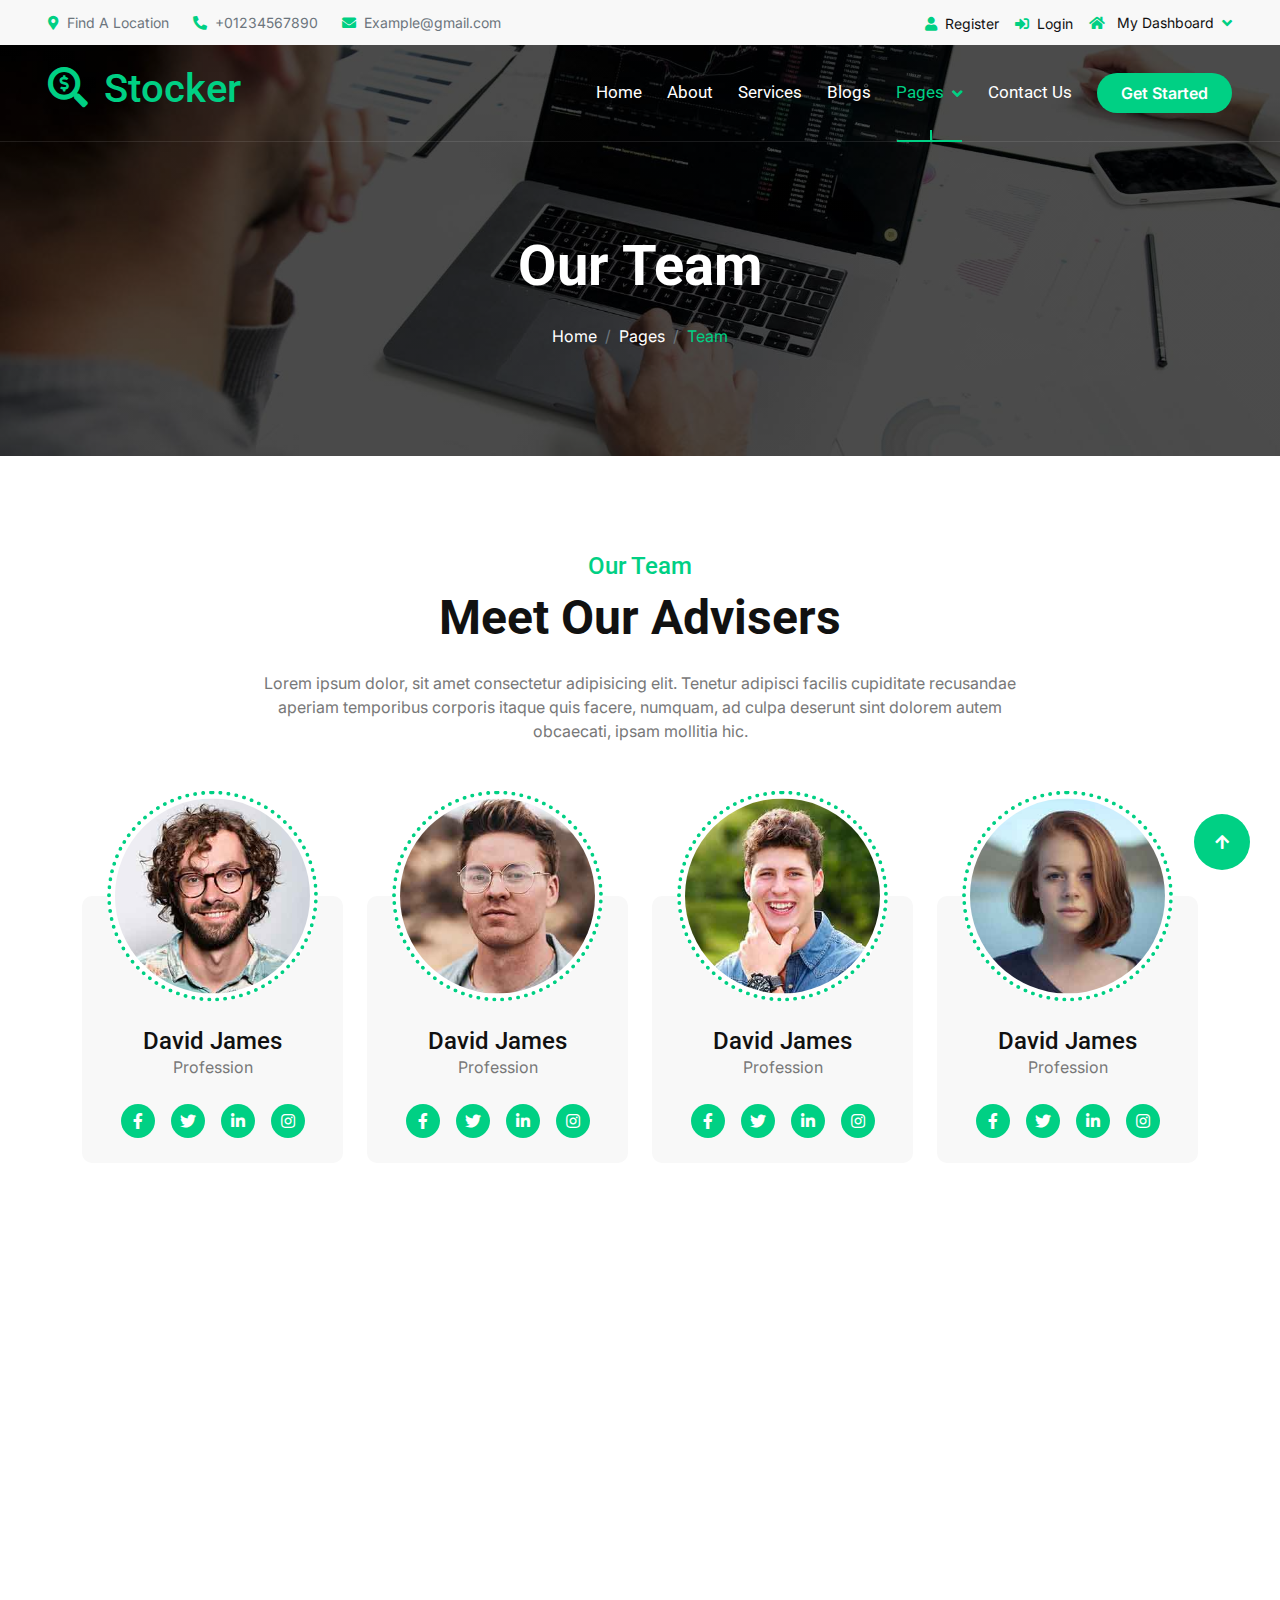
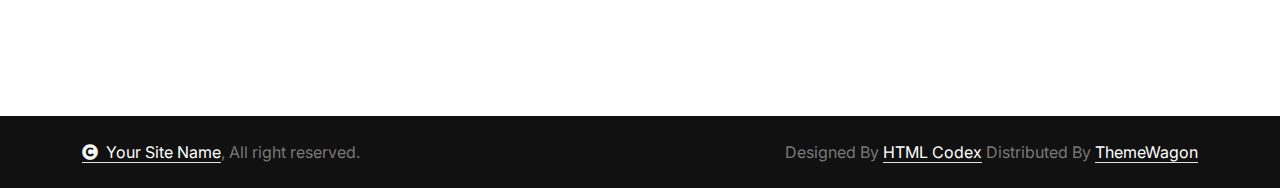
<file: stocker-1.0.0/team.html>
<!DOCTYPE html>
<html lang="en">

    <head>
        <meta charset="utf-8">
        <title>Stocker - Stock Market Website Template</title>
        <meta content="width=device-width, initial-scale=1.0" name="viewport">
        <meta content="" name="keywords">
        <meta content="" name="description">

        <!-- Google Web Fonts -->
        <link rel="preconnect" href="https://fonts.googleapis.com">
        <link rel="preconnect" href="https://fonts.gstatic.com" crossorigin>
        <link href="https://fonts.googleapis.com/css2?family=Inter:wght@100..900&family=Roboto:wght@400;500;700;900&display=swap" rel="stylesheet"> 

        <!-- Icon Font Stylesheet -->
        <link rel="stylesheet" href="https://use.fontawesome.com/releases/v5.15.4/css/all.css"/>
        <link href="https://cdn.jsdelivr.net/npm/bootstrap-icons@1.4.1/font/bootstrap-icons.css" rel="stylesheet">

        <!-- Libraries Stylesheet -->
        <link href="lib/animate/animate.min.css" rel="stylesheet">
        <link href="lib/lightbox/css/lightbox.min.css" rel="stylesheet">
        <link href="lib/owlcarousel/assets/owl.carousel.min.css" rel="stylesheet">


        <!-- Customized Bootstrap Stylesheet -->
        <link href="css/bootstrap.min.css" rel="stylesheet">

        <!-- Template Stylesheet -->
        <link href="css/style.css" rel="stylesheet">
    </head>

    <body>

        <!-- Spinner Start -->
        <div id="spinner" class="show bg-white position-fixed translate-middle w-100 vh-100 top-50 start-50 d-flex align-items-center justify-content-center">
            <div class="spinner-border text-primary" style="width: 3rem; height: 3rem;" role="status">
                <span class="sr-only">Loading...</span>
            </div>
        </div>
        <!-- Spinner End -->

        <!-- Topbar Start -->
        <div class="container-fluid topbar bg-light px-5 d-none d-lg-block">
            <div class="row gx-0 align-items-center">
                <div class="col-lg-8 text-center text-lg-start mb-2 mb-lg-0">
                    <div class="d-flex flex-wrap">
                        <a href="#" class="text-muted small me-4"><i class="fas fa-map-marker-alt text-primary me-2"></i>Find A Location</a>
                        <a href="tel:+01234567890" class="text-muted small me-4"><i class="fas fa-phone-alt text-primary me-2"></i>+01234567890</a>
                        <a href="mailto:example@gmail.com" class="text-muted small me-0"><i class="fas fa-envelope text-primary me-2"></i>Example@gmail.com</a>
                    </div>
                </div>
                <div class="col-lg-4 text-center text-lg-end">
                    <div class="d-inline-flex align-items-center" style="height: 45px;">
                        <a href="#"><small class="me-3 text-dark"><i class="fa fa-user text-primary me-2"></i>Register</small></a>
                        <a href="#"><small class="me-3 text-dark"><i class="fa fa-sign-in-alt text-primary me-2"></i>Login</small></a>
                        <div class="dropdown">
                            <a href="#" class="dropdown-toggle text-dark" data-bs-toggle="dropdown"><small><i class="fa fa-home text-primary me-2"></i> My Dashboard</small></a>
                            <div class="dropdown-menu rounded">
                                <a href="#" class="dropdown-item"><i class="fas fa-user-alt me-2"></i> My Profile</a>
                                <a href="#" class="dropdown-item"><i class="fas fa-comment-alt me-2"></i> Inbox</a>
                                <a href="#" class="dropdown-item"><i class="fas fa-bell me-2"></i> Notifications</a>
                                <a href="#" class="dropdown-item"><i class="fas fa-cog me-2"></i> Account Settings</a>
                                <a href="#" class="dropdown-item"><i class="fas fa-power-off me-2"></i> Log Out</a>
                            </div>
                        </div>
                    </div>
                </div>
            </div>
        </div>
        <!-- Topbar End -->

        <!-- Navbar & Hero Start -->
        <div class="container-fluid position-relative p-0">
            <nav class="navbar navbar-expand-lg navbar-light px-4 px-lg-5 py-3 py-lg-0">
                <a href="" class="navbar-brand p-0">
                    <h1 class="text-primary"><i class="fas fa-search-dollar me-3"></i>Stocker</h1>
                    <!-- <img src="img/logo.png" alt="Logo"> -->
                </a>
                <button class="navbar-toggler" type="button" data-bs-toggle="collapse" data-bs-target="#navbarCollapse">
                    <span class="fa fa-bars"></span>
                </button>
                <div class="collapse navbar-collapse" id="navbarCollapse">
                    <div class="navbar-nav ms-auto py-0">
                        <a href="index.html" class="nav-item nav-link">Home</a>
                        <a href="about.html" class="nav-item nav-link">About</a>
                        <a href="service.html" class="nav-item nav-link">Services</a>
                        <a href="blog.html" class="nav-item nav-link">Blogs</a>
                        <div class="nav-item dropdown">
                            <a href="#" class="nav-link active" data-bs-toggle="dropdown">
                                <span class="dropdown-toggle">Pages</span>
                            </a>
                            <div class="dropdown-menu m-0">
                                <a href="feature.html" class="dropdown-item">Our Features</a>
                                <a href="team.html" class="dropdown-item active">Our team</a>
                                <a href="testimonial.html" class="dropdown-item">Testimonial</a>
                                <a href="offer.html" class="dropdown-item">Our offer</a>
                                <a href="FAQ.html" class="dropdown-item">FAQs</a>
                                <a href="404.html" class="dropdown-item">404 Page</a>
                            </div>
                        </div>
                        <a href="contact.html" class="nav-item nav-link">Contact Us</a>
                    </div>
                    <a href="#" class="btn btn-primary rounded-pill py-2 px-4 my-3 my-lg-0 flex-shrink-0">Get Started</a>
                </div>
            </nav>

            <!-- Header Start -->
            <div class="container-fluid bg-breadcrumb">
                <div class="container text-center py-5" style="max-width: 900px;">
                    <h4 class="text-white display-4 mb-4 wow fadeInDown" data-wow-delay="0.1s">Our Team</h4>
                    <ol class="breadcrumb d-flex justify-content-center mb-0 wow fadeInDown" data-wow-delay="0.3s">
                        <li class="breadcrumb-item"><a href="index.html">Home</a></li>
                        <li class="breadcrumb-item"><a href="#">Pages</a></li>
                        <li class="breadcrumb-item active text-primary">Team</li>
                    </ol>    
                </div>
            </div>
            <!-- Header End -->
        </div>
        <!-- Navbar & Hero End -->


        <!-- Team Start -->
        <div class="container-fluid team py-5">
            <div class="container py-5">
                <div class="text-center mx-auto pb-5 wow fadeInUp" data-wow-delay="0.2s" style="max-width: 800px;">
                    <h4 class="text-primary">Our Team</h4>
                    <h1 class="display-5 mb-4">Meet Our Advisers</h1>
                    <p class="mb-0">Lorem ipsum dolor, sit amet consectetur adipisicing elit. Tenetur adipisci facilis cupiditate recusandae aperiam temporibus corporis itaque quis facere, numquam, ad culpa deserunt sint dolorem autem obcaecati, ipsam mollitia hic.
                    </p>
                </div>
                <div class="row g-4">
                    <div class="col-md-6 col-lg-6 col-xl-3 wow fadeInUp" data-wow-delay="0.2s">
                        <div class="team-item">
                            <div class="team-img">
                                <img src="img/team-1.jpg" class="img-fluid" alt="">
                            </div>
                            <div class="team-title">
                                <h4 class="mb-0">David James</h4>
                                <p class="mb-0">Profession</p>
                            </div>
                            <div class="team-icon">
                                <a class="btn btn-primary btn-sm-square rounded-circle me-3" href=""><i class="fab fa-facebook-f"></i></a>
                                <a class="btn btn-primary btn-sm-square rounded-circle me-3" href=""><i class="fab fa-twitter"></i></a>
                                <a class="btn btn-primary btn-sm-square rounded-circle me-3" href=""><i class="fab fa-linkedin-in"></i></a>
                                <a class="btn btn-primary btn-sm-square rounded-circle me-0" href=""><i class="fab fa-instagram"></i></a>
                            </div>
                        </div>
                    </div>
                    <div class="col-md-6 col-lg-6 col-xl-3 wow fadeInUp" data-wow-delay="0.4s">
                        <div class="team-item">
                            <div class="team-img">
                                <img src="img/team-2.jpg" class="img-fluid" alt="">
                            </div>
                            <div class="team-title">
                                <h4 class="mb-0">David James</h4>
                                <p class="mb-0">Profession</p>
                            </div>
                            <div class="team-icon">
                                <a class="btn btn-primary btn-sm-square rounded-circle me-3" href=""><i class="fab fa-facebook-f"></i></a>
                                <a class="btn btn-primary btn-sm-square rounded-circle me-3" href=""><i class="fab fa-twitter"></i></a>
                                <a class="btn btn-primary btn-sm-square rounded-circle me-3" href=""><i class="fab fa-linkedin-in"></i></a>
                                <a class="btn btn-primary btn-sm-square rounded-circle me-0" href=""><i class="fab fa-instagram"></i></a>
                            </div>
                        </div>
                    </div>
                    <div class="col-md-6 col-lg-6 col-xl-3 wow fadeInUp" data-wow-delay="0.6s">
                        <div class="team-item">
                            <div class="team-img">
                                <img src="img/team-3.jpg" class="img-fluid" alt="">
                            </div>
                            <div class="team-title">
                                <h4 class="mb-0">David James</h4>
                                <p class="mb-0">Profession</p>
                            </div>
                            <div class="team-icon">
                                <a class="btn btn-primary btn-sm-square rounded-circle me-3" href=""><i class="fab fa-facebook-f"></i></a>
                                <a class="btn btn-primary btn-sm-square rounded-circle me-3" href=""><i class="fab fa-twitter"></i></a>
                                <a class="btn btn-primary btn-sm-square rounded-circle me-3" href=""><i class="fab fa-linkedin-in"></i></a>
                                <a class="btn btn-primary btn-sm-square rounded-circle me-0" href=""><i class="fab fa-instagram"></i></a>
                            </div>
                        </div>
                    </div>
                    <div class="col-md-6 col-lg-6 col-xl-3 wow fadeInUp" data-wow-delay="0.8s">
                        <div class="team-item">
                            <div class="team-img">
                                <img src="img/team-4.jpg" class="img-fluid" alt="">
                            </div>
                            <div class="team-title">
                                <h4 class="mb-0">David James</h4>
                                <p class="mb-0">Profession</p>
                            </div>
                            <div class="team-icon">
                                <a class="btn btn-primary btn-sm-square rounded-circle me-3" href=""><i class="fab fa-facebook-f"></i></a>
                                <a class="btn btn-primary btn-sm-square rounded-circle me-3" href=""><i class="fab fa-twitter"></i></a>
                                <a class="btn btn-primary btn-sm-square rounded-circle me-3" href=""><i class="fab fa-linkedin-in"></i></a>
                                <a class="btn btn-primary btn-sm-square rounded-circle me-0" href=""><i class="fab fa-instagram"></i></a>
                            </div>
                        </div>
                    </div>
                </div>
            </div>
        </div>
        <!-- Team End -->

        <!-- Footer Start -->
        <div class="container-fluid footer py-5 wow fadeIn" data-wow-delay="0.2s">
            <div class="container py-5 border-start-0 border-end-0" style="border: 1px solid; border-color: rgb(255, 255, 255, 0.08);">
                <div class="row g-5">
                    <div class="col-md-6 col-lg-6 col-xl-4">
                        <div class="footer-item">
                            <a href="index.html" class="p-0">
                                <h4 class="text-white"><i class="fas fa-search-dollar me-3"></i>Stocker</h4>
                                <!-- <img src="img/logo.png" alt="Logo"> -->
                            </a>
                            <p class="mb-4">Dolor amet sit justo amet elitr clita ipsum elitr est.Lorem ipsum dolor sit amet, consectetur adipiscing...</p>
                            <div class="d-flex">
                                <a href="#" class="bg-primary d-flex rounded align-items-center py-2 px-3 me-2">
                                    <i class="fas fa-apple-alt text-white"></i>
                                    <div class="ms-3">
                                        <small class="text-white">Download on the</small>
                                        <h6 class="text-white">App Store</h6>
                                    </div>
                                </a>
                                <a href="#" class="bg-dark d-flex rounded align-items-center py-2 px-3 ms-2">
                                    <i class="fas fa-play text-primary"></i>
                                    <div class="ms-3">
                                        <small class="text-white">Get it on</small>
                                        <h6 class="text-white">Google Play</h6>
                                    </div>
                                </a>
                            </div>
                        </div>
                    </div>
                    <div class="col-md-6 col-lg-6 col-xl-2">
                        <div class="footer-item">
                            <h4 class="text-white mb-4">Quick Links</h4>
                            <a href="#"><i class="fas fa-angle-right me-2"></i> About Us</a>
                            <a href="#"><i class="fas fa-angle-right me-2"></i> Feature</a>
                            <a href="#"><i class="fas fa-angle-right me-2"></i> Attractions</a>
                            <a href="#"><i class="fas fa-angle-right me-2"></i> Tickets</a>
                            <a href="#"><i class="fas fa-angle-right me-2"></i> Blog</a>
                            <a href="#"><i class="fas fa-angle-right me-2"></i> Contact us</a>
                        </div>
                    </div>
                    <div class="col-md-6 col-lg-6 col-xl-3">
                        <div class="footer-item">
                            <h4 class="text-white mb-4">Support</h4>
                            <a href="#"><i class="fas fa-angle-right me-2"></i> Privacy Policy</a>
                            <a href="#"><i class="fas fa-angle-right me-2"></i> Terms & Conditions</a>
                            <a href="#"><i class="fas fa-angle-right me-2"></i> Disclaimer</a>
                            <a href="#"><i class="fas fa-angle-right me-2"></i> Support</a>
                            <a href="#"><i class="fas fa-angle-right me-2"></i> FAQ</a>
                            <a href="#"><i class="fas fa-angle-right me-2"></i> Help</a>
                        </div>
                    </div>
                    <div class="col-md-6 col-lg-6 col-xl-3">
                        <div class="footer-item">
                            <h4 class="text-white mb-4">Contact Info</h4>
                            <div class="d-flex align-items-center">
                                <i class="fas fa-map-marker-alt text-primary me-3"></i>
                                <p class="text-white mb-0">123 Street New York.USA</p>
                            </div>
                            <div class="d-flex align-items-center">
                                <i class="fas fa-envelope text-primary me-3"></i>
                                <p class="text-white mb-0">info@example.com</p>
                            </div>
                            <div class="d-flex align-items-center">
                                <i class="fa fa-phone-alt text-primary me-3"></i>
                                <p class="text-white mb-0">(+012) 3456 7890</p>
                            </div>
                            <div class="d-flex align-items-center mb-4">
                                <i class="fab fa-firefox-browser text-primary me-3"></i>
                                <p class="text-white mb-0">Yoursite@ex.com</p>
                            </div>
                            <div class="d-flex">
                                <a class="btn btn-primary btn-sm-square rounded-circle me-3" href="#"><i class="fab fa-facebook-f text-white"></i></a>
                                <a class="btn btn-primary btn-sm-square rounded-circle me-3" href="#"><i class="fab fa-twitter text-white"></i></a>
                                <a class="btn btn-primary btn-sm-square rounded-circle me-3" href="#"><i class="fab fa-instagram text-white"></i></a>
                                <a class="btn btn-primary btn-sm-square rounded-circle me-0" href="#"><i class="fab fa-linkedin-in text-white"></i></a>
                            </div>
                        </div>
                    </div>
                </div>
            </div>
        </div>
        <!-- Footer End -->
        
        <!-- Copyright Start -->
        <div class="container-fluid copyright py-4">
            <div class="container">
                <div class="row g-4 align-items-center">
                    <div class="col-md-6 text-center text-md-start mb-md-0">
                        <span class="text-body"><a href="#" class="border-bottom text-white"><i class="fas fa-copyright text-light me-2"></i>Your Site Name</a>, All right reserved.</span>
                    </div>
                    <div class="col-md-6 text-center text-md-end text-body">
                        <!--/*** This template is free as long as you keep the below author’s credit link/attribution link/backlink. ***/-->
                        <!--/*** If you'd like to use the template without the below author’s credit link/attribution link/backlink, ***/-->
                        <!--/*** you can purchase the Credit Removal License from "https://htmlcodex.com/credit-removal". ***/-->
                        Designed By <a class="border-bottom text-white" href="https://htmlcodex.com">HTML Codex</a> Distributed By <a class="border-bottom text-white" href="https://themewagon.com">ThemeWagon</a>
                    </div>
                </div>
            </div>
        </div>
        <!-- Copyright End -->


        <!-- Back to Top -->
        <a href="#" class="btn btn-primary btn-lg-square rounded-circle back-to-top"><i class="fa fa-arrow-up"></i></a>   

        
        <!-- JavaScript Libraries -->
        <script src="https://ajax.googleapis.com/ajax/libs/jquery/3.6.4/jquery.min.js"></script>
        <script src="https://cdn.jsdelivr.net/npm/bootstrap@5.0.0/dist/js/bootstrap.bundle.min.js"></script>
        <script src="lib/wow/wow.min.js"></script>
        <script src="lib/easing/easing.min.js"></script>
        <script src="lib/waypoints/waypoints.min.js"></script>
        <script src="lib/counterup/counterup.min.js"></script>
        <script src="lib/lightbox/js/lightbox.min.js"></script>
        <script src="lib/owlcarousel/owl.carousel.min.js"></script>
        

        <!-- Template Javascript -->
        <script src="js/main.js"></script>
    </body>

</html>
</file>
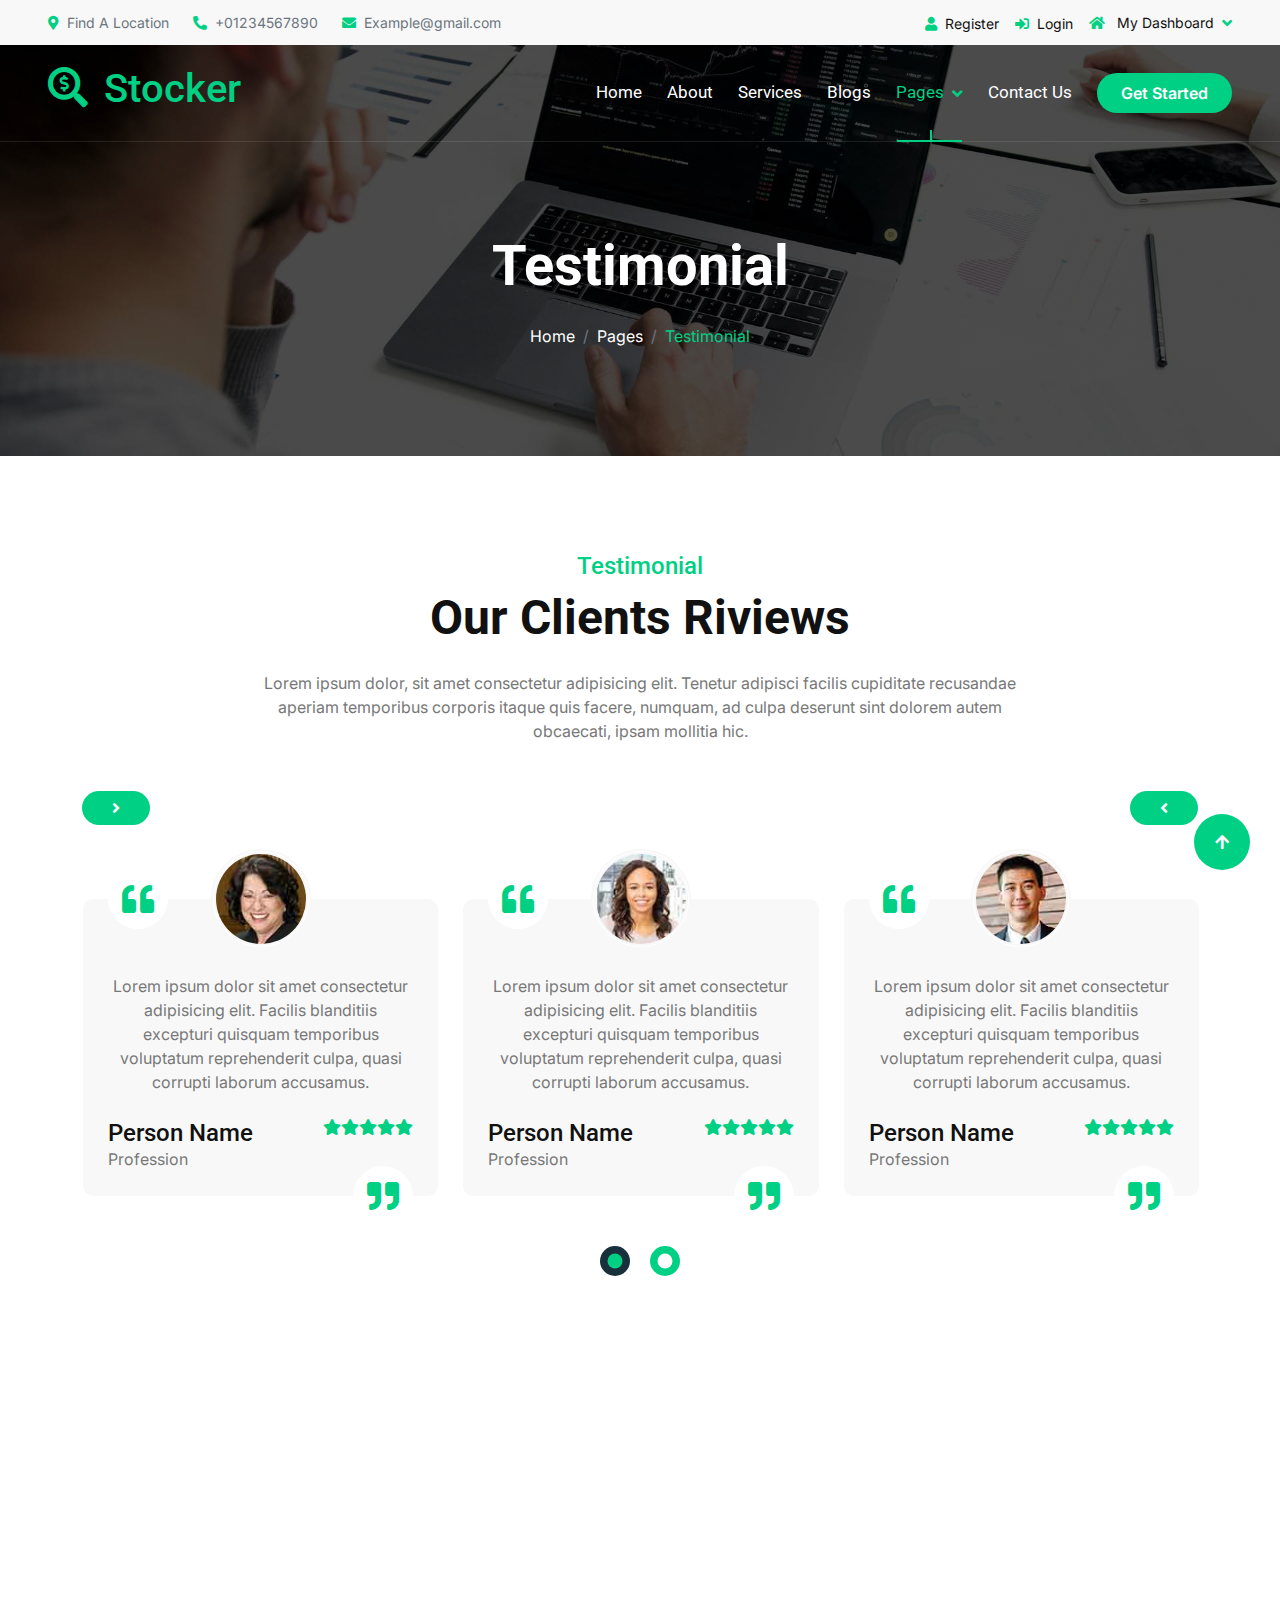
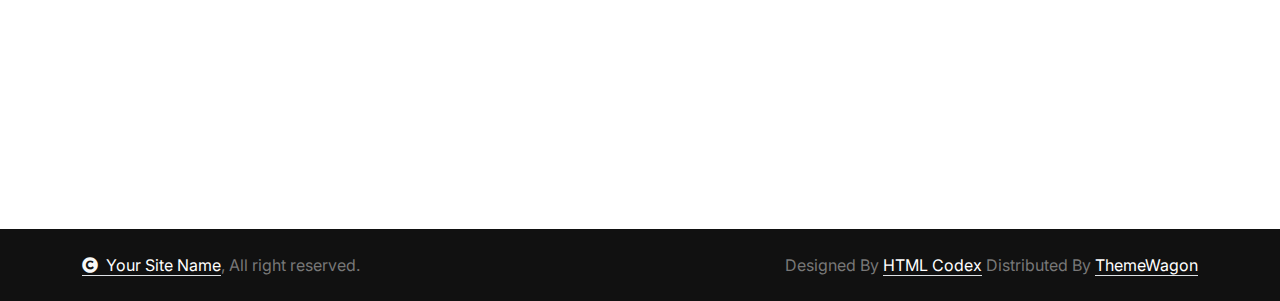
<file: stocker-1.0.0/testimonial.html>
<!DOCTYPE html>
<html lang="en">

    <head>
        <meta charset="utf-8">
        <title>Stocker - Stock Market Website Template</title>
        <meta content="width=device-width, initial-scale=1.0" name="viewport">
        <meta content="" name="keywords">
        <meta content="" name="description">

        <!-- Google Web Fonts -->
        <link rel="preconnect" href="https://fonts.googleapis.com">
        <link rel="preconnect" href="https://fonts.gstatic.com" crossorigin>
        <link href="https://fonts.googleapis.com/css2?family=Inter:wght@100..900&family=Roboto:wght@400;500;700;900&display=swap" rel="stylesheet"> 

        <!-- Icon Font Stylesheet -->
        <link rel="stylesheet" href="https://use.fontawesome.com/releases/v5.15.4/css/all.css"/>
        <link href="https://cdn.jsdelivr.net/npm/bootstrap-icons@1.4.1/font/bootstrap-icons.css" rel="stylesheet">

        <!-- Libraries Stylesheet -->
        <link href="lib/animate/animate.min.css" rel="stylesheet">
        <link href="lib/lightbox/css/lightbox.min.css" rel="stylesheet">
        <link href="lib/owlcarousel/assets/owl.carousel.min.css" rel="stylesheet">


        <!-- Customized Bootstrap Stylesheet -->
        <link href="css/bootstrap.min.css" rel="stylesheet">

        <!-- Template Stylesheet -->
        <link href="css/style.css" rel="stylesheet">
    </head>

    <body>

        <!-- Spinner Start -->
        <div id="spinner" class="show bg-white position-fixed translate-middle w-100 vh-100 top-50 start-50 d-flex align-items-center justify-content-center">
            <div class="spinner-border text-primary" style="width: 3rem; height: 3rem;" role="status">
                <span class="sr-only">Loading...</span>
            </div>
        </div>
        <!-- Spinner End -->

        <!-- Topbar Start -->
        <div class="container-fluid topbar bg-light px-5 d-none d-lg-block">
            <div class="row gx-0 align-items-center">
                <div class="col-lg-8 text-center text-lg-start mb-2 mb-lg-0">
                    <div class="d-flex flex-wrap">
                        <a href="#" class="text-muted small me-4"><i class="fas fa-map-marker-alt text-primary me-2"></i>Find A Location</a>
                        <a href="tel:+01234567890" class="text-muted small me-4"><i class="fas fa-phone-alt text-primary me-2"></i>+01234567890</a>
                        <a href="mailto:example@gmail.com" class="text-muted small me-0"><i class="fas fa-envelope text-primary me-2"></i>Example@gmail.com</a>
                    </div>
                </div>
                <div class="col-lg-4 text-center text-lg-end">
                    <div class="d-inline-flex align-items-center" style="height: 45px;">
                        <a href="#"><small class="me-3 text-dark"><i class="fa fa-user text-primary me-2"></i>Register</small></a>
                        <a href="#"><small class="me-3 text-dark"><i class="fa fa-sign-in-alt text-primary me-2"></i>Login</small></a>
                        <div class="dropdown">
                            <a href="#" class="dropdown-toggle text-dark" data-bs-toggle="dropdown"><small><i class="fa fa-home text-primary me-2"></i> My Dashboard</small></a>
                            <div class="dropdown-menu rounded">
                                <a href="#" class="dropdown-item"><i class="fas fa-user-alt me-2"></i> My Profile</a>
                                <a href="#" class="dropdown-item"><i class="fas fa-comment-alt me-2"></i> Inbox</a>
                                <a href="#" class="dropdown-item"><i class="fas fa-bell me-2"></i> Notifications</a>
                                <a href="#" class="dropdown-item"><i class="fas fa-cog me-2"></i> Account Settings</a>
                                <a href="#" class="dropdown-item"><i class="fas fa-power-off me-2"></i> Log Out</a>
                            </div>
                        </div>
                    </div>
                </div>
            </div>
        </div>
        <!-- Topbar End -->

        <!-- Navbar & Hero Start -->
        <div class="container-fluid position-relative p-0">
            <nav class="navbar navbar-expand-lg navbar-light px-4 px-lg-5 py-3 py-lg-0">
                <a href="" class="navbar-brand p-0">
                    <h1 class="text-primary"><i class="fas fa-search-dollar me-3"></i>Stocker</h1>
                    <!-- <img src="img/logo.png" alt="Logo"> -->
                </a>
                <button class="navbar-toggler" type="button" data-bs-toggle="collapse" data-bs-target="#navbarCollapse">
                    <span class="fa fa-bars"></span>
                </button>
                <div class="collapse navbar-collapse" id="navbarCollapse">
                    <div class="navbar-nav ms-auto py-0">
                        <a href="index.html" class="nav-item nav-link">Home</a>
                        <a href="about.html" class="nav-item nav-link">About</a>
                        <a href="service.html" class="nav-item nav-link">Services</a>
                        <a href="blog.html" class="nav-item nav-link">Blogs</a>
                        <div class="nav-item dropdown">
                            <a href="#" class="nav-link active" data-bs-toggle="dropdown">
                                <span class="dropdown-toggle">Pages</span>
                            </a>
                            <div class="dropdown-menu m-0">
                                <a href="feature.html" class="dropdown-item">Our Features</a>
                                <a href="team.html" class="dropdown-item">Our team</a>
                                <a href="testimonial.html" class="dropdown-item active">Testimonial</a>
                                <a href="offer.html" class="dropdown-item">Our offer</a>
                                <a href="FAQ.html" class="dropdown-item">FAQs</a>
                                <a href="404.html" class="dropdown-item">404 Page</a>
                            </div>
                        </div>
                        <a href="contact.html" class="nav-item nav-link">Contact Us</a>
                    </div>
                    <a href="#" class="btn btn-primary rounded-pill py-2 px-4 my-3 my-lg-0 flex-shrink-0">Get Started</a>
                </div>
            </nav>

            <!-- Header Start -->
            <div class="container-fluid bg-breadcrumb">
                <div class="container text-center py-5" style="max-width: 900px;">
                    <h4 class="text-white display-4 mb-4 wow fadeInDown" data-wow-delay="0.1s">Testimonial</h4>
                    <ol class="breadcrumb d-flex justify-content-center mb-0 wow fadeInDown" data-wow-delay="0.3s">
                        <li class="breadcrumb-item"><a href="index.html">Home</a></li>
                        <li class="breadcrumb-item"><a href="#">Pages</a></li>
                        <li class="breadcrumb-item active text-primary">Testimonial</li>
                    </ol>    
                </div>
            </div>
            <!-- Header End -->
        </div>
        <!-- Navbar & Hero End -->


        <!-- Testimonial Start -->
        <div class="container-fluid testimonial py-5">
            <div class="container py-5">
                <div class="text-center mx-auto pb-5 wow fadeInUp" data-wow-delay="0.2s" style="max-width: 800px;">
                    <h4 class="text-primary">Testimonial</h4>
                    <h1 class="display-5 mb-4">Our Clients Riviews</h1>
                    <p class="mb-0">Lorem ipsum dolor, sit amet consectetur adipisicing elit. Tenetur adipisci facilis cupiditate recusandae aperiam temporibus corporis itaque quis facere, numquam, ad culpa deserunt sint dolorem autem obcaecati, ipsam mollitia hic.
                    </p>
                </div>
                <div class="owl-carousel testimonial-carousel wow fadeInUp" data-wow-delay="0.2s">
                    <div class="testimonial-item">
                        <div class="testimonial-quote-left">
                            <i class="fas fa-quote-left fa-2x"></i>
                        </div>
                        <div class="testimonial-img">
                            <img src="img/testimonial-1.jpg" class="img-fluid" alt="Image">
                        </div>
                        <div class="testimonial-text">
                            <p class="mb-0">Lorem ipsum dolor sit amet consectetur adipisicing elit. Facilis blanditiis excepturi quisquam temporibus voluptatum reprehenderit culpa, quasi corrupti laborum accusamus.
                            </p>
                        </div>
                        <div class="testimonial-title">
                            <div>
                                <h4 class="mb-0">Person Name</h4>
                                <p class="mb-0">Profession</p>
                            </div>
                            <div class="d-flex text-primary">
                                <i class="fas fa-star"></i>
                                <i class="fas fa-star"></i>
                                <i class="fas fa-star"></i>
                                <i class="fas fa-star"></i>
                                <i class="fas fa-star"></i>
                            </div>
                        </div>
                        <div class="testimonial-quote-right">
                            <i class="fas fa-quote-right fa-2x"></i>
                        </div>
                    </div>
                    <div class="testimonial-item">
                        <div class="testimonial-quote-left">
                            <i class="fas fa-quote-left fa-2x"></i>
                        </div>
                        <div class="testimonial-img">
                            <img src="img/testimonial-2.jpg" class="img-fluid" alt="Image">
                        </div>
                        <div class="testimonial-text">
                            <p class="mb-0">Lorem ipsum dolor sit amet consectetur adipisicing elit. Facilis blanditiis excepturi quisquam temporibus voluptatum reprehenderit culpa, quasi corrupti laborum accusamus.
                            </p>
                        </div>
                        <div class="testimonial-title">
                            <div>
                                <h4 class="mb-0">Person Name</h4>
                                <p class="mb-0">Profession</p>
                            </div>
                            <div class="d-flex text-primary">
                                <i class="fas fa-star"></i>
                                <i class="fas fa-star"></i>
                                <i class="fas fa-star"></i>
                                <i class="fas fa-star"></i>
                                <i class="fas fa-star"></i>
                            </div>
                        </div>
                        <div class="testimonial-quote-right">
                            <i class="fas fa-quote-right fa-2x"></i>
                        </div>
                    </div>
                    <div class="testimonial-item">
                        <div class="testimonial-quote-left">
                            <i class="fas fa-quote-left fa-2x"></i>
                        </div>
                        <div class="testimonial-img">
                            <img src="img/testimonial-3.jpg" class="img-fluid" alt="Image">
                        </div>
                        <div class="testimonial-text">
                            <p class="mb-0">Lorem ipsum dolor sit amet consectetur adipisicing elit. Facilis blanditiis excepturi quisquam temporibus voluptatum reprehenderit culpa, quasi corrupti laborum accusamus.
                            </p>
                        </div>
                        <div class="testimonial-title">
                            <div>
                                <h4 class="mb-0">Person Name</h4>
                                <p class="mb-0">Profession</p>
                            </div>
                            <div class="d-flex text-primary">
                                <i class="fas fa-star"></i>
                                <i class="fas fa-star"></i>
                                <i class="fas fa-star"></i>
                                <i class="fas fa-star"></i>
                                <i class="fas fa-star"></i>
                            </div>
                        </div>
                        <div class="testimonial-quote-right">
                            <i class="fas fa-quote-right fa-2x"></i>
                        </div>
                    </div>
                    <div class="testimonial-item">
                        <div class="testimonial-quote-left">
                            <i class="fas fa-quote-left fa-2x"></i>
                        </div>
                        <div class="testimonial-img">
                            <img src="img/testimonial-2.jpg" class="img-fluid" alt="Image">
                        </div>
                        <div class="testimonial-text">
                            <p class="mb-0">Lorem ipsum dolor sit amet consectetur adipisicing elit. Facilis blanditiis excepturi quisquam temporibus voluptatum reprehenderit culpa, quasi corrupti laborum accusamus.
                            </p>
                        </div>
                        <div class="testimonial-title">
                            <div>
                                <h4 class="mb-0">Person Name</h4>
                                <p class="mb-0">Profession</p>
                            </div>
                            <div class="d-flex text-primary">
                                <i class="fas fa-star"></i>
                                <i class="fas fa-star"></i>
                                <i class="fas fa-star"></i>
                                <i class="fas fa-star"></i>
                                <i class="fas fa-star"></i>
                            </div>
                        </div>
                        <div class="testimonial-quote-right">
                            <i class="fas fa-quote-right fa-2x"></i>
                        </div>
                    </div>
                </div>
            </div>
        </div>
        <!-- Testimonial End -->

        <!-- Footer Start -->
        <div class="container-fluid footer py-5 wow fadeIn" data-wow-delay="0.2s">
            <div class="container py-5 border-start-0 border-end-0" style="border: 1px solid; border-color: rgb(255, 255, 255, 0.08);">
                <div class="row g-5">
                    <div class="col-md-6 col-lg-6 col-xl-4">
                        <div class="footer-item">
                            <a href="index.html" class="p-0">
                                <h4 class="text-white"><i class="fas fa-search-dollar me-3"></i>Stocker</h4>
                                <!-- <img src="img/logo.png" alt="Logo"> -->
                            </a>
                            <p class="mb-4">Dolor amet sit justo amet elitr clita ipsum elitr est.Lorem ipsum dolor sit amet, consectetur adipiscing...</p>
                            <div class="d-flex">
                                <a href="#" class="bg-primary d-flex rounded align-items-center py-2 px-3 me-2">
                                    <i class="fas fa-apple-alt text-white"></i>
                                    <div class="ms-3">
                                        <small class="text-white">Download on the</small>
                                        <h6 class="text-white">App Store</h6>
                                    </div>
                                </a>
                                <a href="#" class="bg-dark d-flex rounded align-items-center py-2 px-3 ms-2">
                                    <i class="fas fa-play text-primary"></i>
                                    <div class="ms-3">
                                        <small class="text-white">Get it on</small>
                                        <h6 class="text-white">Google Play</h6>
                                    </div>
                                </a>
                            </div>
                        </div>
                    </div>
                    <div class="col-md-6 col-lg-6 col-xl-2">
                        <div class="footer-item">
                            <h4 class="text-white mb-4">Quick Links</h4>
                            <a href="#"><i class="fas fa-angle-right me-2"></i> About Us</a>
                            <a href="#"><i class="fas fa-angle-right me-2"></i> Feature</a>
                            <a href="#"><i class="fas fa-angle-right me-2"></i> Attractions</a>
                            <a href="#"><i class="fas fa-angle-right me-2"></i> Tickets</a>
                            <a href="#"><i class="fas fa-angle-right me-2"></i> Blog</a>
                            <a href="#"><i class="fas fa-angle-right me-2"></i> Contact us</a>
                        </div>
                    </div>
                    <div class="col-md-6 col-lg-6 col-xl-3">
                        <div class="footer-item">
                            <h4 class="text-white mb-4">Support</h4>
                            <a href="#"><i class="fas fa-angle-right me-2"></i> Privacy Policy</a>
                            <a href="#"><i class="fas fa-angle-right me-2"></i> Terms & Conditions</a>
                            <a href="#"><i class="fas fa-angle-right me-2"></i> Disclaimer</a>
                            <a href="#"><i class="fas fa-angle-right me-2"></i> Support</a>
                            <a href="#"><i class="fas fa-angle-right me-2"></i> FAQ</a>
                            <a href="#"><i class="fas fa-angle-right me-2"></i> Help</a>
                        </div>
                    </div>
                    <div class="col-md-6 col-lg-6 col-xl-3">
                        <div class="footer-item">
                            <h4 class="text-white mb-4">Contact Info</h4>
                            <div class="d-flex align-items-center">
                                <i class="fas fa-map-marker-alt text-primary me-3"></i>
                                <p class="text-white mb-0">123 Street New York.USA</p>
                            </div>
                            <div class="d-flex align-items-center">
                                <i class="fas fa-envelope text-primary me-3"></i>
                                <p class="text-white mb-0">info@example.com</p>
                            </div>
                            <div class="d-flex align-items-center">
                                <i class="fa fa-phone-alt text-primary me-3"></i>
                                <p class="text-white mb-0">(+012) 3456 7890</p>
                            </div>
                            <div class="d-flex align-items-center mb-4">
                                <i class="fab fa-firefox-browser text-primary me-3"></i>
                                <p class="text-white mb-0">Yoursite@ex.com</p>
                            </div>
                            <div class="d-flex">
                                <a class="btn btn-primary btn-sm-square rounded-circle me-3" href="#"><i class="fab fa-facebook-f text-white"></i></a>
                                <a class="btn btn-primary btn-sm-square rounded-circle me-3" href="#"><i class="fab fa-twitter text-white"></i></a>
                                <a class="btn btn-primary btn-sm-square rounded-circle me-3" href="#"><i class="fab fa-instagram text-white"></i></a>
                                <a class="btn btn-primary btn-sm-square rounded-circle me-0" href="#"><i class="fab fa-linkedin-in text-white"></i></a>
                            </div>
                        </div>
                    </div>
                </div>
            </div>
        </div>
        <!-- Footer End -->
        
        <!-- Copyright Start -->
        <div class="container-fluid copyright py-4">
            <div class="container">
                <div class="row g-4 align-items-center">
                    <div class="col-md-6 text-center text-md-start mb-md-0">
                        <span class="text-body"><a href="#" class="border-bottom text-white"><i class="fas fa-copyright text-light me-2"></i>Your Site Name</a>, All right reserved.</span>
                    </div>
                    <div class="col-md-6 text-center text-md-end text-body">
                        <!--/*** This template is free as long as you keep the below author’s credit link/attribution link/backlink. ***/-->
                        <!--/*** If you'd like to use the template without the below author’s credit link/attribution link/backlink, ***/-->
                        <!--/*** you can purchase the Credit Removal License from "https://htmlcodex.com/credit-removal". ***/-->
                        Designed By <a class="border-bottom text-white" href="https://htmlcodex.com">HTML Codex</a> Distributed By <a class="border-bottom text-white" href="https://themewagon.com">ThemeWagon</a>
                    </div>
                </div>
            </div>
        </div>
        <!-- Copyright End -->


        <!-- Back to Top -->
        <a href="#" class="btn btn-primary btn-lg-square rounded-circle back-to-top"><i class="fa fa-arrow-up"></i></a>   

        
        <!-- JavaScript Libraries -->
        <script src="https://ajax.googleapis.com/ajax/libs/jquery/3.6.4/jquery.min.js"></script>
        <script src="https://cdn.jsdelivr.net/npm/bootstrap@5.0.0/dist/js/bootstrap.bundle.min.js"></script>
        <script src="lib/wow/wow.min.js"></script>
        <script src="lib/easing/easing.min.js"></script>
        <script src="lib/waypoints/waypoints.min.js"></script>
        <script src="lib/counterup/counterup.min.js"></script>
        <script src="lib/lightbox/js/lightbox.min.js"></script>
        <script src="lib/owlcarousel/owl.carousel.min.js"></script>
        

        <!-- Template Javascript -->
        <script src="js/main.js"></script>
    </body>

</html>
</file>
<file: stocker-1.0.0/css/style.css>
/*** Spinner Start ***/
/*** Spinner ***/
.car{

}
.zoom-effect {
    transition: transform 0.3s ease;

}

.zoom-effect:hover {
    transform: scale(1.1); /* Zoom in */
    /* padding: 10px;  */
    z-index: 0;
}
.button-container {
    margin-top: 20px; /* Jarak atas */
}
.custom-btn {
    border-radius: 15px; /* Sudut yang tumpul */
    padding: 10px 20px; /* Padding untuk ukuran tombol */
    width: 100%; /* Mengatur lebar tombol penuh */
    text-align: center; /* Teks di tengah */
}
.awal:hover{
    background-color: lightgreen;
    border: 2px solid var(--bs-primary);
    transform: scale(1.05); /* Zoom in */
    /* padding: 10px;  */
    z-index: 0;
}

.img-center {
    display: block;
    margin: auto; /* Mengatur margin secara otomatis */
}

.center-div {
    display: flex;
            justify-content: center; /* Horizontal center */
            align-items: center; /* Vertical center */
}

.box {
    background-color: green; /* Warna latar belakang hijau */
    color: white; /* Warna teks putih */
    display: flex; /* Menggunakan flexbox */
    justify-content: center; /* Centering secara horizontal */
    
    align-items: center; /* Centering secara vertikal */
    height: 105px; /* Tinggi setiap div */
}
/* ////////////////////////////////////// */
#spinner {
    opacity: 0;
    visibility: hidden;
    transition: opacity .5s ease-out, visibility 0s linear .5s;
    z-index: 99999;
}

#spinner.show {
    transition: opacity .5s ease-out, visibility 0s linear 0s;
    visibility: visible;
    opacity: 1;
}
/*** Spinner End ***/

.back-to-top {
    position: fixed;
    right: 30px;
    bottom: 30px;
    transition: 0.5s;
    z-index: 99;
}

/*** Button Start ***/
.btn {
    font-weight: 600;
    transition: .5s;
}

.btn-square {
    width: 32px;
    height: 32px;
}

.btn-sm-square {
    width: 34px;
    height: 34px;
}

.btn-md-square {
    width: 44px;
    height: 44px;
}

.btn-lg-square {
    width: 56px;
    height: 56px;
}

.btn-xl-square {
    width: 66px;
    height: 66px;
}

.btn-square,
.btn-sm-square,
.btn-md-square,
.btn-lg-square,
.btn-xl-square {
    padding: 0;
    display: flex;
    align-items: center;
    justify-content: center;
    font-weight: normal;
}

.btn.btn-primary {
    color: var(--bs-white);
    border: none;
}

.btn.btn-primary:hover {
    background: var(--bs-dark);
    color: var(--bs-primary);
}

.btn.btn-light {
    color: var(--bs-primary);
    border: none;
}

.btn.btn-light:hover {
    color: var(--bs-white);
    background: var(--bs-primary);
}


/*** Topbar Start ***/
.topbar .dropdown-toggle::after {
    border: none;
    content: "\f107";
    font-family: "Font Awesome 5 Free";
    font-weight: 600;
    vertical-align: middle;
    margin-left: 8px;
    color: var(--bs-primary);
}

.topbar .dropdown .dropdown-menu a:hover {
    background: var(--bs-primary);
    color: var(--bs-white);
}

.topbar .dropdown .dropdown-menu {
    transform: rotateX(0deg);
    visibility: visible;
    background: var(--bs-light);
    padding-top: 11px;
    border: 0;
    transition: .5s;
    opacity: 1;
}

/*** Topbar End ***/



/*** Navbar ***/
.navbar-light .navbar-nav .nav-link {
    font-family: 'Roboto', sans-serif;
    position: relative;
    margin-right: 25px;
    padding: 35px 0;
    color: var(--bs-white);
    font-size: 17px;
    font-weight: 400;
    outline: none;
    transition: .5s;
}

.sticky-top.navbar-light .navbar-nav .nav-link,
.sticky-top.navbar-light .navbar-nav .nav-item .nav-link {
    padding: 20px 0;
    color: var(--bs-dark);
}

.navbar-light .navbar-nav .nav-item .nav-link {
    color: var(--bs-white);
}

.navbar-light .navbar-nav .nav-link:hover,
.navbar-light .navbar-nav .nav-link.active,
.navbar-light .navbar-nav .nav-item .nav-link:hover,
.navbar-light .navbar-nav .nav-item .nav-link.active  {
    color: var(--bs-primary);
}

.navbar-light .navbar-brand img {
    max-height: 45px;
    transition: .5s;
}

.sticky-top.navbar-light .navbar-brand img {
    max-height: 45px;
}

.navbar .dropdown-toggle::after {
    border: none;
    content: "\f107";
    font-family: "Font Awesome 5 Free";
    font-weight: 600;
    vertical-align: middle;
    margin-left: 8px;
}

.dropdown .dropdown-menu a:hover {
    background: var(--bs-primary);
    color: var(--bs-white);
}

.navbar .nav-item:hover .dropdown-menu {
    transform: rotateX(0deg);
    visibility: visible;
    background: var(--bs-light);
    transition: .5s;
    opacity: 1;
}

.navbar-brand h2 span::before {
    /* display: none; */
    content: "Customer Churn Analysis Dashboard";
}

@media (max-width: 515px){
    .navbar-brand h2 span::before{
        /* display: none; */
        content: "Dashboard";
    }
    
    .navbar .home{
        display: none;
    }
}
@media (max-width: 991.98px) {
    .sticky-top.navbar-light {
        position: relative;
        background: var(--bs-white);
    }

    .navbar.navbar-expand-lg .navbar-toggler {
        padding: 10px 20px;
        border: 1px solid var(--bs-primary);
        color: var(--bs-primary);
    }

    .navbar-light .navbar-collapse {
        margin-top: 15px;
        border-top: 1px solid #DDDDDD;
    }

    .navbar-light .navbar-nav .nav-link,
    .sticky-top.navbar-light .navbar-nav .nav-link {
        padding: 10px 0;
        margin-left: 0;
        color: var(--bs-dark);
    }

    .navbar-light .navbar-nav .nav-item .nav-link {
        color: var(--bs-dark);
    }

    .navbar-light .navbar-brand img {
        max-height: 45px;
    }
}

@media (min-width: 992px) {
    .navbar .nav-item .dropdown-menu {
        display: block;
        visibility: hidden;
        top: 100%;
        transform: rotateX(-75deg);
        transform-origin: 0% 0%;
        border: 0;
        border-radius: 10px;
        transition: .5s;
        opacity: 0;
    }

    .navbar-light {
        position: absolute;
        width: 100%;
        top: 0;
        left: 0;
        border-bottom: 1px solid rgba(255, 255, 255, .1);
        z-index: 999;
    }
    
    .sticky-top.navbar-light {
        position: fixed;
        background: var(--bs-light);
    }

    .navbar-light .navbar-nav .nav-link::before {
        position: absolute;
        content: "";
        width: 0;
        height: 2px;
        bottom: -1px;
        left: 50%;
        background: var(--bs-primary);
        transition: .5s;
    }

    .navbar-light .navbar-nav .nav-link:hover::before,
    .navbar-light .navbar-nav .nav-link.active::before {
        width: calc(100% - 2px);
        left: 1px;
    }

    .navbar-light .navbar-nav .nav-link::after {
        position: absolute;
        content: "";
        width: 0;
        height: 0;
        bottom: -1px;
        left: 50%;
        background: var(--bs-primary);
        transition: .5s;
    }

    .navbar-light .navbar-nav .nav-link:hover::after,
    .navbar-light .navbar-nav .nav-link.active::after {
        width: 2px;
        height: 12px;
    }
}
/*** Navbar End ***/

/*** Carousel Hero Header Start ***/
.header-carousel .header-carousel-item img {
    object-fit: cover;
}

.header-carousel .header-carousel-item,
.header-carousel .header-carousel-item img {
        height: 700px;
}


.header-carousel .owl-nav .owl-prev,
.header-carousel .owl-nav .owl-next {
    position: absolute;
    width: 60px;
    height: 60px;
    border-radius: 60px;
    background: var(--bs-primary);
    color: var(--bs-white);
    font-size: 26px;
    display: flex;
    align-items: center;
    justify-content: center;
    transition: 0.5s;
}

.header-carousel .owl-nav .owl-prev {
    bottom: 30px;
    left: 30px;
    margin-left: 90px;
}
.header-carousel .owl-nav .owl-next {
    bottom: 30px;
    left: 30px;
}

.header-carousel .owl-nav .owl-prev:hover,
.header-carousel .owl-nav .owl-next:hover {
    box-shadow: inset 0 0 100px 0 var(--bs-light);
    color: var(--bs-primary);
}


.header-carousel .header-carousel-item .carousel-caption {
    position: absolute;
    width: 100%;
    height: 100%;
    left: 0;
    bottom: 0;
    padding-top: 120px;
    background: rgba(0, 0, 0, .7);
    display: flex;
    align-items: center;
}

@media (max-width: 991px) {
    .header-carousel .header-carousel-item .carousel-caption {
        padding-top: 45px;
    }
}

@media (max-width: 767px) {
    .header-carousel .owl-nav .owl-prev {
        left: 50%;
        transform: translateX(-50%);
        margin-left: -45px;
    }


    .header-carousel .owl-nav .owl-next {
        left: 50%;
        transform: translateX(-50%);
        margin-left: 45px;
    }
}


.header-carousel .header-carousel-item img {
    animation-name: image-zoom;
    animation-duration: 10s;
    animation-delay: 1s;
    animation-iteration-count: infinite;
    animation-direction: alternate;
    transition: 1s;
}

@keyframes image-zoom {
    0%  {height: 100%; opacity: 0.95;}

    25% {height: 110%; opacity: 0.9;}

    50% {height: 115%; opacity: 1;}

    75% {height: 110%; opacity: 0.9;}

    100% {height: 100%; opacity: 0.95;}
}
/*** Carousel Hero Header End ***/


/*** Single Page Hero Header Start ***/
.bg-breadcrumb {
    position: relative;
    overflow: hidden;
    background: linear-gradient(rgba(0, 0, 0, 0.7), rgba(0, 0, 0, 0.7)), url(../img/carousel-1.jpg);
    background-position: center center;
    background-repeat: no-repeat;
    background-size: cover;
    padding: 140px 0 60px 0;
    transition: 0.5s;
}

@media (min-width: 992px) {
    .bg-breadcrumb {
        padding: 140px 0 60px 0;
    }
}

@media (max-width: 991px) {
    .bg-breadcrumb {
        padding: 60px 0 60px 0;
    }
}

.bg-breadcrumb .breadcrumb {
    position: relative;
}

.bg-breadcrumb .breadcrumb .breadcrumb-item a {
    color: var(--bs-white);
}
/*** Single Page Hero Header End ***/


/*** Service Start ***/
.service .service-item {
    background: var(--bs-light);
    border-radius: 10px;
    transition: 0.5s;
}

.service .service-item:hover {
    box-shadow: 0 0 45px rgba(0, 0, 0, .2);
}

.service .service-item .service-img {
    position: relative;
    overflow: hidden;
    border-top-left-radius: 10px;
    border-top-right-radius: 10px;
    transition: 0.5s;
}

.service .service-item .service-img img {
    transition: 0.5s;
}

.service .service-item:hover .service-img img {
    transform: scale(1.2);
}
/*** Service End ***/


/*** Features Start ***/
.feature .feature-item {
    text-align: center;
    border-radius: 10px;
    background: var(--bs-light);
    border: 1px solid transparent;
    transition: 0.5s;
}

.service-item {
    display: flex;
    flex-direction: column;
    height: 100%;
    /* Membuat semua card memiliki tinggi yang sama */
}

.service-img img {
    max-height: 200px;
    /* Batasi tinggi maksimum gambar */
    width: 100%;
    /* Lebar gambar tetap 100% */
    object-fit: contain;
    /* Gambar tidak terpotong dan tetap proporsional */
}

.rounded-bottom {
    flex-grow: 1;
    /* Membuat bagian konten berkembang untuk mengisi ruang */
    display: flex;
    flex-direction: column;
    justify-content: space-between;
    /* Memastikan tombol berada di bagian bawah */
}

.service-item .btn {
    align-self: flex-start;
    /* Memastikan tombol tetap proporsional di dalam card */
}
.feature .feature-item:hover {
    border: 1px solid var(--bs-primary);
}

.feature .feature-item .feature-icon {
    background: var(--bs-white);
    border-radius: 10px;
    display: inline-block;
}

.feature-item {
    display: flex;
    flex-direction: column;
    height: 100%;
    /* Membuat semua card memiliki tinggi yang sama */
}
/*** Features End ***/

/*** Offer Start ***/
.offer-section .nav a.accordion-link {
    width: 100%;
    border-radius: 10px;
    display: flex;
    background: var(--bs-white);
    transition: 0.5s;
}

.offer-section .nav a.accordion-link.active {
    color: var(--bs-white);
    background: var(--bs-primary);
}

.offer-section .nav a.accordion-link h5 {
    transition: 0.5s;
}

.offer-section .nav a.accordion-link.active h5 {
    color: var(--bs-white);
}
/*** Offer End ***/

/*** Blog Start ***/
.blog .blog-item {
    border-radius: 10px;
    background: var(--bs-white);
    box-shadow: inset 0 0 45px rgba(0, 0, 0, .1);
    transition: 0.5s;
   
    
}



.blog .blog-item a {
    transition: 0.5s;
}

.blog .blog-item:hover a:hover {
    color: var(--bs-primary);
}

.blog .blog-item .blog-img {
    border-radius: 10px;
    position: relative;
    overflow: hidden;
}

.blog .blog-item .blog-img img {
    transition: 0.5s;
}

.blog .blog-item:hover .blog-img img {
    transform: scale(1.2);
}

.blog .blog-item .blog-img::after {
    content: "";
    position: absolute;
    width: 100%;
    height: 100%;
    top: 0;
    left: 0;
    border-radius: 10px;
    background: rgba(0, 208, 132, 0.1);
    opacity: 0;
    transition: 0.5s;
    z-index: 1;
}

.blog .blog-item:hover .blog-img::after {
    opacity: 1;
}

.blog .blog-item .blog-img .blog-title {
    position: absolute;
    bottom: 25px;
    left: 25px;
    z-index: 5;
}

.blog .blog-item .blog-img .blog-title a {
    color: var(--bs-white);
    background: var(--bs-primary);
    transition: 0.5s;
}

.blog .blog-item:hover .blog-img .blog-title a:hover {
    color: var(--bs-dark);
}

.blog-carousel .owl-stage-outer {
    margin-top: 58px;
    
}

.blog .owl-nav .owl-prev {
    position: absolute;
    top: -58px;
    left: 0;
    background: var(--bs-primary);
    color: var(--bs-white);
    padding: 6px 35px;
    border-radius: 30px;
    transition: 0.5s;
}

.blog .owl-nav .owl-prev:hover {
    background: var(--bs-dark);
    color: var(--bs-primary);
}

.blog .owl-nav .owl-next {
    position: absolute;
    top: -58px;
    right: 0;
    background: var(--bs-primary);
    color: var(--bs-white);
    padding: 6px 35px;
    border-radius: 30px;
    transition: 0.5s;
}

.blog .owl-nav .owl-next:hover {
    background: var(--bs-dark);
    color: var(--bs-primary);
}
/*** Blog End ***/


/*** FAQs Start ***/
.faq-section .accordion .accordion-item .accordion-header .accordion-button {
    color: var(--bs-secondary);
}

.faq-section .accordion .accordion-item .accordion-header .accordion-button.collapsed {
    color: var(--bs-dark);
}
/*** FAQs End ***/

/*** Team Start ***/
.team .team-item {
    position: relative;
    padding: 0 25px 25px 25px;
    border-radius: 10px;
    transition: 0.5s;
}

.team .team-item::before {
    content: "";
    position: absolute;
    width: 100%;
    height: 100%;
    bottom: 0;
    left: 0;
    background: var(--bs-light);
    border-radius: 10px;
    transition: 0.5s;
    z-index: -1;
}

.team .team-item:hover::before {
    height: 0;
}

.team .team-item::after {
    content: "";
    position: absolute;
    width: 100%;
    height: 0;
    bottom: 0;
    left: 0;
    border-radius: 10px;
    transition: 0.5s;
    z-index: -1;
}

.team .team-item:hover::after {
    height: 100%;
    background: var(--bs-primary);
}

.team .team-item .team-img {
    width: 100%; 
    height: 100%;
    border-radius: 100%;
    position: relative;
    margin-top: 50%;
    transform: translateY(-50%);
    margin-bottom: -50%;
    display: flex;
    justify-content: center;
    border: 4px solid var(--bs-primary);
    border-style: dotted;
    padding: 4px;
    background: var(--bs-white);
    transition: 0.5s;
}

.team .team-item:hover .team-img {
    border: 4px solid var(--bs-white);
    border-style: dotted;
    background: 0;
}

.team .team-item .team-img img {
    width: 100%;
    height: 100%;
    border-radius: 100%;
    transition: 0.5s;
}

.team .team-item .team-title {
    padding: 25px 0 25px 0;
    text-align: center;
}

.team .team-item .team-title h4,
.team .team-item .team-title p {
    transition: 0.5s;
}

.team .team-item:hover .team-title h4,
.team .team-item:hover .team-title p {
    color: var(--bs-white);
}

.team .team-item .team-icon {
    display: flex;
    justify-content: center;
}

.team .team-item .team-icon a {
    transition: 0.5s;
}

.team .team-item:hover .team-icon a {
    color: var(--bs-dark);
    background: var(--bs-white);
}

.team .team-item:hover .team-icon a:hover {
    color: var(--bs-primary);
    background: var(--bs-dark);
}
/*** Team End ***/

/*** Testimonial Start ***/
.testimonial .testimonial-item {
    position: relative;
    margin-bottom: 30px;
    padding: 0 25px 25px 25px;
}

.testimonial .testimonial-item::before {
    content: "";
    position: absolute;
    width: 100%;
    height: calc(100% - 50px);
    bottom: 0;
    left: 0;
    border-radius: 10px;
    background: var(--bs-light);
    z-index: -1;
}

.testimonial .testimonial-item .testimonial-img {
    display: flex;
    justify-content: center;
}

.testimonial .testimonial-item .testimonial-img img {
    width: 100px; 
    height: 100px;
    border-radius: 100px;
    border: 5px solid var(--bs-light);
    border-style: double;
    background: var(--bs-white);
}

.testimonial .testimonial-item .testimonial-text {
    padding: 25px 0;
    text-align: center;
}

.testimonial .testimonial-item .testimonial-title {
    display: flex;
    justify-content: space-between;
}

.testimonial .testimonial-item  .testimonial-quote-left {
    position: absolute;
    width: 60px; 
    height: 60px;
    top: 20px;
    left: 25px;
    border-radius: 60px;
    color: var(--bs-primary);
    background: var(--bs-white);
    display: flex;
    align-items: center;
    justify-content: center;
}

.testimonial .testimonial-item  .testimonial-quote-right {
    position: absolute;
    width: 60px; 
    height: 60px;
    bottom: -30px;
    right: 25px;
    margin-top: -5px;
    border-radius: 60px;
    color: var(--bs-primary);
    background: var(--bs-white);
    display: flex;
    align-items: center;
    justify-content: center;
}

.testimonial-carousel .owl-stage-outer {
    margin-top: 58px;
    margin-right: -1px;
}

.testimonial .owl-nav .owl-prev {
    position: absolute;
    top: -58px;
    left: 0;
    background: var(--bs-primary);
    color: var(--bs-white);
    padding: 5px 30px;
    border-radius: 30px;
    transition: 0.5s;
}

.testimonial .owl-nav .owl-prev:hover {
    background: var(--bs-secondary);
    color: var(--bs-white);
}

.testimonial .owl-nav .owl-next {
    position: absolute;
    top: -58px;
    right: 0;
    background: var(--bs-primary);
    color: var(--bs-white);
    padding: 5px 30px;
    border-radius: 30px;
    transition: 0.5s;
}

.testimonial .owl-nav .owl-next:hover {
    background: var(--bs-secondary);
    color: var(--bs-white);
}

.testimonial-carousel .owl-dots {
    display: flex;
    justify-content: center;
}

.testimonial-carousel .owl-dots .owl-dot {
    width: 30px;
    height: 30px;
    border-radius: 30px;
    margin: 20px 10px 0 10px;
    background: var(--bs-primary);
    transition: 0.5s;
}

.testimonial-carousel .owl-dots .owl-dot.active {
    width: 30px;
    height: 30px;
    border-radius: 30px;
    background: var(--bs-secondary);
    transition: 0.5s;
}

.testimonial-carousel .owl-dots .owl-dot span {
    position: relative;
    margin-top: 50%;
    margin-left: 50%;
    transform: translate(-50%, -50%);
    display: flex;
    align-items: center;
    justify-content: center;
    text-align: center;
}

.testimonial-carousel .owl-dots .owl-dot.active span::after {
    background: var(--bs-primary);
}

.testimonial-carousel .owl-dots .owl-dot span::after {
    content: "";
    width: 15px;
    height: 15px;
    border-radius: 15px;
    position: absolute;
    top: 50%;
    left: 0;
    transform: translateY(-50%);
    display: flex;
    align-items: center;
    justify-content: center;
    text-align: center;
    background: var(--bs-white);
    transition: 0.5s;
}

/*** Testimonial End ***/

/*** Footer Start ***/
.footer {
    background: var(--bs-secondary);
}

.footer .footer-item {
    display: flex;
    flex-direction: column;
}

.footer .footer-item a {
    line-height: 35px;
    color: var(--bs-body);
    transition: 0.5s;
}

.footer .footer-item p {
    line-height: 35px;
}

.footer .footer-item a:hover {
    color: var(--bs-primary);
}

.footer .footer-item .footer-btn a,
.footer .footer-item .footer-btn a i {
    transition: 0.5s;
}

.footer .footer-item .footer-btn a:hover {
    background: var(--bs-white);
}

.footer .footer-item .footer-btn a:hover i {
    color: var(--bs-primary);
}
/*** Footer End ***/

/*** copyright Start ***/
.copyright {
    background: var(--bs-dark);
}
/*** copyright end ***/
</file>
